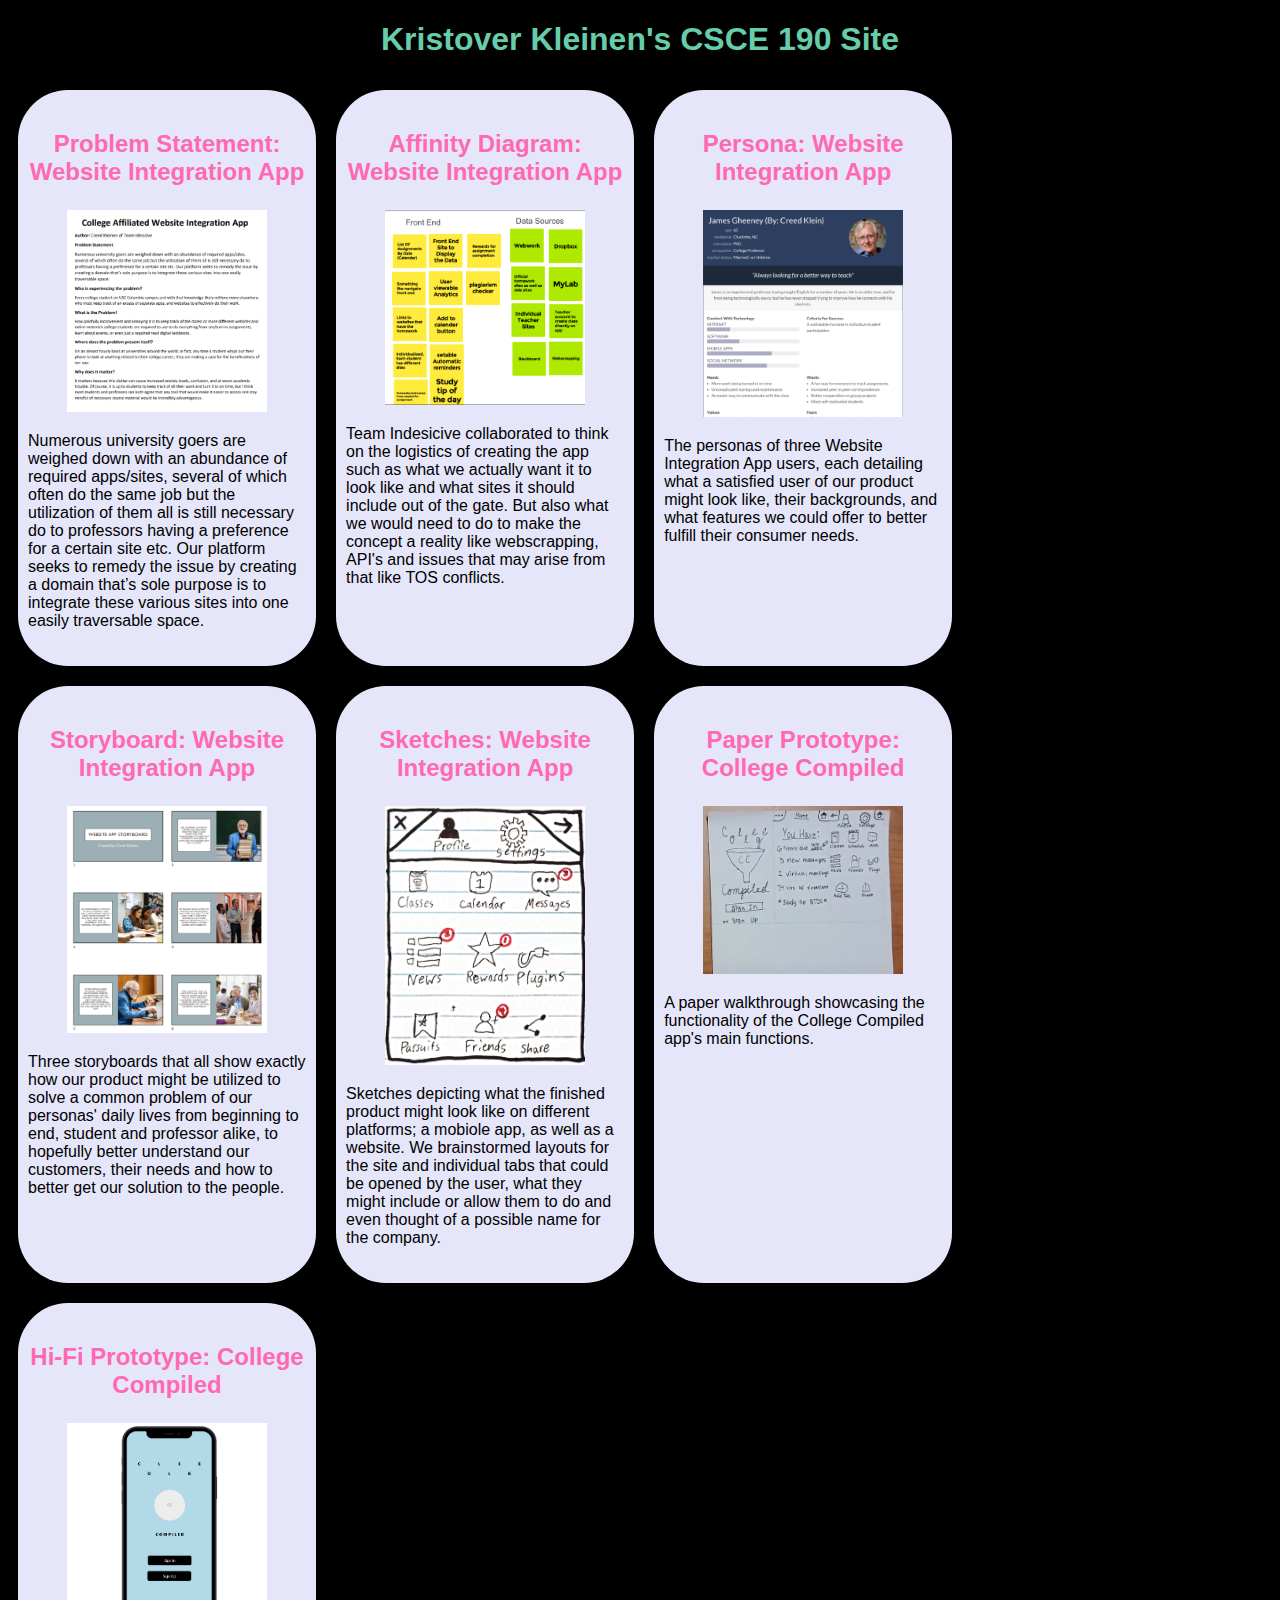
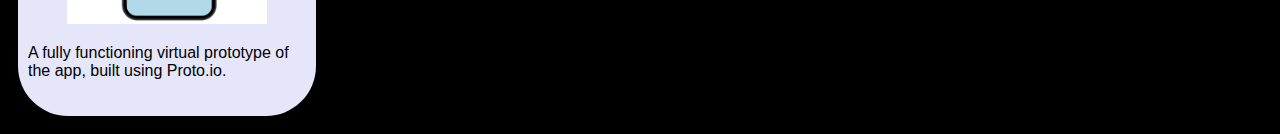
<file: index.html>
<!DOCTYPE html>
<html>
    <head>
        <title>CSCE 190: Kristover Kleinen</title>
        <link rel="stylesheet" href="styles.css">
    </head>
    <body>
        <h1>Kristover Kleinen's CSCE 190 Site</h1>

        <div class = "assignments">
            <!-- Problem Statement Assignment-->
            <section class="assignment">
                <a href="files/problem_statement.pdf"><h2>Problem Statement: Website Integration App</h2></a>
                <a href="files/problem_statement.pdf"><img src="images/problem_statement.png"></a>
                <p>
                    Numerous university goers are weighed down with an abundance of required apps/sites, several of which often do the same job but the utilization of them all is still necessary do to professors having a preference for a certain site etc. Our platform seeks to remedy the issue by creating a domain that’s sole purpose is to integrate these various sites into one easily traversable space.
                </p>
            </section>

            <!-- Affinity Diagram Assignment-->
            <section class="assignment">
                <a href="files/affinity_diagram.pdf"><h2>Affinity Diagram: Website Integration App</h2></a>
                <a href="files/affinity_diagram.pdf"><img src="images/affinity_diagram.png"></a>
                <p>
                    Team Indesicive collaborated to think on the logistics of creating the app such as what we actually want it to look like and what sites it should include out of the gate. But also what we would need to do to make the concept a reality like webscrapping, API's and issues that may arise from that like TOS conflicts.
                </p>
            </section>

            <!-- Persona Assignment-->
            <section class="assignment">
                <a href="files/Personas.pdf"><h2>Persona: Website Integration App</h2></a>
                <a href="files/Personas.pdf"><img src="images/Personas.png"></a>
                <p>
                    The personas of three Website Integration App users, each detailing what a satisfied user of our product might look like, their backgrounds, and what features we could offer to better fulfill their consumer needs.
                </p>
            </section>

            <!-- Storyboard Assignment-->
            <section class="assignment">
                <a href="files/storyboard.pdf"><h2>Storyboard: Website Integration App</h2></a>
                <a href="files/storyboard.pdf"><img src="images/storyboard.png"></a>
                <p>
                    Three storyboards that all show exactly how our product might be utilized to solve a common problem of our personas' daily lives from beginning to end, student and professor alike, to hopefully better understand our customers, their needs and how to better get our solution to the people.
                </p>
            </section>

            <!-- Sketches Assignment-->
            <section class="assignment">
                <a href="files/sketches.pdf"><h2>Sketches: Website Integration App</h2></a>
                <a href="files/sketches.pdf"><img src="images/sketches.png"></a>
                <p>
                    Sketches depicting what the finished product might look like on different platforms; a mobiole app, as well as a website. We brainstormed layouts for the site and individual tabs that could be opened by the user, what they might include or allow them to do and even thought of a possible name for the company.
                </p>
            </section>

            <!-- Paper Prototype Assignment-->
            <section class="assignment">
                <a href="https://www.youtube.com/watch?v=v2Perg2f1cE"><h2>Paper Prototype: College Compiled</h2></a>
                <a href="https://www.youtube.com/watch?v=v2Perg2f1cE"><img src="images/prototype.png"></a>
                <p>
                    A paper walkthrough showcasing the functionality of the College Compiled app's main functions.
                </p>
            </section>

            <!-- Hi-Fi Prototype Assignment-->
            <section class="assignment">
                <a href="files/hifi/preview.html"><h2>Hi-Fi Prototype: College Compiled</h2></a>
                <a href="files/hifi/preview.html"><img src="images/hifi.png"></a>
                <p>
                    A fully functioning virtual prototype of the app, built using Proto.io.
                </p>
            </section>
        </div>
    </body>
</html>
</file>
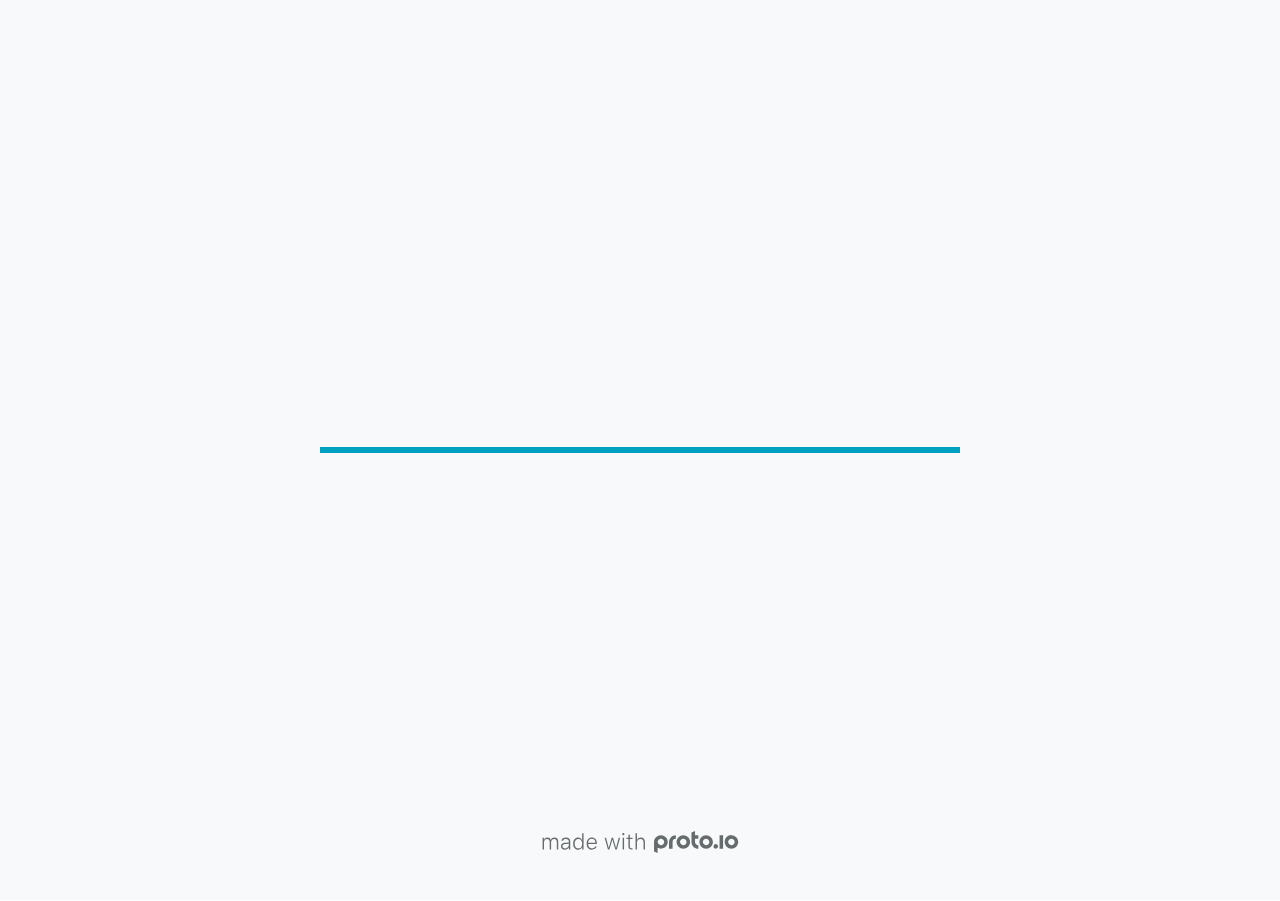
<file: files/hifi/src/index.html>
<!DOCTYPE HTML>
	<head>

		<meta charset="utf-8">

		<title>College Compiled - Proto.io</title>

		
			<meta name="HandheldFriendly" content="True">
			<meta name="MobileOptimized" content="390"> 

			
			
			
			<meta name="viewport" content="minimum-scale=1.00, maximum-scale=1.00, initial-scale=1.00, user-scalable=no, shrink-to-fit=no" />

			
				<meta name="apple-mobile-web-app-capable" content="yes" />
				<meta name="apple-mobile-web-app-status-bar-style" content="black-translucent" />
			

			<meta name="format-detection" content="telephone=no">


			

            
            <link rel="icon" sizes="192x192" href="./src/assets/branding/android-icon-hires.png">
            <link rel="icon" sizes="128x128" href="./src/assets/branding/android-icon.png">

            
            <link href="./src/assets/branding/apple-touch-icon-retina180.png" sizes="180x180" rel="apple-touch-icon">

            
            <link href="./src/assets/branding/apple-touch-icon-retina.png" sizes="114x114" rel="apple-touch-icon">

            
            <link href="./src/assets/branding/apple-touch-icon.png" sizes="57x57" rel="apple-touch-icon">

            
            <link href="./src/assets/branding/startup.png" media="(device-width: 320px)" rel="apple-touch-startup-image">

            
            <link href="./src/assets/branding/startup-retina.png" media="(device-width: 320px) and (device-height: 480px) and (-webkit-device-pixel-ratio: 2)" rel="apple-touch-startup-image">

            
            <link href="./src/assets/branding/startup-568.png" media="(device-width: 320px) and (device-height: 568px) and (-webkit-device-pixel-ratio: 2)" rel="apple-touch-startup-image">

            
            <link href="./src/assets/branding/startup-retina-6.png" media="(device-width: 375px) and (device-height: 667px) and (orientation: portrait) and (-webkit-device-pixel-ratio: 2)" rel="apple-touch-startup-image">

            
            <link href="./src/assets/branding/startup-retina-6plus.png" media="(device-width: 414px) and (device-height: 736px) and (orientation: portrait) and (-webkit-device-pixel-ratio: 3)" rel="apple-touch-startup-image">

            
            <link href="./src/assets/branding/startup-retina-6plus-landscape.png" media="(device-width: 414px) and (device-height: 736px) and (orientation: landscape) and (-webkit-device-pixel-ratio: 3)" rel="apple-touch-startup-image">

            
            <link href="./src/assets/branding/startup-ipad.png" media="(device-width: 768px) and (orientation: portrait)" rel="apple-touch-startup-image">

            
            <link href="./src/assets/branding/startup-ipad-landscape.png" media="(device-width: 768px) and (orientation: landscape)" rel="apple-touch-startup-image">

            
            <link href="./src/assets/branding/startup-ipad-retina.png" media="(device-width: 768px) and (orientation: portrait) and (-webkit-device-pixel-ratio: 2)" rel="apple-touch-startup-image">

            
            <link href="./src/assets/branding/startup-ipad-landscape-retina.png" media="(device-width: 768px) and (orientation: landscape) and (-webkit-device-pixel-ratio: 2)" rel="apple-touch-startup-image">

            
            <link href="./src/assets/branding/startup-ipad-pro.png" media="(device-width: 1024px) and (orientation: portrait) and (-webkit-device-pixel-ratio: 2)" rel="apple-touch-startup-image">

            
            <link href="./src/assets/branding/startup-ipad-pro-landscape.png" media="(device-width: 1024px) and (orientation: landscape) and (-webkit-device-pixel-ratio: 2)" rel="apple-touch-startup-image">

			<meta http-equiv="cleartype" content="on"> 


			 
		    <script type="text/javascript" src="./scripts/plugins/jquery/jquery.js"></script>

			
				<link rel="stylesheet" href="./stylesheets/player-export.css" />
				<script type="text/javascript" src="./scripts/player-export.js"></script>
			

			
			<script type="text/javascript" src="./libraries/common/components.js"></script> 
			<link type="text/css" rel="Stylesheet" href="./libraries/common/components.1.00.css" /> 

			
					<script type="text/javascript" src="./libraries/ios7/components.js"></script> 
					<link type="text/css" rel="Stylesheet" href="./libraries/ios7/components.1.00.css" /> 
				
					<script type="text/javascript" src="./libraries/ios9/components.js"></script> 
					<link type="text/css" rel="Stylesheet" href="./libraries/ios9/components.1.00.css" /> 
				
					<script type="text/javascript" src="./libraries/material/components.js"></script> 
					<link type="text/css" rel="Stylesheet" href="./libraries/material/components.1.00.css" /> 
				
				<script type="text/javascript" src="./data/data.js"></script> 
			

		<style>
			body { width: 390px; height: 844px; }
			.landscape, .landscape .prx-page { min-height: 390px; }
			.portrait, .portrait .prx-page { min-height: 844px; }
		</style>

		<script type="text/javascript">

			prx.ver = '6.7.7.1';
			prx.url.account = 'https://kristoverkleinen.proto.io';
			prx.url.staticassets = 'https://gal.proto.io';
			prx.url.devices = 'https://dteyv52hbg2at.cloudfront.net/devices';
			prx.url.static = 'https://dteyv52hbg2at.cloudfront.net';
			prx.url.siteurl = 'proto.io';
			prx.url.crossmsg = 'https://kristoverkleinen.proto.io';

			prx.nodejsassetsserver = {};
			prx.nodejsassetsserver.host = ".proto.io";
			prx.nodejsassetsserver.subdomainprefix = "https://a3";
			prx.nodejsassetsserver.maxsubdomains = "20";

			prx.device_library = 'ios9';
			prx.devices[prx.device] = {
				name: prx.device
				,defaultOrientation: 'portrait'
				,portrait_applies: 1 //new
				,portrait: [390,844]
				,landscape_applies: 1 //new
				,landscape: [844,390]
				,allow_orientation_change: 1 //new
				,statusbar_skin: 'default' // new
				,statusbarheightportrait: 0
				,statusbarheightlandscape: 0
				,navigationbar_skin: 'default' //new
				,navigationbarheightportrait: 0
				,navigationbarheightlandscape: 0
				,normalportrait: [390,844]
				,normallandscape: [844,390]
				,device_s3bucket: '66bd5b4d-9b18-415d-a8ee-066fc410e14c'
				,dpr: '1.00'
				,deviceType: "iphonex"
                ,showiPhoneXNotch: true
                ,hasCustomSkinNotch: false
				,appleWatchRoundedCorners: false
				,scrollType: "default"
				,initialscale: 1.00
				,targetdensitydpi: "device-dpi"
			}
			// save a copy of the device in the player state
			prx.currentPlayerStatus.projectDevice = prx.toolbox.clone(prx.devices[prx.device]);
			prx.currentPlayerStatus.targetDevice = {"ISANDROIDTABLET":0,"ISIPOD":0,"ISCHROME":0,"ISIOS":1,"ISMSIE":0,"ISMOZILLA":0,"isAndroid-Pad":0,"ISOPERA":0,"ISWEBKIT":0,"SOSVERSION":{"CBUILDVER":"","CMAJORVER":"","CMINORVER":"","CTEXT":"","IMINORVER":0,"IMAJORVER":0,"IBUILDVER":0},"ISIPAD":0,"ISMOBILE":1,"ISSAFARI":0,"ISIPHONE":1,"ISWINDOWS":0,"ISWINDOWSTOUCH":0,"ISDEVICE":1,"ISANDROID":0,"ISCUSTOM":0};
			prx.releaseChannel = 'stable';

			prx.projectsettings.id = '48bc0f96-e302-43c2-af18-a68016c2c027';
			prx.projectsettings.s3b = 'kristoverkleinen-1254851-6e927960-9b02-5c35-a3a21902afe7543b';
			prx.projectsettings.account = 'kristoverkleinen';
			prx.projectsettings.statusbar = '0'; 
			prx.projectsettings.statusbarapplies = '0';
			prx.projectsettings.navigationbar = '0';
			prx.projectsettings.navigationbarapplies = '0';
			prx.projectsettings.initialpageid = -1;
			
			
			prx.projectsettings.flashactions = 1;
			prx.projectsettings.gatrackingcode = '';

			prx.export2html = '1' == true;
			prx.mobPlayer = 0;

			prx.user.country = 'US';

			prx.s3Links = []; 
			var sLinkedAssets = [];
			

			prx.csrf_token = '158CB8149A9DCB538AA99B3B36A3FF73C3E6EA60ED7B23FD36D8D1525E172AB9';

            

            
                            prx.assetsAccessToken = "eyJ0eXAiOiJKV1QiLCJhbGciOiJIUzI1NiJ9.eyJkIjp7InVpZCI6Ii0xIiwicHJvamVjdF9pZCI6IjQ4YmMwZjk2LWUzMDItNDNjMi1hZjE4LWE2ODAxNmMyYzAyNyJ9LCJ2IjowLCJleHAiOjE2Mzc4MTE2NjUsImlhdCI6MTYzNzYzMTY2NX0.mJJiwNOlMQVS11SzjGj2dTyeEmad5dsHdI1MAs8cXHk";

			prx.iniPlayer.iniPreLoad();

		</script>
	</head>

	

			<body class="player device-cursor-touch mobile-device-true " " id="mbd" >

				
					<div id='iphoneX-notch-player'>
						<span class="iphoneX-notch-corners"></span>
					</div>
				
				<div id="window-wrapper">
					<div id="dragarea"></div>
					<div id="statusbar"></div>
					<div id="underlay" style=""></div>

					<div class="prx-page" data-role="page" id="p-2" data-id="2"></div>
					
						<div class="prx-page" data-role="page" id="p-1" data-id="1"></div>
					
								<div class="prx-page" data-role="page" id="p-4" data-id="4"></div>
							
								<div class="prx-page" data-role="page" id="p-5" data-id="5"></div>
							
								<div class="prx-page" data-role="page" id="p-6" data-id="6"></div>
							
								<div class="prx-page" data-role="page" id="p-7" data-id="7"></div>
							
								<div class="prx-page" data-role="page" id="p-8" data-id="8"></div>
							
								<div class="prx-page" data-role="page" id="p-9" data-id="9"></div>
							
								<div class="prx-page" data-role="page" id="p-10" data-id="10"></div>
							
								<div class="prx-page" data-role="page" id="p-12" data-id="12"></div>
							
								<div class="prx-page" data-role="page" id="p-13" data-id="13"></div>
							
								<div class="prx-page" data-role="page" id="p-14" data-id="14"></div>
							
								<div class="prx-page" data-role="page" id="p-15" data-id="15"></div>
							
								<div class="prx-page" data-role="page" id="p-17" data-id="17"></div>
							
								<div class="prx-page" data-role="page" id="p-18" data-id="18"></div>
							
								<div class="prx-page" data-role="page" id="p-19" data-id="19"></div>
							
					<div id="navigationbar"></div>
					<div id="overlay"></div>
					<div id="trash"></div>
					<div id="quick-audios"></div>
				</div>

				 
			<div id="loader-wrapper">
				
				<div class="progress">
					<div class="progress-bar"></div>
				</div>
				<div id="poweredby"></div>
			</div>
			


			</body>
		

</html>
</file>
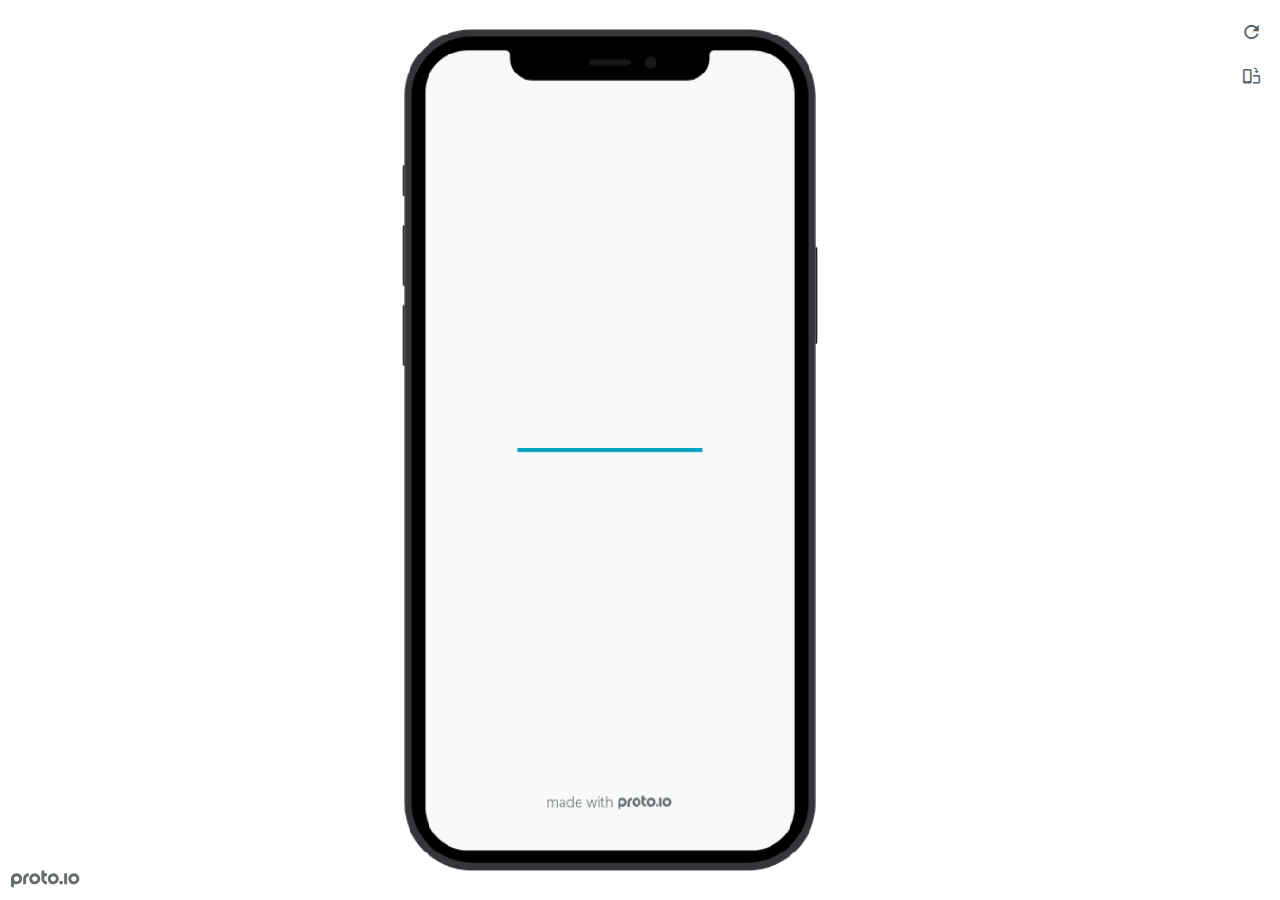
<file: files/hifi/preview.html>
<!DOCTYPE HTML>
    <head>
    <meta charset="utf-8">

    <title>College Compiled - Proto.io player</title>

    

			<link type="text/css" rel="stylesheet" href="./src/stylesheets/preview-export-min.css">
			<script type="text/javascript" src="./src/scripts/preview-export-min.js"></script>

		

    <script type="text/javascript">
        var prx = window.prx || {};
        prx.orientation = 'portrait';
        prx.orientations = {};
        prx.orientations.portrait = 1;
        prx.orientations.landscape = 1;
        prx.project = {};
        prx.project.id = '48bc0f96-e302-43c2-af18-a68016c2c027';
        prx.project.title = 'College Compiled';
        prx.project.version = 0;
        prx.project.livepreview = 0;
        prx.project.account = "kristoverkleinen";
        prx.activePage = {};
        prx.usercountry = "us";
        
            prx.user = false;
        
        prx.skin = 'apple-phone-iphone12_12pro-1';
        prx.ver = '6.7.7.1';
        //prx.flashactions = 1;
		prx.flashactions = 1; //we are not using the DB value anymore

        prx.nodejsassetsserver = {};
        prx.nodejsassetsserver.host = ".proto.io";
        prx.nodejsassetsserver.subdomainprefix = "https://a3";
        prx.nodejsassetsserver.maxsubdomains = "20";
        prx.account = "kristoverkleinen";
        prx.browserShowScreenshots = 'true';
        prx.url.crossmsg = 'https://kristoverkleinen.proto.io';
        prx.playerUrl = 'https://kristoverkleinen.proto.io/player/';
        prx.fullScreenUrl = 'https://kristoverkleinen.proto.io/player/fullscreen/index.cfm?id=48bc0f96-e302-43c2-af18-a68016c2c027';
        prx.spaces = false;
        prx.csrf_token = '04866591290B46A8BC93B69A56DB0837FC4AEAE532E901E3148AD66B2BBBC96C';

        prx.bShowPlayerBetaPrompt = false;

        
    </script>

    

</head>


<body style="background-color:#FFFFFF">

    

    <div class="page-sidebar">
        
        <div class="sidebar-action-buttons">

            
                <span class="header-action-button player-icon-reload embed-icon-reload" id="refresh-preview">
                    <span class="tooltip">Refresh preview</span>
                </span>
                
                    <span  class="header-action-button player-icon-rotate embed-icon-rotate" id="change-orientation">
                        <span class="tooltip">Change orientation</span>
                    </span>
                

            <div class="header-action-button player-icon-enter-fullscreen-mode-icon" id="go-fullscreen">
                <span class="tooltip">Go full screen</span>
            </div>
        </div>

    </div>

    <div id="maincontent" class="portrait">

        <div id="shortcut-pressed-outer">
            <div id="shortcut-pressed"></div>
        </div>
        

			<div class="frame_generic">
				
				<div class="body_generic skin_apple-phone-iphone12_12pro-1 skin-wrapper skin-os-apple skin-device-phone skin-model-iphone12_12pro skin-size-1 skin-color-black skin-orientation-portrait skin-dimensions-390-844">

					<div class="buttons top"></div>
					<div class="detail-top"></div>
					<div class="web-search"></div>
					<div class="buttons left"></div>

					<div class="body_generic_inner">
						
						<iframe id="pio-playerframe" src="./src/index.html" scrolling="NO" style="width: 390px; height: 844px;" webkitAllowFullScreen mozallowfullscreen allowFullScreen allowvr allow="autoplay"></iframe>
						
                                <script type="text/javascript">
                                    // remove parameter from address bar immediately if no changes
                                    let url = new URL(window.location.href);
                                    url.searchParams.delete('hc');
									url.searchParams.delete('ap');
                                    window.history.replaceState({}, document.title, url.toString());
                                </script>
                            
					</div>

					<div class="buttons right"></div>
					<div class="detail-bottom"></div>
				</div>
				
			</div>
		
    </div>

    

    
            <div id="branding"></div>
        
</body>


<script type="text/javascript">
    
</script>
</html>
</file>
<file: styles.css>
body {
    background-color: black;
    font-family: Arial, Helvetica, sans-serif;
}

.assignments {
    display: flex;
    flex-wrap: wrap;
}

.assignment {
    width: 22%;
    padding: 10px;
    margin: 10px;
    padding: 20px 10px;
    background: Lavender;
    border-radius: 50px;
}

.assignment img {
    width: 200px;
    margin: 10px;
    border: 4px solid Lavender;
    display: block;
    margin: auto;
}

.assignment img:hover {
border: 4px solid Indigo;
}

h1 {
    color: MediumAquaMarine;
    text-align: center;
}

h2 {
    text-align: center;
}

a {
    text-decoration: none;
    color: HotPink;
}
a:hover {
    color: Indigo;
}
</file>
<file: files/hifi/src/stylesheets/player-export.css>
/*!
 * 
 *                                                                       
 *                              ::;;;;                                   
 *    ::,,,,::    ::,,  ,,,,::::::11ii::,,::,,,,::      ::::,,::,,,,::   
 *  ,,111111ii,,::1111::111111ii::111111::111111ii,,    ii11,,ii111111,, 
 *  11ii::;;11;;ii11::iiii::;;11;;11ii::ii11::::11ii    ii11;;11;;::ii11 
 *  11;;  ::11ii11;;::11ii  ::11ii11ii,,iiii..  iiii    ii11;;11::  ;;11 
 *  1111;;ii11;;11;;,,ii11::ii11;;ii11;;;;11;;;;11;;;;;;ii11::11ii;;11ii 
 *  11111111;;::11;;  ::ii1111;;  ::ii11::ii1111ii::11ii;;11,,;;1111ii:: 
 *  11;;,,::  ,,::,,      ::,,        ::::  ::::    ,,,,::::    ::,,     
 *  ;;;;                                                                 
 *                                                                       
 *  Build: 11/17/2021, 4:19:06 PM
 */

/*!
 * Waves v0.5.5
 * http://fian.my.id/Waves
 *
 * Copyright 2014 Alfiana E. Sibuea and other contributors
 * Released under the MIT license
 * https://github.com/fians/Waves/blob/master/LICENSE
 */.mask-inner{position:relative;background-size:100% 100%;background-repeat:no-repeat}.mask-inner .mask-inner{transform:none!important}.mask-border .mborder,.mask-filter{height:100%;width:100%}.mask-border .mborder{border:1px solid hsla(0,0%,100%,.8);position:absolute;pointer-events:none}.mask-border .area-border{border:1px solid #00a1c0;left:0;top:0;position:absolute;transform-origin:0 0;box-sizing:border-box}.mask-border .mask-radius{width:100%;height:100%;overflow:hidden;position:absolute}.mask-border .mask-radius .mask-radius-border{position:relative;width:100%;height:100%;border:1px solid hsla(0,0%,100%,.8)}.mask-border.hide-handles .prx-resizable-handle{opacity:0;pointer-events:none!important}.mask-border.hide-handles .area-border{border:1px dashed #b4bcbf}.mask-wrapper{overflow:hidden;height:100%;pointer-events:none}.mask-wrapper.borderPos-inside{box-sizing:border-box}.mask-wrapper.borderPos-outside{width:100%;height:100%}.mask-wrapper.borderPos-outside .mask-inner{box-sizing:content-box}.mask-edit-mode-handles{pointer-events:none}.mask-edit-mode-handles.hide-handles .prx-resizable-handle,.mask-edit-mode-handles.hide-handles .prx-rotate-handle{opacity:0;pointer-events:none!important}.mask-edit-mode-handles.hide-handles .xborder{border-color:#b4bcbf!important}abbr,address,article,aside,audio,b,blockquote,body,caption,cite,code,dd,del,dfn,div,dl,dt,em,fieldset,figure,footer,form,h1,h2,h3,h4,h5,h6,header,hgroup,html,i,iframe,img,ins,kbd,label,legend,li,mark,menu,nav,object,ol,p,pre,q,samp,section,small,span,strong,sub,sup,table,tbody,td,tfoot,th,thead,time,tr,ul,var,video{margin:0;padding:0;border:0;outline:0;font-size:100%;background:transparent}article,aside,details,figcaption,figure,footer,header,hgroup,nav,section{display:block}audio,canvas,video{display:inline-block;*display:inline;*zoom:1}[hidden],audio:not([controls]){display:none}html{font-size:100%;-webkit-text-size-adjust:100%;-ms-text-size-adjust:100%}body{margin:0;font-size:13px}body,button,input,select,textarea{font-family:sans-serif;color:#222}a{color:#00e}a:visited{color:#551a8b}a:hover{color:#06e}a:focus{outline:thin dotted}a:active,a:hover{outline:0}abbr[title]{border-bottom:1px dotted}b,strong{font-weight:700}blockquote{margin:1em 40px}dfn{font-style:italic}hr{display:block;height:1px;border:0;border-top:1px solid #ccc;margin:1em 0;padding:0}ins{background:#ff9;text-decoration:none}ins,mark{color:#000}mark{background:#ff0;font-style:italic;font-weight:700}code,kbd,pre,samp{font-family:monospace,serif;_font-family:courier new,monospace;font-size:1em}pre{white-space:pre;white-space:pre-wrap;word-wrap:break-word}q{quotes:none}q:after,q:before{content:"";content:none}small{font-size:85%}sub,sup{font-size:75%;line-height:0;position:relative;vertical-align:baseline}sup{top:-.5em}sub{bottom:-.25em}ol,ul{margin:1em 0;padding:0 0 0 40px}dd{margin:0 0 0 40px}nav ol,nav ul{list-style:none;list-style-image:none;margin:0;padding:0}img{border:0;-ms-interpolation-mode:bicubic}svg:not(:root){overflow:hidden}figure,form{margin:0}fieldset{margin:0}fieldset,legend{border:0;padding:0}legend{*margin-left:-7px}button,input,select,textarea{font-size:100%;margin:0;vertical-align:baseline;*vertical-align:middle}button,input{line-height:normal;*overflow:visible}table button,table input{*overflow:auto}[role=button],button,input[type=button],input[type=reset],input[type=submit]{-webkit-appearance:button}input[type=checkbox],input[type=radio]{box-sizing:border-box;padding:0}input[type=search]{-webkit-appearance:textfield;-moz-box-sizing:content-box;-webkit-box-sizing:content-box;box-sizing:content-box}input[type=search]::-webkit-search-decoration{-webkit-appearance:none}button::-moz-focus-inner{border:0;padding:0}textarea{overflow:auto;vertical-align:top;resize:vertical}input:invalid,textarea:invalid{background-color:#f0dddd}table{border-collapse:collapse;border-spacing:0}td{vertical-align:top}.nocallout{-webkit-touch-callout:none}textarea[contenteditable]{-webkit-appearance:none}.gifhidden{position:absolute;left:-100%}.ir{display:block;border:0;text-indent:-999em;overflow:hidden;background-color:transparent;background-repeat:no-repeat;text-align:left;direction:ltr}.ir br{display:none}.hidden{display:none!important;visibility:hidden}.visuallyhidden{border:0;clip:rect(0 0 0 0);height:1px;margin:-1px;overflow:hidden;padding:0;position:absolute;width:1px}.visuallyhidden.focusable:active,.visuallyhidden.focusable:focus{clip:auto;height:auto;margin:0;overflow:visible;position:static;width:auto}.invisible{visibility:hidden}.clearfix:after,.clearfix:before{content:"";display:table}.clearfix:after{clear:both}.clearfix{*zoom:1}@media print{*{background:transparent!important;color:#000!important;text-shadow:none!important;filter:none!important;-ms-filter:none!important}a,a:visited{text-decoration:underline}a[href]:after{content:" (" attr(href) ")"}abbr[title]:after{content:" (" attr(title) ")"}.ir a:after,a[href^="#"]:after,a[href^="javascript:"]:after{content:""}blockquote,pre{border:1px solid #999;page-break-inside:avoid}thead{display:table-header-group}img,tr{page-break-inside:avoid}img{max-width:100%!important}@page{margin:.5cm}h2,h3,p{orphans:3;widows:3}h2,h3{page-break-after:avoid}}#eval-iframe{display:none}body{-webkit-appearance:none;-webkit-box-flex:1;-webkit-touch-callout:none;-webkit-tap-highlight-color:rgba(0,0,0,0)}*{-webkit-user-select:none;-khtml-user-select:none;-moz-user-select:-moz-none;-o-user-select:none;user-select:none}input,textarea{-webkit-user-select:text;-khtml-user-select:text;-moz-user-select:text;-o-user-select:text;user-select:text}#dragarea{font-family:Helvetica,Arial,sans-serif;text-align:left}.text{height:95%;overflow:auto}.wrap{overflow:hidden}.pos,.spos{position:absolute}.action-highlight{position:absolute;top:0;left:0;height:100%;width:100%;background:rgba(255,255,0,.5);background:rgba(64,208,255,.3);opacity:0;pointer-events:none;-webkit-transition:opacity .2s ease-in;transition:opacity .2s ease-in;border:2px solid #40c8f4;padding:3px;box-sizing:border-box}.action-highlight-simple-visible,.action-highlight-visible{opacity:1}#appModeNote{background-color:#333;border-top:5px solid #000;bottom:0;color:#f0f0f0;display:none;font-family:helvetica;left:0;padding:10px 0;position:fixed;text-align:center;width:100%}#appModeNote em{display:block;font-size:20px;font-weight:700;line-height:26px}#appModeNote span{display:block;font-size:14px;line-height:20px}.hidden{display:none}.prx-page.loadedFrom{display:block}.prx-page.loadedTo{z-index:999999}.prx-page.loadedTo-1{z-index:10000000}.prx-page.loadedTo-2{z-index:10000001}.prx-page.loadedTo-3{z-index:10000002}.prx-page.loadedTo-4{z-index:10000003}.prx-page.loadedTo-5{z-index:10000004}.prx-page.loadedTo-6{z-index:10000005}.prx-page.loadedTo-7{z-index:10000006}.prx-page.loadedTo-8{z-index:10000007}.prx-page.loadedTo-9{z-index:10000008}.prx-page.loadedTo-10{z-index:10000009}.prx-page.loadedTo-11{z-index:10000010}.prx-page.loadedTo-12{z-index:10000011}.prx-page.loadedTo-13{z-index:10000012}.prx-page.loadedTo-14{z-index:10000013}.prx-page.loadedTo-15{z-index:10000014}.prx-page.loadedTo-16{z-index:10000015}.prx-page.loadedTo-17{z-index:10000016}.prx-page.loadedTo-18{z-index:10000017}.prx-page.loadedTo-19{z-index:10000018}.prx-page.loadedTo-20{z-index:10000019}.prx-page.loadedTo-21{z-index:10000020}.prx-page.loadedTo-22{z-index:10000021}.prx-page.loadedTo-23{z-index:10000022}.prx-page.loadedTo-24{z-index:10000023}.prx-page.loadedTo-25{z-index:10000024}.prx-page.loadedTo-26{z-index:10000025}.prx-page.loadedTo-27{z-index:10000026}.prx-page.loadedTo-28{z-index:10000027}.prx-page.loadedTo-29{z-index:10000028}.prx-page.loadedTo-30{z-index:10000029}#navigationbar,#statusbar{background:transparent 0 0;display:block;width:100%;border:0;top:0;position:fixed;z-index:1}#loader-wrapper{background:#f8f9fa;height:100%;left:0;position:fixed;top:0;width:100%;z-index:99999;font-size:11px}#loader-wrapper .progress{position:absolute;top:50%;left:50%;transform:translate(-50%,-50%);-ms-transform:translate(-50%,-50%);-webkit-transform:translate(-50%,-50%);width:50%;height:4px;background-color:#ddd}#loader-wrapper .progress-bar{position:relative;width:0;height:4px;-webkit-transition:.4s linear;-moz-transition:.4s linear;-o-transition:.4s linear;transition:.4s linear;-webkit-transition-property:width,background-color;-moz-transition-property:width,background-color;-o-transition-property:width,background-color;transition-property:width,background-color}#loader-wrapper .progress-bar:before,.progress-bar:after{content:"";position:absolute;top:0;left:0;right:0}#loader-wrapper .progress-bar:before{bottom:0;background-color:#ddd}#loader-wrapper .progress-bar:after{z-index:2;bottom:0;background:#00a1c0}#loader-wrapper #app-icon{position:absolute;top:50%;left:50%;transform:translate(-50%,-150%);-ms-transform:translate(-50%,-150%);-webkit-transform:translate(-50%,-150%);width:114px;height:114px}#loader-wrapper #poweredby{position:absolute;bottom:5%;left:50%;transform:translate(-50%);-ms-transform:translate(-50%);-webkit-transform:translate(-50%);width:100%;height:16px;background-image:url(/images/player/player-logo.svg);background-repeat:no-repeat;background-position:top;background-size:auto 200%;z-index:99999}body{-moz-transition:opacity .3s linear;-o-transition:opacity .3s linear;-webkit-transition:opacity .3s linear;transition:opacity .3s linear}.reloading{background:#fff!important;opacity:0}@media (min-width:481px) and (max-width:1079px){#loader-wrapper .progress,#loader-wrapper .progress-bar{height:4px}}@media (min-width:1080px){#loader-wrapper #poweredby{height:24px}#loader-wrapper .progress,#loader-wrapper .progress-bar{height:6px}}@media (width:1280px) and (height:768px){#loader-wrapper .progress,#loader-wrapper .progress-bar{height:2px}}.pointer-events-none{pointer-events:none!important}body .prx-page{-webkit-trans1form:translate3d(0,0,0)}.prx-page .type-symbol .box{-w1ebkit-transform:translateZ(0)}html{background:transparent}body{background:#fff;overflow:hidden}body.mobile-device-true *{-webkit-text-size-adjust:100%}body.mobile-device-false *{-webkit-text-size-adjust:initial}#window-wrapper{width:100%;height:100%;overflow:hidden;position:relative}#dragarea{background:transparent;display:none}#overlay,#quick-audios,#trash,#underlay{position:absolute;top:0;left:0}#quick-audios,#trash{display:none}.visible{display:block!important}.iScrollHorizontalScrollbar,.iScrollVerticalScrollbar{z-index:auto!important}.overlay{position:fixed;left:0;right:0;bottom:0;top:0}.ui-mobile-viewport-transitioning,.ui-mobile-viewport-transitioning .prx-page{o1verflow:visible!important}.box[style*="z-index:0;"],.box[style*="z-index: 0;"]{z-index:auto!important}.box[data-mpoverlay="1"]{pos1ition:fixed}#temp-for-external-link{display:none}#dragarea,html{background:transparent!important}.hide{display:none!important}*{outline:none}.ghost-component,.ghost-component *,.ghost-component .box *{pointer-events:none!important}#statusbar{position:fixed!important}.prx-page{position:absolute;display:none}.prx-page.prx-page-active,.prx-page[class*=prx-page-transitioning-]{display:block}.prx-page[class*=prx-page-transitioning-]{overflow:hidden}.prx-page.prx-page-transitioning-overlay-in-source,.prx-page.prx-page-transitioning-overlay-out-target{overflow:visible}.prx-page.prx-page-below{z-index:10}.prx-page.prx-page-above{z-index:20}#overlay{z-index:30}.prx-page.prx-page-transition-flip,.prx-page.prx-page-transition-turn{-webkit-backface-visibility:hidden;-moz-backface-visibility:hidden;backface-visibility:hidden}.prx-page.prx-page-transition-turn{-webkit-transform:translateZ(0);-moz-transform:translateZ(0);-webkit-transform-origin:0 center;-moz-transform-origin:0 center;transform-origin:0 center;transform:translateZ(0)}.prx-page.prx-page-transition-flow:not(.prx-page-transition-flow-overlay),.prx-page.prx-page-transition-overlay-top{box-shadow:0 0 20px rgba(0,0,0,.4)}.prx-page-above.prx-page-transition-notificationInWatchOS{transition:background-color .45s ease-out}.prx-page-above.prx-page-transition-notificationInWatchOS.prx-page-transition-notificationInWatchOS-notification-in{background-color:transparent!important;transition:background-color 0s ease-out}.device-cursor-touch,.device-cursor-touch *{cursor:url(/images/player/touch-cursor-64.png) 32 32,default!important;cursor:-webkit-image-set(url("/images/player/touch-cursor-64.png") 1x,url("/images/player/touch-cursor-64@2x.png") 2x) 32 32,default!important}.device-cursor-web,.device-cursor-web *{cursor:default}.device-cursor-web .delayedtap,.device-cursor-web .delayedtap *,.device-cursor-web .interaction-click,.device-cursor-web .interaction-click *,.device-cursor-web .interaction-tap,.device-cursor-web .interaction-tap *,.device-cursor-web .release,.device-cursor-web .release *,.device-cursor-web .touch,.device-cursor-web .touch *{cursor:pointer;cursor:hand}.device-cursor-web [data-component-type=text]{cursor:default}.device-cursor-web .move,.device-cursor-web .move *{cursor:move}.device-cursor-web input,.device-cursor-web textarea{cursor:text}.do-chrome-fix #window-wrapper{-webkit-perspective:1}.do-chrome-fix .pos{-webkit-backface-visibility:hidden;-webkit-transform:translateZ(0)}.do-chrome-fix *{-w1ebkit-transform:translateZ(0) scale(1) scaleX(1) skew(0deg,0deg) skewX(0deg) skewY(0deg) rotateX(0deg) rotateY(0deg) rotate(0deg)}.do-chrome-fix.dont-do-chrome-fix #window-wrapper{-webkit-perspective:none}.do-chrome-fix.dont-do-chrome-fix .pos{-webkit-backface-visibility:visible;-webkit-transform:none}.prx-page-transitioning:not(.prx-page-transitioning-overlay-in-source):not(.loadedFrom) [data-mpoverlay="1"]{display:none}#fps{position:fixed;z-index:9999;font-size:18px;top:20px;left:20px;background:rgba(0,0,0,.8);border-radius:6px;color:#fff;padding:3px 10px}#fps,.cbutton{pointer-events:none}.cbutton{position:absolute;display:inline-block;padding:0;border:none;background:none;color:#286aab;font-size:1.4em;overflow:visible;-webkit-transition:color .7s;transition:color .7s;-webkit-tap-highlight-color:rgba(0,0,0,0)}.cbutton.cbutton--click,.cbutton:focus{outline:none;color:#3c8ddc}.cbutton:after{position:absolute;width:100%;height:100%;border-radius:50%;content:"";opacity:0;pointer-events:none}.cbutton--effect-jelena:after{border:3px solid hsla(0,0%,82.7%,.7)}.cbutton--effect-jelena.cbutton--click:after{-webkit-animation:anim-effect-jelena .3s ease-out forwards;animation:anim-effect-jelena .3s ease-out forwards}@-webkit-keyframes anim-effect-jelena{0%{opacity:1;-webkit-transform:scale3d(.6,.6,1);transform:scale3d(.6,.6,1)}to{opacity:0;-webkit-transform:scale3d(1.2,1.2,1);transform:scale3d(1.2,1.2,1)}}@keyframes anim-effect-jelena{0%{opacity:1;-webkit-transform:scale3d(.5,.5,1);transform:scale3d(.5,.5,1)}to{opacity:0;-webkit-transform:scale3d(1.2,1.2,1);transform:scale3d(1.2,1.2,1)}}.cbutton--effect-sanja:after{background:hsla(0,0%,75.3%,.3)}.cbutton--effect-sanja.cbutton--click:after{-webkit-animation:anim-effect-sanja 1s ease-out forwards;animation:anim-effect-sanja 1s ease-out forwards}@-webkit-keyframes anim-effect-sanja{0%{opacity:1;-webkit-transform:scale3d(.5,.5,1);transform:scale3d(.5,.5,1)}25%{opacity:1;-webkit-transform:scaleX(1);transform:scaleX(1)}to{opacity:0;-webkit-transform:scaleX(1);transform:scaleX(1)}}@keyframes anim-effect-sanja{0%{opacity:1;-webkit-transform:scale3d(.5,.5,1);transform:scale3d(.5,.5,1)}25%{opacity:1;-webkit-transform:scaleX(1);transform:scaleX(1)}to{opacity:0;-webkit-transform:scaleX(1);transform:scaleX(1)}}#log{position:fixed;z-index:9999;font-size:24px;top:20px;right:20px;pointer-events:none}.watchOSscrollbars .iScrollVerticalScrollbar{position:fixed!important;width:12px!important;background-color:hsla(0,0%,100%,.3)!important;border-radius:8px!important;z-index:99999!important}.watchOSscrollbars .iScrollIndicator{background:#fff!important;border-radius:8px!important;left:2px!important;width:8px!important}.applewatch-rounded-corners{-webkit-clip-path:inset(0 0 0 0 round 63px);clip-path:inset(0 0 0 0 round 63px)}.group-action-prediv{position:absolute}.player .type-symbol.type-symbol-transparent .group-action-prediv{pointer-events:auto}.initialise-hidden-container{display:block!important;visibility:hidden!important}.a-enter-vr{height:0!important}.fullscreen-vr .prx-page{transform:none!important;position:fixed!important}

/*!
 * Waves v0.5.5
 * http://fian.my.id/Waves
 *
 * Copyright 2014 Alfiana E. Sibuea and other contributors
 * Released under the MIT license
 * https://github.com/fians/Waves/blob/master/LICENSE
 */.waves-effect{position:relative;overflow:hidden}.waves-effect.box{position:absolute}.waves-effect .waves-ripple{position:absolute;border-radius:50%;width:100px;height:100px;margin-top:-50px;margin-left:-50px;opacity:0;background-color:rgba(0,0,0,.2);pointer-events:none}.waves-effect.waves-light .waves-ripple{background-color:hsla(0,0%,100%,.4)}.waves-button,.waves-circle{-webkit-mask-image:-webkit-radial-gradient(circle,#fff 100%,#000 0);mask-image:radial-gradient(circle,#fff 100%,#000 0)}.waves-button,.waves-button-input,.waves-button:hover,.waves-button:link,.waves-button:visited{white-space:nowrap;vertical-align:middle;cursor:pointer;border:none;outline:none;color:inherit;background-color:transparent;font-size:14px;text-align:center;text-decoration:none;z-index:1}.waves-button{padding:10px 15px;border-radius:2px}.waves-button-input{margin:0;padding:10px 15px}.waves-input-wrapper{border-radius:2px;vertical-align:bottom}.waves-input-wrapper.waves-button{padding:0}.waves-input-wrapper .waves-button-input{position:relative;top:0;left:0;z-index:1}.waves-block{display:block}a.waves-effect .waves-ripple{z-index:-1}#loader-wrapper #poweredby{background-image:url(../images/player/player-logo.svg)!important}.device-cursor-touch,.device-cursor-touch *{cursor:url(../images/player/touch-cursor-64.png) 32 32,default!important;cursor:-webkit-image-set(url("../images/player/touch-cursor-64.png") 1x,url("../images/player/touch-cursor-64@2x.png") 2x) 32 32,default!important}
</file>
<file: files/hifi/src/libraries/common/components.1.00.css>
.type-shapes .shape-wrapper{width:100%;height:100%;-moz-box-sizing:border-box;-webkit-box-sizing:border-box;box-sizing:border-box;background-clip:content-box}.type-shapes .shapes-text-container{position:absolute;top:0;left:0;right:0;display:table;width:100%;height:100%;text-align:center}.type-shapes .shapes-text-container>span{display:table-cell;vertical-align:middle}.type-shapes svg{overflow:visible}.player .type-symbol{overflow:hidden}.player .type-symbol.symbol-scroll{-webkit-perspective:1000}.player .type-symbol.type-symbol-transparent{pointer-events:none !important}.player .type-symbol.type-symbol-transparent .box{pointer-events:auto}.type-symbol.fullscreen{transform:none !important;width:100vw !important;height:100vh !important}.type-symbol>.type-symbol-hover-message,.type-symbol.ui-draggable-dragging:hover>.type-symbol-hover-message,.type-symbol.prx-resizable-resizing:hover>.type-symbol-hover-message{display:none;position:absolute;color:#fff;font-family:Helvetica, Arial, sans-serif !important;background:rgba(0,0,0,0.7);top:50%;left:50%;text-align:center;position:absolute;pointer-events:none;width:70px;height:30px;line-height:15px;font-size:10px !important;border-radius:3px;margin:-20px 0 0 -40px;padding:5px}.type-symbol:hover>.type-symbol-hover-message{display:block}.type-vrsymbol.fullscreen{transform:none !important;width:100vw !important;height:100vh !important}.type-vrsymbol.fullscreen canvas{width:100vw !important;height:100vh !important}.type-vrsymbol>.type-vrsymbol-hover-message,.type-vrsymbol.ui-draggable-dragging:hover>.type-vrsymbol-hover-message,.type-vrsymbol.prx-resizable-resizing:hover>.type-vrsymbol-hover-message{display:none;position:absolute;color:#fff;font-family:Helvetica, Arial, sans-serif !important;background:rgba(0,0,0,0.7);top:50%;left:50%;text-align:center;position:absolute;pointer-events:none;width:70px;height:30px;line-height:15px;font-size:10px !important;border-radius:3px;margin:-20px 0 0 -40px;padding:5px}.type-vrsymbol:hover>.type-vrsymbol-hover-message{display:block}.type-text.v2-text .text-contents{o1verflow:hidden;width:100%;height:100%}.type-text.v2-text.box [data-editableProperty]{word-wrap:break-word !important}.type-text .autoresize{white-space:nowrap}.player .type-text .autoResize-true{white-space:nowrap}.type-richtext p{margin:0;line-height:normal}.type-rectangle .inner-rec{position:absolute;width:100%;height:100%;-moz-box-sizing:border-box;-webkit-box-sizing:border-box;box-sizing:border-box;background-clip:content-box}.type-rectangle .shapes-image-background{top:0;left:0;width:100%;height:100%;position:absolute;background-position:center;background-repeat:no-repeat}.type-rectangle[data-shape-type="oval"] .shapes-image-background{border-radius:50%}.type-rectangle .shapes-text-container{display:table;width:100%;height:100%;text-align:center}.type-rectangle .shapes-text-container>span{display:table-cell;vertical-align:middle}.type-horizontalline .inner{width:100%;height:0}.type-verticalline .inner{width:0;height:100%}.type-actionarea .inner-rec{width:100%;height:100%}.type-actionarea .inner-rec div{width:100%;height:100%;background:#40C8F4;opacity:0.4;-moz-box-sizing:border-box;-webkit-box-sizing:border-box;box-sizing:border-box}.type-actionarea .inner-rec div:before{content:" ";display:block;position:absolute;top:50%;left:50%;width:24px;height:24px;margin:-12px 0 0 -12px}.player .type-actionarea .inner-rec div{background:transparent}.player .type-actionarea .inner-rec div:before{background-image:none}.type-image,.type-image .type-image-wrapper{background:0 0 repeat;background-size:100% 100%;width:100%;height:100%;background-clip:content-box}.type-image .type-image-wrapper.type-image-svg{background:center center no-repeat;background-size:contain}.type-image .type-image-wrapper img{display:none}.player .type-image .type-image-wrapper.gif img{display:block !important;width:1px;height:1px;opacity:0.1}.type-image.type-image-repeater,.type-image.type-image-repeater .type-image-wrapper{background-size:auto}.type-image .image-inner{width:100%;height:100%}.type-image .image-inner.borderPos-inside .type-image-wrapper{box-sizing:border-box;background-origin:border-box}.type-image .image-inner.borderPos-outside{display:-webkit-box;display:-moz-box;display:-ms-flexbox;display:-webkit-flex;display:flex;-moz-flex-flow:row;-ms-flex-flow:row;-webkit-flex-flow:row;flex-flow:row;-moz-box-orient:horizontal;-ms-box-orient:horizontal;-webkit-box-orient:horizontal;box-orient:horizontal;-ms-align-items:center;-webkit-align-items:center;align-items:center;-ms-box-align:center;-webkit-box-align:center;box-align:center;-ms-flex-align:center;-webkit-flex-align:center;flex-align:center;-ms-justify-content:center;-webkit-justify-content:center;justify-content:center;-ms-box-pack:center;-webkit-box-pack:center;box-pack:center;-ms-flex-pack:center;-webkit-flex-pack:center;flex-pack:center}.type-image .image-inner.borderPos-outside .type-image-wrapper{-ms-flex-shrink:0;-webkit-flex-shrink:0;flex-shrink:0;box-sizing:content-box}.type-image>.type-image-hover-message,.type-image.ui-draggable-dragging:hover>.type-image-hover-message,.type-image.prx-resizable-resizing:hover>.type-image-hover-message{display:none;position:absolute;color:#fff;font-family:Helvetica, Arial, sans-serif !important;background:rgba(0,0,0,0.7);top:50%;left:50%;text-align:center;position:absolute;pointer-events:none;width:70px;height:30px;line-height:15px;font-size:10px !important;border-radius:3px;margin:-20px 0 0 -40px;padding:5px}.type-image:hover>.type-image-hover-message{display:block}.type-placeholder .bg{position:absolute;width:100%;height:100%;-moz-box-sizing:border-box;-webkit-box-sizing:border-box;box-sizing:border-box}.type-placeholder .diagonal{border:0px solid transparent;position:absolute;-moz-box-sizing:border-box;-webkit-box-sizing:border-box;box-sizing:border-box}.type-placeholder .diagonal1{-moz-transform-origin:0 0;-webkit-transform-origin:0 0;-o-transform-origin:0 0;transform-origin:0 0}.type-placeholder .diagonal2{-moz-transform-origin:right top;-webkit-transform-origin:right top;-o-transform-origin:right top;transform-origin:right top}.type-placeholder .contents{width:100%;height:100%;display:-webkit-box;display:-moz-box;display:-ms-flexbox;display:-webkit-flex;display:flex;-ms-justify-content:center;-webkit-justify-content:center;justify-content:center;-ms-box-pack:center;-webkit-box-pack:center;box-pack:center;-ms-flex-pack:center;-webkit-flex-pack:center;flex-pack:center;-ms-align-items:center;-webkit-align-items:center;align-items:center;-ms-box-align:center;-webkit-box-align:center;box-align:center;-ms-flex-align:center;-webkit-flex-align:center;flex-align:center}.type-placeholder .contents>span{display:inline-block}.type-placeholder .contents span[data-editableproperty]:empty{padding:0}.type-webview .webview-scroll-wrapper{width:100%;height:100%;-webkit-overflow-scrolling:touch;overflow:auto}.type-webview iframe{width:100%;height:100%;border:none}.type-html iframe{width:100%;height:100%;overflow:hidden;border:none}.type-animationtarget{position:relative}.type-animationtarget.type-animatiotarget-fixed-positioning{position:absolute}.type-animationtarget .animationtarget-circle{-moz-box-sizing:border-box;-webkit-box-sizing:border-box;box-sizing:border-box;width:0;height:0;position:absolute;top:0;left:0;border-radius:50%;display:none}.type-animationtarget .animationtarget-vertical{position:absolute;top:0}.type-animationtarget .animationtarget-horizontal{position:absolute;top:0%;left:0}.player .type-animationtarget{opacity:0 !important;pointer-events:none !important}.type-bannerad .bannerad-outer{display:table;height:100%;width:100%}.type-bannerad .bannerad-inner{display:table-cell;position:relative;text-align:center;vertical-align:middle;width:100%;background-size:100% 100%}.type-tooltip .tooltip-content-wrapper{width:100%;height:100%;position:relative}.type-tooltip .tooltip-content-wrapper .tooltip-outer{position:absolute;overflow:hidden}.type-tooltip .tooltip-content-wrapper .tooltip{position:absolute;-moz-transform:rotate(45deg);-webkit-transform:rotate(45deg);transform:rotate(45deg);filter:progid:DXImageTransform.Microsoft.Matrix(sizingMethod='auto expand', M11=0.7071067811865476, M12=-0.7071067811865475, M21=0.7071067811865475, M22=0.7071067811865476);-ms-filter:"progid:DXImageTransform.Microsoft.Matrix(SizingMethod='auto expand', M11=0.7071067811865476, M12=-0.7071067811865475, M21=0.7071067811865475, M22=0.7071067811865476)";-moz-box-sizing:border-box;-webkit-box-sizing:border-box;box-sizing:border-box}.type-tooltip .tooltip-content-wrapper .tooltip-content-outer{position:absolute;width:100%;height:100%;-moz-box-sizing:border-box;-webkit-box-sizing:border-box;box-sizing:border-box}.type-tooltip .tooltip-content-wrapper .tooltip-content{width:100%;height:100%;overflow:hidden;padding:10px;-moz-box-sizing:border-box;-webkit-box-sizing:border-box;box-sizing:border-box}.type-tooltip.verticalAlignCenter .tooltip-content{display:-webkit-box;display:-moz-box;display:-ms-flexbox;display:-webkit-flex;display:flex;-ms-box-align:center;-webkit-box-align:center;box-align:center;-ms-flex-align:center;-webkit-flex-align:center;flex-align:center;-ms-align-items:center;-webkit-align-items:center;align-items:center}.type-tooltip.verticalAlignCenter .tooltip-content .tooltip-text{width:100%}.type-vectoranimation .type-vectoranimation-wrapper{width:100%;height:100%}.type-vectoranimation .bodymovin,.type-vectoranimation .bodymovin-player{width:100%;height:100%}.type-vectoranimation .vector-inner{width:100%;height:100%}.type-vectoranimation .vector-inner.borderPos-inside .type-vectoranimation-wrapper{box-sizing:border-box;background-origin:border-box;overflow:hidden}.type-vectoranimation .vector-inner.borderPos-outside{display:-webkit-box;display:-moz-box;display:-ms-flexbox;display:-webkit-flex;display:flex;-moz-flex-flow:row;-ms-flex-flow:row;-webkit-flex-flow:row;flex-flow:row;-moz-box-orient:horizontal;-ms-box-orient:horizontal;-webkit-box-orient:horizontal;box-orient:horizontal;-ms-align-items:center;-webkit-align-items:center;align-items:center;-ms-box-align:center;-webkit-box-align:center;box-align:center;-ms-flex-align:center;-webkit-flex-align:center;flex-align:center;-ms-justify-content:center;-webkit-justify-content:center;justify-content:center;-ms-box-pack:center;-webkit-box-pack:center;box-pack:center;-ms-flex-pack:center;-webkit-flex-pack:center;flex-pack:center}.type-vectoranimation .vector-inner.borderPos-outside .type-vectoranimation-wrapper{-ms-flex-shrink:0;-webkit-flex-shrink:0;flex-shrink:0;box-sizing:content-box}.type-vectoranimation>.type-vectoranimation-hover-message,.type-vectoranimation.ui-draggable-dragging:hover>.type-vectoranimation-hover-message,.type-vectoranimation.prx-resizable-resizing:hover>.type-vectoranimation-hover-message{display:none;position:absolute;color:#fff;font-family:Helvetica, Arial, sans-serif !important;background:rgba(0,0,0,0.7);top:50%;left:50%;text-align:center;position:absolute;pointer-events:none;width:70px;height:45px;line-height:15px;font-size:10px !important;border-radius:3px;margin:-27px 0 0 -40px;padding:5px}.type-vectoranimation:hover>.type-vectoranimation-hover-message{display:block}.type-basic-tabbar ul{margin:0;padding:0;list-style:none;height:100%}.type-basic-tabbar ul li{margin:0;padding:0;float:left;text-align:center;height:100%;position:relative}.type-basic-tabbar ul li:first-child{border-left:0 none !important}.type-basic-tabbar ul li input{display:none}.type-basic-tabbar ul li label{width:100%;height:100%;display:block}.type-basic-tabbar ul li label .icon-wrapper{width:100%;height:100%;display:block}.type-basic-tabbar ul li label .icon{height:100%;background-position:center center;background-repeat:no-repeat;background-size:auto 60%;-webkit-mask-size:auto 60%;mask-size:auto 60%;-webkit-mask-repeat:no-repeat;mask-repeat:no-repeat;-webkit-mask-position:center center;mask-position:center center}.type-basic-tabbar.type-basic-tabbar-icon-top ul li label .icon{height:75%}.type-basic-tabbar.type-basic-tabbar-icon-top ul li label .caption{display:inline-block;width:100%;height:25%;float:left}.type-generic-onoffswitch input[type=checkbox]{display:none}.type-generic-onoffswitch label{display:block;overflow:hidden}.type-generic-onoffswitch .onoffswitch-inner{width:200%;margin-left:-100%;-moz-transition:margin 0.3s ease-in 0s;-webkit-transition:margin 0.3s ease-in 0s;-ms-transition:margin 0.3s ease-in 0s;-o-transition:margin 0.3s ease-in 0s;transition:margin 0.3s ease-in 0s}.type-generic-onoffswitch input:checked+label .onoffswitch-inner{margin-left:0}.type-generic-onoffswitch .onoffswitch-inner div{float:left;width:50%;color:white;font-family:Trebuchet, Arial, sans-serif;font-weight:bold;-moz-box-sizing:border-box;-webkit-box-sizing:border-box;-ms-box-sizing:border-box;-o-box-sizing:border-box;box-sizing:border-box}.type-generic-onoffswitch .onoffswitch-inner .active{background-color:#2FCCFF;color:#FFFFFF}.type-generic-onoffswitch .onoffswitch-inner .inactive{background-color:#EEEEEE;color:#999999;text-align:right}.type-generic-onoffswitch .onoffswitch-switch{background:#FFFFFF;position:absolute;top:0;bottom:0;-moz-transition:right 0.3s ease-in 0s;-webkit-transition:right 0.3s ease-in 0s;-ms-transition:right 0.3s ease-in 0s;-o-transition:right 0.3s ease-in 0s;transition:right 0.3s ease-in 0s}.type-generic-onoffswitch input:checked+label .onoffswitch-switch{right:0px !important}.type-datetime #background{box-sizing:border-box;margin:0;padding:0;height:100%;overflow:hidden;display:-webkit-box;display:-moz-box;display:-ms-flexbox;display:-webkit-flex;display:flex;-ms-justify-content:center;-webkit-justify-content:center;justify-content:center;-ms-box-pack:center;-webkit-box-pack:center;box-pack:center;-ms-flex-pack:center;-webkit-flex-pack:center;flex-pack:center;-ms-align-items:center;-webkit-align-items:center;align-items:center;-ms-box-align:center;-webkit-box-align:center;box-align:center;-ms-flex-align:center;-webkit-flex-align:center;flex-align:center}.type-datetime #datetime{width:100%}.type-basic-button .basic-button-inner{height:100%;width:100%;-moz-box-sizing:border-box;box-sizing:border-box;display:-webkit-box;display:-moz-box;display:-ms-flexbox;display:-webkit-flex;display:flex;-ms-box-pack:center;-webkit-box-pack:center;box-pack:center;-ms-flex-pack:center;-webkit-flex-pack:center;flex-pack:center;-ms-align-items:center;-webkit-align-items:center;align-items:center;-ms-box-align:center;-webkit-box-align:center;box-align:center;-ms-flex-align:center;-webkit-flex-align:center;flex-align:center;-moz-flex-flow:row;-ms-flex-flow:row;-webkit-flex-flow:row;flex-flow:row;-moz-box-orient:horizontal;-ms-box-orient:horizontal;-webkit-box-orient:horizontal;box-orient:horizontal;-ms-align-items:center;-webkit-align-items:center;align-items:center;-ms-box-align:center;-webkit-box-align:center;box-align:center;-ms-flex-align:center;-webkit-flex-align:center;flex-align:center}.type-basic-button .basic-button-icon{height:50%}.type-basic-button .basic-button-icon img{height:50%;vertical-align:middle}.type-basic-slider .slider-bar{position:absolute;top:50%;width:100%}.type-basic-slider .slider-bar-filled{height:100%}.type-basic-slider .slider-button{display:block;position:absolute;top:0;bottom:0}#iphoneX-notch-player{display:none}#iphoneX-notch,#iphoneX-notch-player{background:#000000;position:absolute;z-index:9999999;pointer-events:none}#iphoneX-notch:before,#iphoneX-notch:after,#iphoneX-notch-player:before,#iphoneX-notch-player:after{content:'';display:block;background-color:#191919;position:absolute}#iphoneX-notch:after,#iphoneX-notch-player:after{border-radius:50%}#iphoneX-notch.portrait,#iphoneX-notch.portrait-p,#iphoneX-notch-player.portrait,#iphoneX-notch-player.portrait-p{left:50%;transform:translateX(-50%)}#iphoneX-notch.portrait:before,#iphoneX-notch.portrait-p:before,#iphoneX-notch-player.portrait:before,#iphoneX-notch-player.portrait-p:before{left:50%;transform:translateX(-50%)}#iphoneX-notch.portrait-p,#iphoneX-notch-player.portrait-p{display:block !important}#iphoneX-notch.landscape,#iphoneX-notch.landscape-p,#iphoneX-notch-player.landscape,#iphoneX-notch-player.landscape-p{top:50%;left:0;transform:translateY(-50%)}#iphoneX-notch.landscape:before,#iphoneX-notch.landscape-p:before,#iphoneX-notch-player.landscape:before,#iphoneX-notch-player.landscape-p:before{top:50%;transform:translateY(-50%)}#iphoneX-notch.landscape .iphoneX-notch-corners:before,#iphoneX-notch.landscape .iphoneX-notch-corners:after,#iphoneX-notch.landscape-p .iphoneX-notch-corners:before,#iphoneX-notch.landscape-p .iphoneX-notch-corners:after,#iphoneX-notch-player.landscape .iphoneX-notch-corners:before,#iphoneX-notch-player.landscape .iphoneX-notch-corners:after,#iphoneX-notch-player.landscape-p .iphoneX-notch-corners:before,#iphoneX-notch-player.landscape-p .iphoneX-notch-corners:after{left:auto;top:auto;right:auto}#iphoneX-notch.landscape-p-minus90,#iphoneX-notch-player.landscape-p-minus90{display:block !important;top:50%;right:0 !important;transform:translateY(-50%) rotate(180deg) !important}#iphoneX-notch.landscape-p-minus90:before,#iphoneX-notch-player.landscape-p-minus90:before{top:50%;transform:translateY(-50%)}#iphoneX-notch.landscape-p-minus90 .iphoneX-notch-corners:before,#iphoneX-notch.landscape-p-minus90 .iphoneX-notch-corners:after,#iphoneX-notch-player.landscape-p-minus90 .iphoneX-notch-corners:before,#iphoneX-notch-player.landscape-p-minus90 .iphoneX-notch-corners:after{left:auto;top:auto;right:auto}#iphoneX-notch.landscape-p,#iphoneX-notch-player.landscape-p{display:block !important}#iphoneX-notch .iphoneX-notch-corners,#iphoneX-notch-player .iphoneX-notch-corners{width:100%;height:100%;display:block}#iphoneX-notch .iphoneX-notch-corners:before,#iphoneX-notch .iphoneX-notch-corners:after,#iphoneX-notch-player .iphoneX-notch-corners:before,#iphoneX-notch-player .iphoneX-notch-corners:after{content:" ";display:block;position:absolute;top:0;background-position:0 0;background-repeat:no-repeat}#dragarea,.timeline-dragarea{font-size:16px}.type-richtext{font-size:12px !important}.type-richtext .fr-element{font-size:12px !important;f1ont-family:'Arial,sans-serif'}.type-basic-button.generic .basic-button-inner{padding:0px 10px}.type-basic-button.generic .basic-button-icon,.type-basic-button.generic .basic-button-text{margin:0px 6px}.type-placeholder .bg{border:5px solid #999}.type-placeholder .diagonal1{left:2px}.type-placeholder .diagonal2{right:2px}.type-placeholder .contents>span{margin:0 1px}.type-placeholder .contents span[data-editableproperty]{padding:5px}.type-placeholder .contents span[data-editableproperty] textarea{margin-left:-5px}.type-animationtarget .animationtarget-circle{border:2px solid #09c}.type-animationtarget .animationtarget-vertical{border-left:2px solid #09c;height:24px;margin-top:-4px}.type-animationtarget .animationtarget-horizontal{border-top:2px solid #09c;width:24px;margin-left:-4px}.type-tooltip .tooltip-content-wrapper .tooltip{width:40px;height:40px}.type-tooltip .tooltip-content-wrapper .tooltip-content{padding:10px}.type-basic-tabbar.type-basic-tabbar-icon-top ul li label .caption{margin-top:-5px}.type-generic-onoffswitch label{border:2px solid #999;border-radius:20px}.type-generic-onoffswitch .onoffswitch-inner div{padding:0px 10px;line-height:30px}.type-generic-onoffswitch .onoffswitch-switch{width:32px;border:2px solid #999;border-radius:20px;right:56px;margin:-1px}#iphoneX-notch:before,#iphoneX-notch-player:before{border-radius:6px}#iphoneX-notch:after,#iphoneX-notch-player:after{width:11px;height:11px}#iphoneX-notch.portrait,#iphoneX-notch.portrait-p,#iphoneX-notch-player.portrait,#iphoneX-notch-player.portrait-p{width:210px;height:30px;border-radius:0 0 22px 22px}#iphoneX-notch.portrait:before,#iphoneX-notch.portrait-p:before,#iphoneX-notch-player.portrait:before,#iphoneX-notch-player.portrait-p:before{width:50px;height:6px;top:6px}#iphoneX-notch.portrait:after,#iphoneX-notch.portrait-p:after,#iphoneX-notch-player.portrait:after,#iphoneX-notch-player.portrait-p:after{top:4px;right:54px}#iphoneX-notch.landscape,#iphoneX-notch.landscape-p,#iphoneX-notch.landscape-p-minus90,#iphoneX-notch-player.landscape,#iphoneX-notch-player.landscape-p,#iphoneX-notch-player.landscape-p-minus90{width:30px;height:210px;border-radius:0 22px 22px 0}#iphoneX-notch.landscape:before,#iphoneX-notch.landscape-p:before,#iphoneX-notch.landscape-p-minus90:before,#iphoneX-notch-player.landscape:before,#iphoneX-notch-player.landscape-p:before,#iphoneX-notch-player.landscape-p-minus90:before{width:6px;height:50px;left:6px}#iphoneX-notch.landscape:after,#iphoneX-notch.landscape-p:after,#iphoneX-notch.landscape-p-minus90:after,#iphoneX-notch-player.landscape:after,#iphoneX-notch-player.landscape-p:after,#iphoneX-notch-player.landscape-p-minus90:after{left:4px;top:54px}#iphoneX-notch .iphoneX-notch-corners,#iphoneX-notch-player .iphoneX-notch-corners{width:100%;height:100%}#iphoneX-notch .iphoneX-notch-corners:before,#iphoneX-notch .iphoneX-notch-corners:after,#iphoneX-notch-player .iphoneX-notch-corners:before,#iphoneX-notch-player .iphoneX-notch-corners:after{width:6px;height:6px}#iphoneX-notch .iphoneX-notch-corners:before,#iphoneX-notch-player .iphoneX-notch-corners:before{left:-6px;background-image:radial-gradient(circle at 0 100%, transparent 6px, #000 7px)}#iphoneX-notch .iphoneX-notch-corners:after,#iphoneX-notch-player .iphoneX-notch-corners:after{right:-6px;background-image:radial-gradient(circle at 100% 100%, transparent 6px, #000 7px)}#iphoneX-notch.landscape .iphoneX-notch-corners:before,#iphoneX-notch.landscape-p .iphoneX-notch-corners:before,#iphoneX-notch-player.landscape .iphoneX-notch-corners:before,#iphoneX-notch-player.landscape-p .iphoneX-notch-corners:before{top:-6px;background-image:radial-gradient(circle at 100% 0, transparent 6px, #000 7px)}#iphoneX-notch.landscape .iphoneX-notch-corners:after,#iphoneX-notch.landscape-p .iphoneX-notch-corners:after,#iphoneX-notch-player.landscape .iphoneX-notch-corners:after,#iphoneX-notch-player.landscape-p .iphoneX-notch-corners:after{bottom:-6px;background-image:radial-gradient(circle at 100% 100%, transparent 6px, #000 7px)}a-scene.round-corners-device .a-enter-vr{margin-right:10px}.type-basic-segmentedcontrol .icon{margin:5px}
</file>
<file: files/hifi/src/libraries/ios7/components.1.00.css>
.type-ios7-navbar .ios7-navbar-inner{width:100%;height:100%;-moz-box-sizing:border-box;box-sizing:border-box;background-clip:padding-box}.type-ios7-navbar .ios7-navbar-title{display:-webkit-box;display:-moz-box;display:-ms-flexbox;display:-webkit-flex;display:flex;-ms-justify-content:center;-webkit-justify-content:center;justify-content:center;-ms-box-pack:center;-webkit-box-pack:center;box-pack:center;-ms-flex-pack:center;-webkit-flex-pack:center;flex-pack:center;-ms-align-items:center;-webkit-align-items:center;align-items:center;-ms-box-align:center;-webkit-box-align:center;box-align:center;-ms-flex-align:center;-webkit-flex-align:center;flex-align:center;text-align:center;height:100%}.type-ios7-navbar .ios7-navbar-button{display:-webkit-box;display:-moz-box;display:-ms-flexbox;display:-webkit-flex;display:flex;-ms-align-items:center;-webkit-align-items:center;align-items:center;-ms-box-align:center;-webkit-box-align:center;box-align:center;-ms-flex-align:center;-webkit-flex-align:center;flex-align:center;height:100%}.type-ios7-navbar .ios7-navbar-button-left{position:absolute;top:0;-ms-justify-content:flex-start;-webkit-justify-content:flex-start;justify-content:flex-start;-ms-box-pack:start;-webkit-box-pack:start;box-pack:start;-ms-flex-pack:start;-webkit-flex-pack:start;flex-pack:start}.type-ios7-navbar .ios7-navbar-button-right{position:absolute;top:0;-ms-justify-content:flex-end;-webkit-justify-content:flex-end;justify-content:flex-end;-ms-box-pack:end;-webkit-box-pack:end;box-pack:end;-ms-flex-pack:end;-webkit-flex-pack:end;flex-pack:end}.type-ios7-navbar .ios7-navbar-button-icon{height:50%}.type-ios7-toolbar .ios7-toolbar-inner{height:100%;-moz-box-sizing:border-box;box-sizing:border-box;display:-webkit-box;-webkit-box-orient:horizontal;display:-webkit-flexbox;display:-ms-flexbox;display:-webkit-flex;display:flex}.type-ios7-toolbar .ios7-toolbar-button{position:relative;height:100%;float:left;background:no-repeat center center;background-size:auto 50%;-webkit-box-flex:1;-webkit-flex-grow:1;-ms-flex-grow:1;flex-grow:1;-webkit-flex-basis:1px;-ms-flex-basis:1px;flex-basis:1px}.type-ios7-statusbar .ios7-statusbar-inner{width:100%;height:100%;display:-webkit-box;-webkit-box-orient:horizontal;-webkit-box-pack:center;-webkit-box-align:center;display:-webkit-flexbox;display:-ms-flexbox;display:-webkit-flex;display:flex;-ms-justify-content:center;-webkit-justify-content:center;justify-content:center;-webkit-flex-align:center;-ms-flex-align:center;-webkit-align-items:center;align-items:center;position:relative}.type-ios7-statusbar .ios7-statusbar-signal{-webkit-box-flex:1;-webkit-flex-grow:1;-ms-flex-grow:1;flex-grow:1;-webkit-flex-basis:1px;-ms-flex-basis:1px;flex-basis:1px}.type-ios7-statusbar .ios7-statusbar-signal-dot{border-radius:50%;float:left}.type-ios7-statusbar .ios7-statusbar-signal-dot-empty{background-color:transparent !important}.type-ios7-statusbar .ios7-statusbar-provider{float:left;height:100%}.type-ios7-statusbar .ios7-statusbar-time{font-family:HelveticaNeue-Medium,Helvetica,Verdana,Arial,sans-serif;-webkit-box-flex:0;-webkit-flex-grow:0;-ms-flex-grow:0;flex-grow:0;text-align:center}.type-ios7-statusbar .ios7-statusbar-battery-life{-webkit-box-flex:1;-webkit-flex-grow:1;-ms-flex-grow:1;flex-grow:1;-webkit-flex-basis:1px;-ms-flex-basis:1px;flex-basis:1px;text-align:right}.type-ios7-statusbar .ios7-statusbar-battery-life-text{float:right;height:100%}.type-ios7-statusbar .ios7-statusbar-battery-life-icon{float:right;background:#000;background-clip:content-box;-moz-box-sizing:border-box;box-sizing:border-box;position:relative}.type-ios7-statusbar .ios7-statusbar-battery-life-icon-battery-pole{position:absolute;top:0;bottom:0;overflow:hidden}.type-ios7-statusbar .ios7-statusbar-battery-life-icon-battery-pole-inner{content:" ";display:block;position:absolute}.type-ios11-statusbar .ios11-statusbar-inner{display:-webkit-box;display:-moz-box;display:-ms-flexbox;display:-webkit-flex;display:flex;-ms-align-items:center;-webkit-align-items:center;align-items:center;-ms-box-align:center;-webkit-box-align:center;box-align:center;-ms-flex-align:center;-webkit-flex-align:center;flex-align:center;width:100%;height:100%;box-sizing:border-box}.type-ios11-statusbar .ios11-statusbar-inner .ios11-statusbar-time{-ms-flex-grow:1;-webkit-flex-grow:1;flex-grow:1;display:-webkit-box;display:-moz-box;display:-ms-flexbox;display:-webkit-flex;display:flex;-ms-align-items:center;-webkit-align-items:center;align-items:center;-ms-box-align:center;-webkit-box-align:center;box-align:center;-ms-flex-align:center;-webkit-flex-align:center;flex-align:center}.type-ios11-statusbar .ios11-statusbar-inner .ios11-statusbar-icons{-ms-flex-grow:0;-webkit-flex-grow:0;flex-grow:0;-ms-flex-shrink:0;-webkit-flex-shrink:0;flex-shrink:0;display:-webkit-box;display:-moz-box;display:-ms-flexbox;display:-webkit-flex;display:flex;-ms-align-items:center;-webkit-align-items:center;align-items:center;-ms-box-align:center;-webkit-box-align:center;box-align:center;-ms-flex-align:center;-webkit-flex-align:center;flex-align:center}.type-ios7-button .ios7-button-inner{height:100%;width:100%;-moz-box-sizing:border-box;box-sizing:border-box;display:-webkit-box;-webkit-box-orient:horizontal;-webkit-box-pack:center;-webkit-box-align:center;display:-webkit-flexbox;display:-ms-flexbox;display:-webkit-flex;display:flex;-webkit-flex-align:center;-ms-flex-align:center;-webkit-align-items:center;align-items:center}.type-ios7-button .ios7-button-icon{height:50%}.type-ios7-button .ios7-button-icon img{height:50%;v1ertical-align:middle}.type-ios7-segmentedcontrol .ios7-segmentedcontrol-inner{width:100%;height:100%;-moz-box-sizing:border-box;box-sizing:border-box;display:-webkit-box;display:-webkit-flexbox;display:-ms-flexbox;display:-webkit-flex;display:flex}.type-ios7-segmentedcontrol .ios7-segmentedcontrol-button{height:100%;-webkit-box-flex:1;-webkit-flex-grow:1;-ms-flex-grow:1;flex-grow:1;-webkit-flex-basis:1px;-ms-flex-basis:1px;flex-basis:1px;position:relative}.type-ios7-segmentedcontrol .ios7-segmentedcontrol-button:first-child{border-left:0 none !important}.type-ios7-segmentedcontrol .ios7-segmentedcontrol-button input{display:none}.type-ios7-segmentedcontrol .ios7-segmentedcontrol-button label{width:100%;height:100%;text-align:center;display:-webkit-box;-webkit-box-orient:horizontal;-webkit-box-pack:center;-webkit-box-align:center;display:-webkit-flexbox;display:-ms-flexbox;display:-webkit-flex;display:flex;-webkit-flex-align:center;-ms-flex-align:center;-webkit-align-items:center;align-items:center;-ms-justify-content:center;-webkit-justify-content:center;justify-content:center}.type-ios7-segmentedcontrol.type-ios13-segmentedcontrol .ios7-segmentedcontrol-inner{overflow:hidden}.type-ios7-segmentedcontrol.type-ios13-segmentedcontrol .ios7-segmentedcontrol-button input:not(:checked)+label .label-separator{content:"";height:40%;width:0;position:absolute}.type-ios7-pagecontroller .ios7-pagecontroller-inner{width:100%;height:100%;-moz-box-sizing:border-box;box-sizing:border-box;display:-webkit-box;display:-webkit-flexbox;display:-ms-flexbox;display:-webkit-flex;display:flex}.type-ios7-pagecontroller .ios7-pagecontroller-button{height:100%;-webkit-box-flex:1;-webkit-flex-grow:1;-ms-flex-grow:1;flex-grow:1;display:-webkit-box;-webkit-box-orient:horizontal;-webkit-box-pack:center;-webkit-box-align:center;display:-webkit-flexbox;display:-ms-flexbox;display:-webkit-flex;display:flex;-ms-justify-content:center;-webkit-justify-content:center;justify-content:center}.type-ios7-pagecontroller .ios7-pagecontroller-button input{display:none}.type-ios7-pagecontroller .ios7-pagecontroller-button label{height:100%;display:block}.type-ios7-label .ios7-label-inner{height:100%;width:100%;display:-webkit-box;-webkit-box-orient:horizontal;-webkit-box-pack:center;-webkit-box-align:center;display:-webkit-flexbox;display:-ms-flexbox;display:-webkit-flex;display:flex;-webkit-flex-align:center;-ms-flex-align:center;-webkit-align-items:center;align-items:center}.type-ios7-textfield input,.type-ios7-textfield .faux-input{-moz-box-sizing:border-box;-webkit-box-sizing:border-box;box-sizing:border-box;height:100%;width:100%;border:medium none;-webkit-appearance:none;-moz-appearance:none;appearance:none;overflow:hidden}.type-ios7-textfield .faux-input{display:-webkit-box;-webkit-box-orient:horizontal;-webkit-box-pack:center;-webkit-box-align:center;display:-webkit-flexbox;display:-ms-flexbox;display:-webkit-flex;display:flex;-webkit-flex-align:center;-ms-flex-align:center;-webkit-align-items:center;align-items:center;white-space:nowrap;overflow:hidden}.type-ios7-textfield .faux-input:empty,.type-ios7-textfield .faux-input.placeholder-input{display:none}.type-ios7-textfield .faux-input:empty+.faux-input.placeholder-input{display:-webkit-box;display:-webkit-flexbox;display:-ms-flexbox;display:-webkit-flex;display:flex}.type-ios7-textfield.box.current-component [data-editableProperty] textarea{height:100% !important}.type-ios7-textfield.type-ios7-textfield-password .faux-input:not(.placeholder-input),.type-ios7-textfield.type-ios7-textfield-password.box.current-component [data-editableProperty] textarea{-webkit-text-security:disc}.type-ios7-textfield input[type=number]::-webkit-inner-spin-button,.type-ios7-textfield input[type=number]::-webkit-outer-spin-button{-webkit-appearance:none;margin:0}.type-ios7-textarea>textarea,.type-ios7-textarea .faux-input{-moz-box-sizing:border-box;-webkit-box-sizing:border-box;box-sizing:border-box;height:100%;width:100%;resize:none;border:medium none;-webkit-appearance:none;-moz-appearance:none;appearance:none}.type-ios7-textarea .faux-input:empty,.type-ios7-textarea .faux-input.placeholder-input{display:none}.type-ios7-textarea .faux-input:empty+.faux-input.placeholder-input{display:block}.type-ios7-checkbox .ios7-checkbox-inner{height:100%;width:100%;-moz-box-sizing:border-box;box-sizing:border-box;display:-webkit-box;-webkit-box-orient:horizontal;-webkit-box-pack:center;-webkit-box-align:center;display:-webkit-flexbox;display:-ms-flexbox;display:-webkit-flex;display:flex;-webkit-flex-align:center;-ms-flex-align:center;-webkit-align-items:center;align-items:center;-ms-justify-content:center;-webkit-justify-content:center;justify-content:center}.type-ios7-checkbox input{display:none}.type-ios7-checkbox input:checked+.ios7-checkbox-inner{border-width:0 !important}.type-ios7-checkbox .ios7-checkbox-icon{display:none;height:50%}.type-ios7-checkbox input:checked+.ios7-checkbox-inner .ios7-checkbox-icon{display:block}.type-ios7-switch input{display:none}.type-ios7-switch label{display:block;width:100%;height:100%;-moz-box-sizing:border-box;-webkit-box-sizing:border-box;box-sizing:border-box;-moz-transition:all 0.3s ease-in;-webkit-transition:all 0.3s ease-in;transition:all 0.3s ease-in}.type-ios7-switch .switch{position:absolute;border-radius:50%;-moz-box-sizing:border-box;-webkit-box-sizing:border-box;box-sizing:border-box;-moz-transition:all 0.3s ease-in;-webkit-transition:all 0.3s ease-in;transition:all 0.3s ease-in}.type-ios7-slider .slider-bar{position:absolute;top:50%;width:100%}.type-ios7-slider .slider-bar-filled{height:100%}.type-ios7-slider .slider-button{display:block;position:absolute;top:0;bottom:0}.player .type-ios7-picker ul{-webkit-perspective:1000;margin:0;right:0}.type-ios7-picker .outer{height:100%}.type-ios7-picker .inner{height:100%;overflow:hidden;position:relative;background:white}.type-ios7-picker .inner ul{list-style:none}.type-ios7-picker .inner ul input{display:none}.type-ios7-picker .inner ul label{display:inline;white-space:nowrap;overflow:hidden;text-overflow:ellipsis}.type-ios7-picker .inner ul input:checked+label{color:#2A3666;font-size:120%}.type-ios7-picker .inner ul input+label span{visibility:hidden;float:left;display:inline-block}.type-ios7-picker .inner ul input:checked+label span{visibility:visible}.type-ios7-picker .bar{width:100%;position:absolute;top:50%;pointer-events:none}.type-ios8-searchbar input,.type-ios8-searchbar .ios8-searchbar-faux-input{-moz-box-sizing:border-box;-webkit-box-sizing:border-box;box-sizing:border-box;height:100%;width:100%;border:medium none;-webkit-appearance:none;-moz-appearance:none;appearance:none}.type-ios8-searchbar .ios8-searchbar-faux-input{overflow:hidden}.type-ios8-searchbar.box.current-component [data-editableProperty] textarea{height:100% !important}.type-ios8-searchbar .ios8-searchbar-icon{background:center center no-repeat;background-size:contain;display:block;height:100%}.type-ios8-searchbar .ios8-searchbar-icon-faux{height:100%}.type-ios8-searchbar .ios8-searchbar-icon-erase{height:40%;background:center center no-repeat;background-size:contain;display:none}.type-ios8-searchbar input,.type-ios8-searchbar .ios8-searchbar-faux-input{background-color:transparent;text-align:left !important}.type-ios8-searchbar input:valid+.ios8-searchbar-input-overlay,.type-ios8-searchbar input:focus+.ios8-searchbar-input-overlay,.type-ios8-searchbar .ios8-searchbar-faux-input:not(:empty)+.ios8-searchbar-faux-input-overlay{-webkit-box-pack:start;-webkit-box-align:start;-ms-justify-content:flex-start;-webkit-justify-content:flex-start;justify-content:flex-start}.type-ios8-searchbar input:valid ~ .ios8-searchbar-icon-erase,.type-ios8-searchbar .ios8-searchbar-faux-input:not(:empty) ~ .ios8-searchbar-icon-erase{display:block}.type-ios8-searchbar .ios8-searchbar-faux-input:not(:empty)+.ios8-searchbar-faux-input-overlay .placeholder-input{display:none}.type-ios8-searchbar input:invalid{box-shadow:none}.type-ios8-searchbar .ios8-searchbar-input-overlay,.type-ios8-searchbar .ios8-searchbar-faux-input-overlay{width:100%;height:100%;position:absolute;left:0;top:0;pointer-events:none;display:-webkit-box;display:-moz-box;display:-ms-flexbox;display:-webkit-flex;display:flex;-ms-justify-content:center;-webkit-justify-content:center;justify-content:center;-ms-box-pack:center;-webkit-box-pack:center;box-pack:center;-ms-flex-pack:center;-webkit-flex-pack:center;flex-pack:center;-ms-align-items:center;-webkit-align-items:center;align-items:center;-ms-box-align:center;-webkit-box-align:center;box-align:center;-ms-flex-align:center;-webkit-flex-align:center;flex-align:center}.type-ios8-searchbar .ios8-searchbar-input-overlay.ios13,.type-ios8-searchbar .ios8-searchbar-faux-input-overlay.ios13{-ms-justify-content:flex-start;-webkit-justify-content:flex-start;justify-content:flex-start;-ms-box-pack:start;-webkit-box-pack:start;box-pack:start;-ms-flex-pack:start;-webkit-flex-pack:start;flex-pack:start}.type-ios8-searchbar .ios8-searchbar-input-flex{width:100%;height:100%;position:absolute;-moz-box-sizing:border-box;-webkit-box-sizing:border-box;box-sizing:border-box;display:-webkit-box;-webkit-box-orient:horizontal;-webkit-box-pack:center;-webkit-box-align:center;display:-webkit-flexbox;display:-ms-flexbox;display:-webkit-flex;display:flex;-webkit-flex-align:center;-ms-flex-align:center;-webkit-align-items:center;align-items:center;-ms-justify-content:flex-start;-webkit-justify-content:flex-start;justify-content:flex-start}.type-ios8-searchbar .ios8-searchbar-input-flex .ios8-searchbar-icon,.type-ios8-searchbar .ios8-searchbar-input-flex .ios8-searchbar-icon-faux{-webkit-flex-grow:0;-ms-flex-grow:0;flex-grow:0;-webkit-flex-shrink:0;-ms-flex-shrink:0;flex-shrink:0}.type-ios7-list .ios7-list-inner{display:-webkit-box;-webkit-box-orient:vertical;-webkit-box-pack:center;-webkit-box-align:center;display:-webkit-flexbox;display:-ms-flexbox;display:-webkit-flex;display:flex;-webkit-flex-align:center;-ms-flex-align:center;-webkit-align-items:center;align-items:center;-ms-justify-content:center;-webkit-justify-content:center;justify-content:center;-webkit-flex-direction:column;-ms-flex-direction:column;flex-direction:column;height:100%;-moz-box-sizing:border-box;box-sizing:border-box;border-left:0 none !important;border-right:0 none !important}.type-ios7-list .ios7-list-listitem{width:100%;-webkit-box-flex:1;-webkit-flex-grow:1;-ms-flex-grow:1;flex-grow:1;-webkit-flex-basis:1px;-ms-flex-basis:1px;flex-basis:1px;position:relative}.type-ios7-list .ios7-list-listitem label{-moz-box-sizing:border-box;box-sizing:border-box;display:-webkit-box;-webkit-box-orient:horizontal;-webkit-box-pack:center;-webkit-box-align:center;display:-webkit-flexbox;display:-ms-flexbox;display:-webkit-flex;display:flex;-ms-justify-content:center;-webkit-justify-content:center;justify-content:center;-webkit-flex-align:center;-ms-flex-align:center;-webkit-align-items:center;align-items:center;position:absolute;top:0;left:0;right:0;bottom:0}.type-ios7-list .ios7-list-listitem input{display:none}.type-ios7-list .ios7-list-thumb,.type-ios7-list .ios7-list-icon{background:center center no-repeat;background-clip:content-box;background-size:contain;-ms-flex-shrink:0;-webkit-flex-shrink:0;flex-shrink:0}.type-ios7-list .ios7-list-thumb{height:60%}.type-ios7-list .ios7-list-listitem .bordered-container{-webkit-box-flex:1;-webkit-flex-grow:1;-ms-flex-grow:1;flex-grow:1;display:-webkit-box;-webkit-box-orient:horizontal;-webkit-box-pack:center;-webkit-box-align:center;display:-webkit-flexbox;display:-ms-flexbox;display:-webkit-flex;display:flex;-ms-justify-content:center;-webkit-justify-content:center;justify-content:center;-webkit-flex-align:center;-ms-flex-align:center;-webkit-align-items:center;align-items:center;height:100%}.type-ios7-list .ios7-list-listitem:first-child .bordered-container{border-top:0 none !important}.type-ios7-list .ios7-list-listitem .bordered-container .text-and-subtitle{-webkit-box-flex:1;-webkit-flex-grow:1;-ms-flex-grow:1;flex-grow:1}.type-ios7-list .ios7-list-listitem-type-checkbox .ios7-list-icon,.type-ios7-list .ios7-list-listitem-type-radio .ios7-list-icon{visibility:hidden}.type-ios7-list .ios7-list-listitem-type-checkbox input:checked+label .ios7-list-icon,.type-ios7-list .ios7-list-listitem-type-radio input:checked+label .ios7-list-icon{visibility:visible}.type-ios7-list label,.type-ios7-list label .ios7-list-subtitle,.type-ios7-list label .ios7-list-value{-webkit-transition:all 0.2s ease-in;-moz-transition:all 0.2s ease-in;-o-transition:all 0.2s ease-in;transition:all 0.2s ease-in}.type-ios7-list label:active,.type-ios7-list label:active .ios7-list-subtitle,.type-ios7-list label:active .ios7-list-value{-webkit-transition:all 0s ease-in;-moz-transition:all 0s ease-in;-o-transition:all 0s ease-in;transition:all 0s ease-in}.type-ios7-list-header .ios7-list-header-inner{text-align:center;display:-webkit-box;-webkit-box-orient:horizontal;-webkit-box-pack:center;-webkit-box-align:center;display:-webkit-flexbox;display:-ms-flexbox;display:-webkit-flex;display:flex;-webkit-flex-align:center;-ms-flex-align:center;-webkit-align-items:center;align-items:center;-ms-justify-content:center;-webkit-justify-content:center;justify-content:center;height:100%;width:100%;-moz-box-sizing:border-box;box-sizing:border-box}.type-ios7-alert .ios7-alert-inner{height:100%;overflow:hidden}.type-ios7-alert .ios7-alert-text,.type-ios7-alert .ios7-alert-title{text-align:center}.type-ios7-alert .ios7-alert-buttons{position:absolute;bottom:0;left:0;right:0;display:-webkit-box;display:-webkit-box;display:-moz-box;display:-ms-flexbox;display:-webkit-flex;display:flex}.type-ios7-alert .ios7-alert-button{-webkit-box-flex:1;-ms-flex-grow:1;-webkit-flex-grow:1;flex-grow:1;-ms-flex-basis:1px;-webkit-flex-basis:1px;flex-basis:1px;display:-webkit-box;display:-moz-box;display:-ms-flexbox;display:-webkit-flex;display:flex;-ms-justify-content:center;-webkit-justify-content:center;justify-content:center;-ms-box-pack:center;-webkit-box-pack:center;box-pack:center;-ms-flex-pack:center;-webkit-flex-pack:center;flex-pack:center;-ms-align-items:center;-webkit-align-items:center;align-items:center;-ms-box-align:center;-webkit-box-align:center;box-align:center;-ms-flex-align:center;-webkit-flex-align:center;flex-align:center;position:relative}.type-ios7-alert .ios7-alert-button:first-child{border-left:0 none}.type-ios10-vertical-alert .ios7-alert-buttons{-moz-flex-flow:column;-ms-flex-flow:column;-webkit-flex-flow:column;flex-flow:column;-moz-box-orient:vertical;-ms-box-orient:vertical;-webkit-box-orient:vertical;box-orient:vertical}.type-ios10-vertical-alert .ios7-alert-button{-ms-flex-basis:auto;-webkit-flex-basis:auto;flex-basis:auto;box-sizing:border-box}.type-ios10-vertical-alert .ios7-alert-button:first-child{border-top:0 none}.type-ios7-actionsheet .ios7-actionsheet-inner{display:-webkit-box;-webkit-box-orient:vertical;-webkit-box-pack:center;-webkit-box-align:center;display:-webkit-flexbox;display:-ms-flexbox;display:-webkit-flex;display:flex;-webkit-flex-align:center;-ms-flex-align:center;-webkit-align-items:center;align-items:center;-ms-justify-content:center;-webkit-justify-content:center;justify-content:center;-webkit-flex-direction:column;-ms-flex-direction:column;flex-direction:column;height:100%}.type-ios7-actionsheet .ios7-actionsheet-buttons{width:100%;text-align:center;display:-webkit-box;-webkit-box-orient:vertical;-webkit-box-pack:center;-webkit-box-align:center;display:-webkit-flexbox;display:-ms-flexbox;display:-webkit-flex;display:flex;-webkit-flex-align:center;-ms-flex-align:center;-webkit-align-items:center;align-items:center;-ms-justify-content:center;-webkit-justify-content:center;justify-content:center;-webkit-flex-direction:column;-ms-flex-direction:column;flex-direction:column;-webkit-box-flex:1;-webkit-flex-grow:1;-ms-flex-grow:1;flex-grow:1}.type-ios7-actionsheet .ios7-actionsheet-button{-webkit-box-flex:1;-webkit-flex-grow:1;-ms-flex-grow:1;flex-grow:1;display:-webkit-box;-webkit-box-orient:vertical;-webkit-box-pack:center;-webkit-box-align:center;display:-webkit-flexbox;display:-ms-flexbox;display:-webkit-flex;display:flex;-webkit-flex-align:center;-ms-flex-align:center;-webkit-align-items:center;align-items:center;-ms-justify-content:center;-webkit-justify-content:center;justify-content:center;-webkit-flex-direction:column;-ms-flex-direction:column;flex-direction:column;width:100%;position:relative}.type-ios7-actionsheet .ios7-actionsheet-button:first-child{border-top:0 none}.type-ios7-actionsheet .ios7-actionsheet-button-title{-webkit-box-flex:1;-webkit-flex-grow:1;-ms-flex-grow:1;flex-grow:1;-moz-box-sizing:border-box;box-sizing:border-box}.type-ios7-control-popover .ios7-control-popover-inner{width:100%;height:100%;-moz-box-sizing:border-box;box-sizing:border-box;display:-webkit-box;display:-webkit-flexbox;display:-ms-flexbox;display:-webkit-flex;display:flex;border:0px solid transparent}.type-ios7-control-popover .ios7-control-popover-buttons{width:100%;height:100%;display:-webkit-box;display:-webkit-flexbox;display:-ms-flexbox;display:-webkit-flex;display:flex}.type-ios7-control-popover .ios7-control-popover-button{height:100%;-webkit-box-flex:1;-webkit-flex-grow:1;-ms-flex-grow:1;flex-grow:1;text-align:center;display:-webkit-box;-webkit-box-orient:horizontal;-webkit-box-pack:center;-webkit-box-align:center;display:-webkit-flexbox;display:-ms-flexbox;display:-webkit-flex;display:flex;-webkit-flex-align:center;-ms-flex-align:center;-webkit-align-items:center;align-items:center;-ms-justify-content:center;-webkit-justify-content:center;justify-content:center}.type-ios7-control-popover .ios7-control-popover-button:first-child{border-left:0 none !important}.type-ios7-control-popover .ios7-control-popover-tooltip{position:absolute;bottom:0;overflow:hidden}.type-ios7-control-popover .ios7-control-popover-tooltip-inner{width:100%;height:200%;-moz-transform:rotate(45deg);-webkit-transform:rotate(45deg);-o-transform:rotate(45deg);-ms-transform:rotate(45deg);transform:rotate(45deg)}.type-ios7-popover .ios7-popover-inner{width:100%;height:100%;-moz-box-sizing:border-box;box-sizing:border-box;border:0px solid transparent;position:absolute}.type-ios7-popover .ios7-popover-body{width:100%;height:100%}.type-ios7-popover .ios7-popover-tooltip{position:absolute;overflow:hidden}.type-ios7-popover .ios7-popover-tooltip-inner{width:100%;height:100%;-moz-transform:rotate(45deg);-webkit-transform:rotate(45deg);-o-transform:rotate(45deg);-ms-transform:rotate(45deg);transform:rotate(45deg)}.type-ios7-progressbar .progressbar-bar{width:100%;height:100%}.type-ios7-progressbar .progressbar-bar-filled{height:100%}.type-ios7-badge .ios7-badge-inner{width:100%;height:100%;display:-webkit-box;-webkit-box-orient:horizontal;-webkit-box-pack:center;-webkit-box-align:center;display:-webkit-flexbox;display:-ms-flexbox;display:-webkit-flex;display:flex;-webkit-flex-align:center;-ms-flex-align:center;-webkit-align-items:center;align-items:center;-ms-justify-content:center;-webkit-justify-content:center;justify-content:center}.type-ios8-map-tag .ios8-map-tag-wrapper{display:-webkit-box;-webkit-box-orient:horizontal;-webkit-box-pack:center;-webkit-box-align:center;display:-webkit-flexbox;display:-ms-flexbox;display:-webkit-flex;display:flex;-webkit-flex-align:center;-ms-flex-align:center;-webkit-align-items:center;align-items:center;-ms-justify-content:center;-webkit-justify-content:center;justify-content:center;height:100%;position:relative}.type-ios8-map-tag .ios8-map-tag-point{display:block;width:0;height:0;border-style:solid;border-right-color:transparent !important;border-bottom-color:transparent !important;border-left-color:transparent !important;position:absolute;left:50%}.type-ios8-map-tag .ios8-map-tag-icon-right{background:center center no-repeat;background-size:contain}.type-ios8-map-tag .ios8-map-tag-text{-webkit-box-flex:1;-webkit-flex-grow:1;-ms-flex-grow:1;flex-grow:1}.type-ios8-map-tag .ios8-map-tag-left-info{height:100%;position:relative;-webkit-flex-shrink:0;-ms-flex-shrink:0;flex-shrink:0;display:-webkit-box;-webkit-box-orient:vertical;-webkit-box-pack:center;-webkit-box-align:center;display:-webkit-flexbox;display:-ms-flexbox;display:-webkit-flex;display:flex;-webkit-flex-align:center;-ms-flex-align:center;-webkit-align-items:center;align-items:center;-ms-justify-content:center;-webkit-justify-content:center;justify-content:center;-webkit-flex-direction:column;-ms-flex-direction:column;flex-direction:column}.type-ios8-map-tag .ios8-map-tag-icon-left{width:100%;background:center center no-repeat;background-size:contain;background-clip:content-box;background-origin:content-box;margin:0 auto;-webkit-box-flex:1;-webkit-flex-grow:1;-ms-flex-grow:1;flex-grow:1;-webkit-box-sizing:border-box;-moz-box-sizing:border-box;box-sizing:border-box}.type-ios8-map-tag .ios8-map-tag-duration{text-align:center}.type-ios8-map-tag .ios8-map-tag-duration:empty{padding:0}.type-ios8-message-bubble .ios8-message-bubble-wrapper{position:relative;border-style:solid;border-width:0px;width:100%;height:100%;-moz-box-sizing:border-box;-webkit-box-sizing:border-box;box-sizing:border-box;overflow:hidden;text-align:left}.type-ios8-message-bubble .ios8-message-bubble-wrapper:before,.type-ios8-message-bubble .ios8-message-bubble-wrapper:after{content:"";display:table}.type-ios8-message-bubble .ios8-message-bubble-wrapper:after{clear:both}.type-ios8-message-bubble .ios8-message-bubble-thumb{background-size:cover;background-position:center center;display:inline-block}.type-ios8-message-bubble .ios8-message-bubble-tip{position:absolute;border:0 solid transparent;-webkit-transform:rotate(-81deg);-moz-transform:rotate(-81deg);-ms-transform:rotate(-81deg);-o-transform:rotate(-81deg)}.type-ios8-message-bubble .ios8-message-bubble-tip.right{left:auto;-webkit-transform:rotate(81deg);-moz-transform:rotate(81deg);-ms-transform:rotate(81deg);-o-transform:rotate(81deg)}.type-ios10-widget .ios10-widget-wrapper{width:100%;height:100%}.type-ios10-widget .ios10-widget-wrapper .ios10-widget-title-bar{display:-webkit-box;display:-moz-box;display:-ms-flexbox;display:-webkit-flex;display:flex;-ms-align-items:center;-webkit-align-items:center;align-items:center;-ms-box-align:center;-webkit-box-align:center;box-align:center;-ms-flex-align:center;-webkit-flex-align:center;flex-align:center;box-sizing:border-box}.type-ios10-widget .ios10-widget-wrapper .ios10-widget-title-bar .ios10-widget-title-bar-icon{-ms-flex-grow:0;-webkit-flex-grow:0;flex-grow:0;-ms-flex-shrink:0;-webkit-flex-shrink:0;flex-shrink:0;background:rgba(255,255,255,0.5);background-size:contain !important;background-position:center center !important}.type-ios10-widget .ios10-widget-wrapper .ios10-widget-title-bar .ios10-widget-title-bar-title{-ms-flex-grow:1;-webkit-flex-grow:1;flex-grow:1}.type-ios10-widget .ios10-widget-wrapper .ios10-widget-title-bar .ios10-widget-title-bar-more{-ms-flex-grow:0;-webkit-flex-grow:0;flex-grow:0;-ms-flex-shrink:0;-webkit-flex-shrink:0;flex-shrink:0}.type-ios10-widget .ios10-widget-wrapper .ios10-widget-content{box-sizing:border-box}.type-ios11-home-indicator .ios11-home-indicator-wrapper{width:100%;height:100%;box-sizing:border-box}.type-ios11-home-indicator .ios11-home-indicator-wrapper .ios11-home-indicator-inner{margin:0 auto}.type-ios13-contextmenu .ios7-list-listitem label{padding-left:0 !important;padding-right:0 !important}.player .type-ios11-home-indicator{pointer-events:none}.player .type-ios11-home-indicator .ios11-home-indicator-inner{pointer-events:auto}.type-ios7-navbar .ios7-navbar-inner{padding:0 8px}.type-ios7-navbar .ios7-navbar-button-left{left:8px}.type-ios7-navbar .ios7-navbar-button-right{right:8px}.type-ios7-navbar .ios7-navbar-button-left .ios7-navbar-button-icon{margin-right:3px}.type-ios7-navbar .ios7-navbar-button-right .ios7-navbar-button-icon{margin-left:3px}.ios7-statusbar-signal{padding-left:8px}.type-ios7-statusbar .ios7-statusbar-inner{font-size:12px}.type-ios7-statusbar .ios7-statusbar-signal-dot{height:5px;width:5px;margin:auto 2px auto 0;border:1px solid #000}.type-ios7-statusbar .ios7-statusbar-signal-dot-empty{margin-right:5px}.type-ios7-statusbar .ios7-statusbar-battery-life{padding-right:8px}.type-ios7-statusbar .ios7-statusbar-battery-life-icon{border:1px solid #000;border-radius:2px;padding:1px 2px 1px 1px;margin:auto 2px 0 5px}.type-ios7-statusbar .ios7-statusbar-battery-life-icon-battery-pole{right:-3px;width:2px}.type-ios7-statusbar .ios7-statusbar-battery-life-icon-battery-pole-inner{width:3px;height:3px;border-radius:25px;left:-2px;top:3px}.type-ios11-statusbar .ios11-statusbar-inner{padding:12px 14px 9px 29px}.type-ios11-statusbar .ios11-statusbar-inner .ios11-statusbar-time{font-size:15px}.type-ios11-statusbar .ios11-statusbar-inner .ios11-statusbar-icons{padding-top:2px}.type-ios11-statusbar .ios11-statusbar-inner .ios11-statusbar-icons>div{display:-webkit-box;display:-moz-box;display:-ms-flexbox;display:-webkit-flex;display:flex}.type-ios11-statusbar .ios11-statusbar-inner .ios11-statusbar-icons .ios11-statusbar-signal{margin-right:4px}.type-ios11-statusbar .ios11-statusbar-inner .ios11-statusbar-icons .ios11-statusbar-wifi{margin-right:5px}.type-ios7-textfield input,.type-ios7-textfield .faux-input{padding:0 8px}.type-ios7-textarea>textarea,.type-ios7-textarea .faux-input{padding:4px}.type-ios7-slider .slider-bar,.type-ios7-slider .slider-bar-filled{border-radius:2px}.type-ios7-slider .slider-button{box-shadow:0 0 1px 1px rgba(0,0,0,0.3)}.type-ios7-picker .inner{font-size:16px}.type-ios7-picker .inner ul li{height:32px;line-height:32px;padding:0 20px}.type-ios7-picker .inner ul input+label span{padding:0 10px 0 0}.type-ios7-picker .bar{height:32px;margin:-16px 0 auto;border:1px solid #000;border-width:1px 0}.type-ios8-searchbar input,.type-ios8-searchbar .ios8-searchbar-faux-input{margin:0 5px}.type-ios8-searchbar .ios8-searchbar-icon{margin-left:5px}.type-ios8-searchbar .ios8-searchbar-icon-faux{margin-left:5px}.type-ios8-searchbar .ios8-searchbar-icon-erase{margin-right:2px}.type-ios8-searchbar .ios8-searchbar-input-overlay .placeholder-input,.type-ios8-searchbar .ios8-searchbar-faux-input-overlay .placeholder-input{margin-left:5px}.type-ios7-list .ios7-list-listitem label{padding-left:15px}.type-ios7-list .ios7-list-listitem label .bordered-container{padding-right:15px}.type-ios7-list .ios7-list-thumb{margin-right:15px}.type-ios7-list .ios7-list-icon-left{margin-right:15px}.type-ios7-list .ios7-list-icon-right{margin-left:15px}.type-ios7-list .ios7-list-value{margin-left:15px}.type-ios7-list .ios7-list-badge{border-radius:10px;padding:1px 4px;margin-left:15px}.type-ios7-list-header .ios7-list-header-inner{padding:0 15px}.type-ios7-alert .ios7-alert-text,.type-ios7-alert .ios7-alert-title{margin:15px 15px 0}.type-ios7-alert .ios7-alert-text{margin-top:8px}.type-ios7-alert .ios7-alert-buttons{border-top:1px solid #ccc}.type-ios7-alert .ios7-alert-button{border-left:1px solid #ccc;padding:10px 3px}.type-ios10-vertical-alert .ios7-alert-button{height:40px}.type-ios10-vertical-alert .ios7-alert-button{border-left:0 none;border-top:1px solid #ccc;padding:10px 3px}.type-ios7-actionsheet .ios7-actionsheet-buttons+.ios7-actionsheet-buttons{margin-top:5px}.type-ios7-actionsheet .ios7-actionsheet-button{border-top:1px solid transparent}.type-ios7-actionsheet .ios7-actionsheet-button-title{padding:5px 10px}.type-ios7-progressbar .progressbar-bar,.type-ios7-progressbar .progressbar-bar-filled{border-radius:2px}.type-ios8-map-tag .ios8-map-tag-icon-right{width:8px;height:8px;margin-right:5px}.type-ios8-map-tag .ios8-map-tag-text{padding:0 5px}.type-ios8-map-tag .ios8-map-tag-icon-left{padding:5px}.type-ios8-map-tag .ios8-map-tag-duration{padding:0 3px 3px 3px}.type-ios8-map-tag .ios8-map-tag-duration:first-child{padding-top:3px}.type-ios8-message-bubble .ios8-message-bubble-wrapper{padding:8px;border-radius:10px 10px 10px 5px}.type-ios8-message-bubble .ios8-message-bubble-wrapper.right{border-radius:10px 10px 5px 10px}.type-ios8-message-bubble .ios8-message-bubble-thumb-wrapper{margin-top:5px}.type-ios8-message-bubble .ios8-message-bubble-thumb{width:50px;height:50px}.type-ios8-message-bubble .ios8-message-bubble-tip{border-bottom:4px solid;border-radius:0 0 0 10px;bottom:-3px;left:-5px;width:8px;height:5px}.type-ios8-message-bubble .ios8-message-bubble-tip.right{border-radius:0 0 10px 0;right:-5px}.type-ios10-widget .ios10-widget-title-bar{padding:6px 8px}.type-ios10-widget .ios10-widget-title-bar .ios10-widget-title-bar-icon{width:20px;height:20px;margin-right:10px;border-radius:5px}.type-ios10-widget .ios10-widget-title-bar .ios10-widget-title-bar-more{margin-left:10px}.type-ios10-widget .ios10-widget-content{padding:12px 14px}.type-ios11-home-indicator .ios11-home-indicator-wrapper{padding:9px 0 0}.type-ios11-home-indicator .ios11-home-indicator-wrapper .ios11-home-indicator-inner{width:134px;height:5px;padding:10px 5px}.type-ios11-home-indicator .ios11-home-indicator-wrapper .ios11-home-indicator-inner .ios11-home-indicator-icon{width:134px;height:5px;border-radius:100px}.type-ios13-contextmenu .ios7-list-inner{border-radius:15px;border:none !important}.type-ios13-contextmenu .ios7-list-inner .ios7-list-listitem label .bordered-container{padding-left:15px !important;padding-right:15px !important}.type-ios13-contextmenu .ios7-list-inner .ios7-list-listitem:first-child label{border-radius:15px 15px 0 0}.type-ios13-contextmenu .ios7-list-inner .ios7-list-listitem:last-child label{border-radius:0 0 15px 15px}.type-ios13-segmentedcontrol .ios7-segmentedcontrol-button label{border-radius:7px;border:1px solid transparent}.type-ios13-segmentedcontrol .ios7-segmentedcontrol-button input:checked+label{box-shadow:0px 3px 3px rgba(0,0,0,0.12)}.type-ios13-segmentedcontrol .ios7-segmentedcontrol-inner{padding:1px}.type-ios13-segmentedcontrol .ios7-segmentedcontrol-button:not(:last-child) input:not(:checked)+label .label-separator{border-right:1px solid rgba(142,142,147,0.3);right:-3px}
</file>
<file: files/hifi/src/libraries/ios9/components.1.00.css>
.type-ios7-navbar .ios7-navbar-inner{width:100%;height:100%;-moz-box-sizing:border-box;box-sizing:border-box;background-clip:padding-box}.type-ios7-navbar .ios7-navbar-title{display:-webkit-box;display:-moz-box;display:-ms-flexbox;display:-webkit-flex;display:flex;-ms-justify-content:center;-webkit-justify-content:center;justify-content:center;-ms-box-pack:center;-webkit-box-pack:center;box-pack:center;-ms-flex-pack:center;-webkit-flex-pack:center;flex-pack:center;-ms-align-items:center;-webkit-align-items:center;align-items:center;-ms-box-align:center;-webkit-box-align:center;box-align:center;-ms-flex-align:center;-webkit-flex-align:center;flex-align:center;text-align:center;height:100%}.type-ios7-navbar .ios7-navbar-button{display:-webkit-box;display:-moz-box;display:-ms-flexbox;display:-webkit-flex;display:flex;-ms-align-items:center;-webkit-align-items:center;align-items:center;-ms-box-align:center;-webkit-box-align:center;box-align:center;-ms-flex-align:center;-webkit-flex-align:center;flex-align:center;height:100%}.type-ios7-navbar .ios7-navbar-button-left{position:absolute;top:0;-ms-justify-content:flex-start;-webkit-justify-content:flex-start;justify-content:flex-start;-ms-box-pack:start;-webkit-box-pack:start;box-pack:start;-ms-flex-pack:start;-webkit-flex-pack:start;flex-pack:start}.type-ios7-navbar .ios7-navbar-button-right{position:absolute;top:0;-ms-justify-content:flex-end;-webkit-justify-content:flex-end;justify-content:flex-end;-ms-box-pack:end;-webkit-box-pack:end;box-pack:end;-ms-flex-pack:end;-webkit-flex-pack:end;flex-pack:end}.type-ios7-navbar .ios7-navbar-button-icon{height:50%}.type-ios7-toolbar .ios7-toolbar-inner{height:100%;-moz-box-sizing:border-box;box-sizing:border-box;display:-webkit-box;-webkit-box-orient:horizontal;display:-webkit-flexbox;display:-ms-flexbox;display:-webkit-flex;display:flex}.type-ios7-toolbar .ios7-toolbar-button{position:relative;height:100%;float:left;background:no-repeat center center;background-size:auto 50%;-webkit-box-flex:1;-webkit-flex-grow:1;-ms-flex-grow:1;flex-grow:1;-webkit-flex-basis:1px;-ms-flex-basis:1px;flex-basis:1px}.type-ios7-statusbar .ios7-statusbar-inner{width:100%;height:100%;display:-webkit-box;-webkit-box-orient:horizontal;-webkit-box-pack:center;-webkit-box-align:center;display:-webkit-flexbox;display:-ms-flexbox;display:-webkit-flex;display:flex;-ms-justify-content:center;-webkit-justify-content:center;justify-content:center;-webkit-flex-align:center;-ms-flex-align:center;-webkit-align-items:center;align-items:center;position:relative}.type-ios7-statusbar .ios7-statusbar-signal{-webkit-box-flex:1;-webkit-flex-grow:1;-ms-flex-grow:1;flex-grow:1;-webkit-flex-basis:1px;-ms-flex-basis:1px;flex-basis:1px}.type-ios7-statusbar .ios7-statusbar-signal-dot{border-radius:50%;float:left}.type-ios7-statusbar .ios7-statusbar-signal-dot-empty{background-color:transparent !important}.type-ios7-statusbar .ios7-statusbar-provider{float:left;height:100%}.type-ios7-statusbar .ios7-statusbar-time{font-family:HelveticaNeue-Medium,Helvetica,Verdana,Arial,sans-serif;-webkit-box-flex:0;-webkit-flex-grow:0;-ms-flex-grow:0;flex-grow:0;text-align:center}.type-ios7-statusbar .ios7-statusbar-battery-life{-webkit-box-flex:1;-webkit-flex-grow:1;-ms-flex-grow:1;flex-grow:1;-webkit-flex-basis:1px;-ms-flex-basis:1px;flex-basis:1px;text-align:right}.type-ios7-statusbar .ios7-statusbar-battery-life-text{float:right;height:100%}.type-ios7-statusbar .ios7-statusbar-battery-life-icon{float:right;background:#000;background-clip:content-box;-moz-box-sizing:border-box;box-sizing:border-box;position:relative}.type-ios7-statusbar .ios7-statusbar-battery-life-icon-battery-pole{position:absolute;top:0;bottom:0;overflow:hidden}.type-ios7-statusbar .ios7-statusbar-battery-life-icon-battery-pole-inner{content:" ";display:block;position:absolute}.type-ios11-statusbar .ios11-statusbar-inner{display:-webkit-box;display:-moz-box;display:-ms-flexbox;display:-webkit-flex;display:flex;-ms-align-items:center;-webkit-align-items:center;align-items:center;-ms-box-align:center;-webkit-box-align:center;box-align:center;-ms-flex-align:center;-webkit-flex-align:center;flex-align:center;width:100%;height:100%;box-sizing:border-box}.type-ios11-statusbar .ios11-statusbar-inner .ios11-statusbar-time{-ms-flex-grow:1;-webkit-flex-grow:1;flex-grow:1;display:-webkit-box;display:-moz-box;display:-ms-flexbox;display:-webkit-flex;display:flex;-ms-align-items:center;-webkit-align-items:center;align-items:center;-ms-box-align:center;-webkit-box-align:center;box-align:center;-ms-flex-align:center;-webkit-flex-align:center;flex-align:center}.type-ios11-statusbar .ios11-statusbar-inner .ios11-statusbar-icons{-ms-flex-grow:0;-webkit-flex-grow:0;flex-grow:0;-ms-flex-shrink:0;-webkit-flex-shrink:0;flex-shrink:0;display:-webkit-box;display:-moz-box;display:-ms-flexbox;display:-webkit-flex;display:flex;-ms-align-items:center;-webkit-align-items:center;align-items:center;-ms-box-align:center;-webkit-box-align:center;box-align:center;-ms-flex-align:center;-webkit-flex-align:center;flex-align:center}.type-ios7-button .ios7-button-inner{height:100%;width:100%;-moz-box-sizing:border-box;box-sizing:border-box;display:-webkit-box;-webkit-box-orient:horizontal;-webkit-box-pack:center;-webkit-box-align:center;display:-webkit-flexbox;display:-ms-flexbox;display:-webkit-flex;display:flex;-webkit-flex-align:center;-ms-flex-align:center;-webkit-align-items:center;align-items:center}.type-ios7-button .ios7-button-icon{height:50%}.type-ios7-button .ios7-button-icon img{height:50%;v1ertical-align:middle}.type-ios7-segmentedcontrol .ios7-segmentedcontrol-inner{width:100%;height:100%;-moz-box-sizing:border-box;box-sizing:border-box;display:-webkit-box;display:-webkit-flexbox;display:-ms-flexbox;display:-webkit-flex;display:flex}.type-ios7-segmentedcontrol .ios7-segmentedcontrol-button{height:100%;-webkit-box-flex:1;-webkit-flex-grow:1;-ms-flex-grow:1;flex-grow:1;-webkit-flex-basis:1px;-ms-flex-basis:1px;flex-basis:1px;position:relative}.type-ios7-segmentedcontrol .ios7-segmentedcontrol-button:first-child{border-left:0 none !important}.type-ios7-segmentedcontrol .ios7-segmentedcontrol-button input{display:none}.type-ios7-segmentedcontrol .ios7-segmentedcontrol-button label{width:100%;height:100%;text-align:center;display:-webkit-box;-webkit-box-orient:horizontal;-webkit-box-pack:center;-webkit-box-align:center;display:-webkit-flexbox;display:-ms-flexbox;display:-webkit-flex;display:flex;-webkit-flex-align:center;-ms-flex-align:center;-webkit-align-items:center;align-items:center;-ms-justify-content:center;-webkit-justify-content:center;justify-content:center}.type-ios7-segmentedcontrol.type-ios13-segmentedcontrol .ios7-segmentedcontrol-inner{overflow:hidden}.type-ios7-segmentedcontrol.type-ios13-segmentedcontrol .ios7-segmentedcontrol-button input:not(:checked)+label .label-separator{content:"";height:40%;width:0;position:absolute}.type-ios7-pagecontroller .ios7-pagecontroller-inner{width:100%;height:100%;-moz-box-sizing:border-box;box-sizing:border-box;display:-webkit-box;display:-webkit-flexbox;display:-ms-flexbox;display:-webkit-flex;display:flex}.type-ios7-pagecontroller .ios7-pagecontroller-button{height:100%;-webkit-box-flex:1;-webkit-flex-grow:1;-ms-flex-grow:1;flex-grow:1;display:-webkit-box;-webkit-box-orient:horizontal;-webkit-box-pack:center;-webkit-box-align:center;display:-webkit-flexbox;display:-ms-flexbox;display:-webkit-flex;display:flex;-ms-justify-content:center;-webkit-justify-content:center;justify-content:center}.type-ios7-pagecontroller .ios7-pagecontroller-button input{display:none}.type-ios7-pagecontroller .ios7-pagecontroller-button label{height:100%;display:block}.type-ios7-label .ios7-label-inner{height:100%;width:100%;display:-webkit-box;-webkit-box-orient:horizontal;-webkit-box-pack:center;-webkit-box-align:center;display:-webkit-flexbox;display:-ms-flexbox;display:-webkit-flex;display:flex;-webkit-flex-align:center;-ms-flex-align:center;-webkit-align-items:center;align-items:center}.type-ios7-textfield input,.type-ios7-textfield .faux-input{-moz-box-sizing:border-box;-webkit-box-sizing:border-box;box-sizing:border-box;height:100%;width:100%;border:medium none;-webkit-appearance:none;-moz-appearance:none;appearance:none;overflow:hidden}.type-ios7-textfield .faux-input{display:-webkit-box;-webkit-box-orient:horizontal;-webkit-box-pack:center;-webkit-box-align:center;display:-webkit-flexbox;display:-ms-flexbox;display:-webkit-flex;display:flex;-webkit-flex-align:center;-ms-flex-align:center;-webkit-align-items:center;align-items:center;white-space:nowrap;overflow:hidden}.type-ios7-textfield .faux-input:empty,.type-ios7-textfield .faux-input.placeholder-input{display:none}.type-ios7-textfield .faux-input:empty+.faux-input.placeholder-input{display:-webkit-box;display:-webkit-flexbox;display:-ms-flexbox;display:-webkit-flex;display:flex}.type-ios7-textfield.box.current-component [data-editableProperty] textarea{height:100% !important}.type-ios7-textfield.type-ios7-textfield-password .faux-input:not(.placeholder-input),.type-ios7-textfield.type-ios7-textfield-password.box.current-component [data-editableProperty] textarea{-webkit-text-security:disc}.type-ios7-textfield input[type=number]::-webkit-inner-spin-button,.type-ios7-textfield input[type=number]::-webkit-outer-spin-button{-webkit-appearance:none;margin:0}.type-ios7-textarea>textarea,.type-ios7-textarea .faux-input{-moz-box-sizing:border-box;-webkit-box-sizing:border-box;box-sizing:border-box;height:100%;width:100%;resize:none;border:medium none;-webkit-appearance:none;-moz-appearance:none;appearance:none}.type-ios7-textarea .faux-input:empty,.type-ios7-textarea .faux-input.placeholder-input{display:none}.type-ios7-textarea .faux-input:empty+.faux-input.placeholder-input{display:block}.type-ios7-checkbox .ios7-checkbox-inner{height:100%;width:100%;-moz-box-sizing:border-box;box-sizing:border-box;display:-webkit-box;-webkit-box-orient:horizontal;-webkit-box-pack:center;-webkit-box-align:center;display:-webkit-flexbox;display:-ms-flexbox;display:-webkit-flex;display:flex;-webkit-flex-align:center;-ms-flex-align:center;-webkit-align-items:center;align-items:center;-ms-justify-content:center;-webkit-justify-content:center;justify-content:center}.type-ios7-checkbox input{display:none}.type-ios7-checkbox input:checked+.ios7-checkbox-inner{border-width:0 !important}.type-ios7-checkbox .ios7-checkbox-icon{display:none;height:50%}.type-ios7-checkbox input:checked+.ios7-checkbox-inner .ios7-checkbox-icon{display:block}.type-ios7-switch input{display:none}.type-ios7-switch label{display:block;width:100%;height:100%;-moz-box-sizing:border-box;-webkit-box-sizing:border-box;box-sizing:border-box;-moz-transition:all 0.3s ease-in;-webkit-transition:all 0.3s ease-in;transition:all 0.3s ease-in}.type-ios7-switch .switch{position:absolute;border-radius:50%;-moz-box-sizing:border-box;-webkit-box-sizing:border-box;box-sizing:border-box;-moz-transition:all 0.3s ease-in;-webkit-transition:all 0.3s ease-in;transition:all 0.3s ease-in}.type-ios7-slider .slider-bar{position:absolute;top:50%;width:100%}.type-ios7-slider .slider-bar-filled{height:100%}.type-ios7-slider .slider-button{display:block;position:absolute;top:0;bottom:0}.player .type-ios7-picker ul{-webkit-perspective:1000;margin:0;right:0}.type-ios7-picker .outer{height:100%}.type-ios7-picker .inner{height:100%;overflow:hidden;position:relative;background:white}.type-ios7-picker .inner ul{list-style:none}.type-ios7-picker .inner ul input{display:none}.type-ios7-picker .inner ul label{display:inline;white-space:nowrap;overflow:hidden;text-overflow:ellipsis}.type-ios7-picker .inner ul input:checked+label{color:#2A3666;font-size:120%}.type-ios7-picker .inner ul input+label span{visibility:hidden;float:left;display:inline-block}.type-ios7-picker .inner ul input:checked+label span{visibility:visible}.type-ios7-picker .bar{width:100%;position:absolute;top:50%;pointer-events:none}.type-ios8-searchbar input,.type-ios8-searchbar .ios8-searchbar-faux-input{-moz-box-sizing:border-box;-webkit-box-sizing:border-box;box-sizing:border-box;height:100%;width:100%;border:medium none;-webkit-appearance:none;-moz-appearance:none;appearance:none}.type-ios8-searchbar .ios8-searchbar-faux-input{overflow:hidden}.type-ios8-searchbar.box.current-component [data-editableProperty] textarea{height:100% !important}.type-ios8-searchbar .ios8-searchbar-icon{background:center center no-repeat;background-size:contain;display:block;height:100%}.type-ios8-searchbar .ios8-searchbar-icon-faux{height:100%}.type-ios8-searchbar .ios8-searchbar-icon-erase{height:40%;background:center center no-repeat;background-size:contain;display:none}.type-ios8-searchbar input,.type-ios8-searchbar .ios8-searchbar-faux-input{background-color:transparent;text-align:left !important}.type-ios8-searchbar input:valid+.ios8-searchbar-input-overlay,.type-ios8-searchbar input:focus+.ios8-searchbar-input-overlay,.type-ios8-searchbar .ios8-searchbar-faux-input:not(:empty)+.ios8-searchbar-faux-input-overlay{-webkit-box-pack:start;-webkit-box-align:start;-ms-justify-content:flex-start;-webkit-justify-content:flex-start;justify-content:flex-start}.type-ios8-searchbar input:valid ~ .ios8-searchbar-icon-erase,.type-ios8-searchbar .ios8-searchbar-faux-input:not(:empty) ~ .ios8-searchbar-icon-erase{display:block}.type-ios8-searchbar .ios8-searchbar-faux-input:not(:empty)+.ios8-searchbar-faux-input-overlay .placeholder-input{display:none}.type-ios8-searchbar input:invalid{box-shadow:none}.type-ios8-searchbar .ios8-searchbar-input-overlay,.type-ios8-searchbar .ios8-searchbar-faux-input-overlay{width:100%;height:100%;position:absolute;left:0;top:0;pointer-events:none;display:-webkit-box;display:-moz-box;display:-ms-flexbox;display:-webkit-flex;display:flex;-ms-justify-content:center;-webkit-justify-content:center;justify-content:center;-ms-box-pack:center;-webkit-box-pack:center;box-pack:center;-ms-flex-pack:center;-webkit-flex-pack:center;flex-pack:center;-ms-align-items:center;-webkit-align-items:center;align-items:center;-ms-box-align:center;-webkit-box-align:center;box-align:center;-ms-flex-align:center;-webkit-flex-align:center;flex-align:center}.type-ios8-searchbar .ios8-searchbar-input-overlay.ios13,.type-ios8-searchbar .ios8-searchbar-faux-input-overlay.ios13{-ms-justify-content:flex-start;-webkit-justify-content:flex-start;justify-content:flex-start;-ms-box-pack:start;-webkit-box-pack:start;box-pack:start;-ms-flex-pack:start;-webkit-flex-pack:start;flex-pack:start}.type-ios8-searchbar .ios8-searchbar-input-flex{width:100%;height:100%;position:absolute;-moz-box-sizing:border-box;-webkit-box-sizing:border-box;box-sizing:border-box;display:-webkit-box;-webkit-box-orient:horizontal;-webkit-box-pack:center;-webkit-box-align:center;display:-webkit-flexbox;display:-ms-flexbox;display:-webkit-flex;display:flex;-webkit-flex-align:center;-ms-flex-align:center;-webkit-align-items:center;align-items:center;-ms-justify-content:flex-start;-webkit-justify-content:flex-start;justify-content:flex-start}.type-ios8-searchbar .ios8-searchbar-input-flex .ios8-searchbar-icon,.type-ios8-searchbar .ios8-searchbar-input-flex .ios8-searchbar-icon-faux{-webkit-flex-grow:0;-ms-flex-grow:0;flex-grow:0;-webkit-flex-shrink:0;-ms-flex-shrink:0;flex-shrink:0}.type-ios7-list .ios7-list-inner{display:-webkit-box;-webkit-box-orient:vertical;-webkit-box-pack:center;-webkit-box-align:center;display:-webkit-flexbox;display:-ms-flexbox;display:-webkit-flex;display:flex;-webkit-flex-align:center;-ms-flex-align:center;-webkit-align-items:center;align-items:center;-ms-justify-content:center;-webkit-justify-content:center;justify-content:center;-webkit-flex-direction:column;-ms-flex-direction:column;flex-direction:column;height:100%;-moz-box-sizing:border-box;box-sizing:border-box;border-left:0 none !important;border-right:0 none !important}.type-ios7-list .ios7-list-listitem{width:100%;-webkit-box-flex:1;-webkit-flex-grow:1;-ms-flex-grow:1;flex-grow:1;-webkit-flex-basis:1px;-ms-flex-basis:1px;flex-basis:1px;position:relative}.type-ios7-list .ios7-list-listitem label{-moz-box-sizing:border-box;box-sizing:border-box;display:-webkit-box;-webkit-box-orient:horizontal;-webkit-box-pack:center;-webkit-box-align:center;display:-webkit-flexbox;display:-ms-flexbox;display:-webkit-flex;display:flex;-ms-justify-content:center;-webkit-justify-content:center;justify-content:center;-webkit-flex-align:center;-ms-flex-align:center;-webkit-align-items:center;align-items:center;position:absolute;top:0;left:0;right:0;bottom:0}.type-ios7-list .ios7-list-listitem input{display:none}.type-ios7-list .ios7-list-thumb,.type-ios7-list .ios7-list-icon{background:center center no-repeat;background-clip:content-box;background-size:contain;-ms-flex-shrink:0;-webkit-flex-shrink:0;flex-shrink:0}.type-ios7-list .ios7-list-thumb{height:60%}.type-ios7-list .ios7-list-listitem .bordered-container{-webkit-box-flex:1;-webkit-flex-grow:1;-ms-flex-grow:1;flex-grow:1;display:-webkit-box;-webkit-box-orient:horizontal;-webkit-box-pack:center;-webkit-box-align:center;display:-webkit-flexbox;display:-ms-flexbox;display:-webkit-flex;display:flex;-ms-justify-content:center;-webkit-justify-content:center;justify-content:center;-webkit-flex-align:center;-ms-flex-align:center;-webkit-align-items:center;align-items:center;height:100%}.type-ios7-list .ios7-list-listitem:first-child .bordered-container{border-top:0 none !important}.type-ios7-list .ios7-list-listitem .bordered-container .text-and-subtitle{-webkit-box-flex:1;-webkit-flex-grow:1;-ms-flex-grow:1;flex-grow:1}.type-ios7-list .ios7-list-listitem-type-checkbox .ios7-list-icon,.type-ios7-list .ios7-list-listitem-type-radio .ios7-list-icon{visibility:hidden}.type-ios7-list .ios7-list-listitem-type-checkbox input:checked+label .ios7-list-icon,.type-ios7-list .ios7-list-listitem-type-radio input:checked+label .ios7-list-icon{visibility:visible}.type-ios7-list label,.type-ios7-list label .ios7-list-subtitle,.type-ios7-list label .ios7-list-value{-webkit-transition:all 0.2s ease-in;-moz-transition:all 0.2s ease-in;-o-transition:all 0.2s ease-in;transition:all 0.2s ease-in}.type-ios7-list label:active,.type-ios7-list label:active .ios7-list-subtitle,.type-ios7-list label:active .ios7-list-value{-webkit-transition:all 0s ease-in;-moz-transition:all 0s ease-in;-o-transition:all 0s ease-in;transition:all 0s ease-in}.type-ios7-list-header .ios7-list-header-inner{text-align:center;display:-webkit-box;-webkit-box-orient:horizontal;-webkit-box-pack:center;-webkit-box-align:center;display:-webkit-flexbox;display:-ms-flexbox;display:-webkit-flex;display:flex;-webkit-flex-align:center;-ms-flex-align:center;-webkit-align-items:center;align-items:center;-ms-justify-content:center;-webkit-justify-content:center;justify-content:center;height:100%;width:100%;-moz-box-sizing:border-box;box-sizing:border-box}.type-ios7-alert .ios7-alert-inner{height:100%;overflow:hidden}.type-ios7-alert .ios7-alert-text,.type-ios7-alert .ios7-alert-title{text-align:center}.type-ios7-alert .ios7-alert-buttons{position:absolute;bottom:0;left:0;right:0;display:-webkit-box;display:-webkit-box;display:-moz-box;display:-ms-flexbox;display:-webkit-flex;display:flex}.type-ios7-alert .ios7-alert-button{-webkit-box-flex:1;-ms-flex-grow:1;-webkit-flex-grow:1;flex-grow:1;-ms-flex-basis:1px;-webkit-flex-basis:1px;flex-basis:1px;display:-webkit-box;display:-moz-box;display:-ms-flexbox;display:-webkit-flex;display:flex;-ms-justify-content:center;-webkit-justify-content:center;justify-content:center;-ms-box-pack:center;-webkit-box-pack:center;box-pack:center;-ms-flex-pack:center;-webkit-flex-pack:center;flex-pack:center;-ms-align-items:center;-webkit-align-items:center;align-items:center;-ms-box-align:center;-webkit-box-align:center;box-align:center;-ms-flex-align:center;-webkit-flex-align:center;flex-align:center;position:relative}.type-ios7-alert .ios7-alert-button:first-child{border-left:0 none}.type-ios10-vertical-alert .ios7-alert-buttons{-moz-flex-flow:column;-ms-flex-flow:column;-webkit-flex-flow:column;flex-flow:column;-moz-box-orient:vertical;-ms-box-orient:vertical;-webkit-box-orient:vertical;box-orient:vertical}.type-ios10-vertical-alert .ios7-alert-button{-ms-flex-basis:auto;-webkit-flex-basis:auto;flex-basis:auto;box-sizing:border-box}.type-ios10-vertical-alert .ios7-alert-button:first-child{border-top:0 none}.type-ios7-actionsheet .ios7-actionsheet-inner{display:-webkit-box;-webkit-box-orient:vertical;-webkit-box-pack:center;-webkit-box-align:center;display:-webkit-flexbox;display:-ms-flexbox;display:-webkit-flex;display:flex;-webkit-flex-align:center;-ms-flex-align:center;-webkit-align-items:center;align-items:center;-ms-justify-content:center;-webkit-justify-content:center;justify-content:center;-webkit-flex-direction:column;-ms-flex-direction:column;flex-direction:column;height:100%}.type-ios7-actionsheet .ios7-actionsheet-buttons{width:100%;text-align:center;display:-webkit-box;-webkit-box-orient:vertical;-webkit-box-pack:center;-webkit-box-align:center;display:-webkit-flexbox;display:-ms-flexbox;display:-webkit-flex;display:flex;-webkit-flex-align:center;-ms-flex-align:center;-webkit-align-items:center;align-items:center;-ms-justify-content:center;-webkit-justify-content:center;justify-content:center;-webkit-flex-direction:column;-ms-flex-direction:column;flex-direction:column;-webkit-box-flex:1;-webkit-flex-grow:1;-ms-flex-grow:1;flex-grow:1}.type-ios7-actionsheet .ios7-actionsheet-button{-webkit-box-flex:1;-webkit-flex-grow:1;-ms-flex-grow:1;flex-grow:1;display:-webkit-box;-webkit-box-orient:vertical;-webkit-box-pack:center;-webkit-box-align:center;display:-webkit-flexbox;display:-ms-flexbox;display:-webkit-flex;display:flex;-webkit-flex-align:center;-ms-flex-align:center;-webkit-align-items:center;align-items:center;-ms-justify-content:center;-webkit-justify-content:center;justify-content:center;-webkit-flex-direction:column;-ms-flex-direction:column;flex-direction:column;width:100%;position:relative}.type-ios7-actionsheet .ios7-actionsheet-button:first-child{border-top:0 none}.type-ios7-actionsheet .ios7-actionsheet-button-title{-webkit-box-flex:1;-webkit-flex-grow:1;-ms-flex-grow:1;flex-grow:1;-moz-box-sizing:border-box;box-sizing:border-box}.type-ios7-control-popover .ios7-control-popover-inner{width:100%;height:100%;-moz-box-sizing:border-box;box-sizing:border-box;display:-webkit-box;display:-webkit-flexbox;display:-ms-flexbox;display:-webkit-flex;display:flex;border:0px solid transparent}.type-ios7-control-popover .ios7-control-popover-buttons{width:100%;height:100%;display:-webkit-box;display:-webkit-flexbox;display:-ms-flexbox;display:-webkit-flex;display:flex}.type-ios7-control-popover .ios7-control-popover-button{height:100%;-webkit-box-flex:1;-webkit-flex-grow:1;-ms-flex-grow:1;flex-grow:1;text-align:center;display:-webkit-box;-webkit-box-orient:horizontal;-webkit-box-pack:center;-webkit-box-align:center;display:-webkit-flexbox;display:-ms-flexbox;display:-webkit-flex;display:flex;-webkit-flex-align:center;-ms-flex-align:center;-webkit-align-items:center;align-items:center;-ms-justify-content:center;-webkit-justify-content:center;justify-content:center}.type-ios7-control-popover .ios7-control-popover-button:first-child{border-left:0 none !important}.type-ios7-control-popover .ios7-control-popover-tooltip{position:absolute;bottom:0;overflow:hidden}.type-ios7-control-popover .ios7-control-popover-tooltip-inner{width:100%;height:200%;-moz-transform:rotate(45deg);-webkit-transform:rotate(45deg);-o-transform:rotate(45deg);-ms-transform:rotate(45deg);transform:rotate(45deg)}.type-ios7-popover .ios7-popover-inner{width:100%;height:100%;-moz-box-sizing:border-box;box-sizing:border-box;border:0px solid transparent;position:absolute}.type-ios7-popover .ios7-popover-body{width:100%;height:100%}.type-ios7-popover .ios7-popover-tooltip{position:absolute;overflow:hidden}.type-ios7-popover .ios7-popover-tooltip-inner{width:100%;height:100%;-moz-transform:rotate(45deg);-webkit-transform:rotate(45deg);-o-transform:rotate(45deg);-ms-transform:rotate(45deg);transform:rotate(45deg)}.type-ios7-progressbar .progressbar-bar{width:100%;height:100%}.type-ios7-progressbar .progressbar-bar-filled{height:100%}.type-ios7-badge .ios7-badge-inner{width:100%;height:100%;display:-webkit-box;-webkit-box-orient:horizontal;-webkit-box-pack:center;-webkit-box-align:center;display:-webkit-flexbox;display:-ms-flexbox;display:-webkit-flex;display:flex;-webkit-flex-align:center;-ms-flex-align:center;-webkit-align-items:center;align-items:center;-ms-justify-content:center;-webkit-justify-content:center;justify-content:center}.type-ios8-map-tag .ios8-map-tag-wrapper{display:-webkit-box;-webkit-box-orient:horizontal;-webkit-box-pack:center;-webkit-box-align:center;display:-webkit-flexbox;display:-ms-flexbox;display:-webkit-flex;display:flex;-webkit-flex-align:center;-ms-flex-align:center;-webkit-align-items:center;align-items:center;-ms-justify-content:center;-webkit-justify-content:center;justify-content:center;height:100%;position:relative}.type-ios8-map-tag .ios8-map-tag-point{display:block;width:0;height:0;border-style:solid;border-right-color:transparent !important;border-bottom-color:transparent !important;border-left-color:transparent !important;position:absolute;left:50%}.type-ios8-map-tag .ios8-map-tag-icon-right{background:center center no-repeat;background-size:contain}.type-ios8-map-tag .ios8-map-tag-text{-webkit-box-flex:1;-webkit-flex-grow:1;-ms-flex-grow:1;flex-grow:1}.type-ios8-map-tag .ios8-map-tag-left-info{height:100%;position:relative;-webkit-flex-shrink:0;-ms-flex-shrink:0;flex-shrink:0;display:-webkit-box;-webkit-box-orient:vertical;-webkit-box-pack:center;-webkit-box-align:center;display:-webkit-flexbox;display:-ms-flexbox;display:-webkit-flex;display:flex;-webkit-flex-align:center;-ms-flex-align:center;-webkit-align-items:center;align-items:center;-ms-justify-content:center;-webkit-justify-content:center;justify-content:center;-webkit-flex-direction:column;-ms-flex-direction:column;flex-direction:column}.type-ios8-map-tag .ios8-map-tag-icon-left{width:100%;background:center center no-repeat;background-size:contain;background-clip:content-box;background-origin:content-box;margin:0 auto;-webkit-box-flex:1;-webkit-flex-grow:1;-ms-flex-grow:1;flex-grow:1;-webkit-box-sizing:border-box;-moz-box-sizing:border-box;box-sizing:border-box}.type-ios8-map-tag .ios8-map-tag-duration{text-align:center}.type-ios8-map-tag .ios8-map-tag-duration:empty{padding:0}.type-ios8-message-bubble .ios8-message-bubble-wrapper{position:relative;border-style:solid;border-width:0px;width:100%;height:100%;-moz-box-sizing:border-box;-webkit-box-sizing:border-box;box-sizing:border-box;overflow:hidden;text-align:left}.type-ios8-message-bubble .ios8-message-bubble-wrapper:before,.type-ios8-message-bubble .ios8-message-bubble-wrapper:after{content:"";display:table}.type-ios8-message-bubble .ios8-message-bubble-wrapper:after{clear:both}.type-ios8-message-bubble .ios8-message-bubble-thumb{background-size:cover;background-position:center center;display:inline-block}.type-ios8-message-bubble .ios8-message-bubble-tip{position:absolute;border:0 solid transparent;-webkit-transform:rotate(-81deg);-moz-transform:rotate(-81deg);-ms-transform:rotate(-81deg);-o-transform:rotate(-81deg)}.type-ios8-message-bubble .ios8-message-bubble-tip.right{left:auto;-webkit-transform:rotate(81deg);-moz-transform:rotate(81deg);-ms-transform:rotate(81deg);-o-transform:rotate(81deg)}.type-ios10-widget .ios10-widget-wrapper{width:100%;height:100%}.type-ios10-widget .ios10-widget-wrapper .ios10-widget-title-bar{display:-webkit-box;display:-moz-box;display:-ms-flexbox;display:-webkit-flex;display:flex;-ms-align-items:center;-webkit-align-items:center;align-items:center;-ms-box-align:center;-webkit-box-align:center;box-align:center;-ms-flex-align:center;-webkit-flex-align:center;flex-align:center;box-sizing:border-box}.type-ios10-widget .ios10-widget-wrapper .ios10-widget-title-bar .ios10-widget-title-bar-icon{-ms-flex-grow:0;-webkit-flex-grow:0;flex-grow:0;-ms-flex-shrink:0;-webkit-flex-shrink:0;flex-shrink:0;background:rgba(255,255,255,0.5);background-size:contain !important;background-position:center center !important}.type-ios10-widget .ios10-widget-wrapper .ios10-widget-title-bar .ios10-widget-title-bar-title{-ms-flex-grow:1;-webkit-flex-grow:1;flex-grow:1}.type-ios10-widget .ios10-widget-wrapper .ios10-widget-title-bar .ios10-widget-title-bar-more{-ms-flex-grow:0;-webkit-flex-grow:0;flex-grow:0;-ms-flex-shrink:0;-webkit-flex-shrink:0;flex-shrink:0}.type-ios10-widget .ios10-widget-wrapper .ios10-widget-content{box-sizing:border-box}.type-ios11-home-indicator .ios11-home-indicator-wrapper{width:100%;height:100%;box-sizing:border-box}.type-ios11-home-indicator .ios11-home-indicator-wrapper .ios11-home-indicator-inner{margin:0 auto}.type-ios13-contextmenu .ios7-list-listitem label{padding-left:0 !important;padding-right:0 !important}.player .type-ios11-home-indicator{pointer-events:none}.player .type-ios11-home-indicator .ios11-home-indicator-inner{pointer-events:auto}.type-ios7-navbar .ios7-navbar-inner{padding:0 8px}.type-ios7-navbar .ios7-navbar-button-left{left:8px}.type-ios7-navbar .ios7-navbar-button-right{right:8px}.type-ios7-navbar .ios7-navbar-button-left .ios7-navbar-button-icon{margin-right:3px}.type-ios7-navbar .ios7-navbar-button-right .ios7-navbar-button-icon{margin-left:3px}.ios7-statusbar-signal{padding-left:8px}.type-ios7-statusbar .ios7-statusbar-inner{font-size:12px}.type-ios7-statusbar .ios7-statusbar-signal-dot{height:5px;width:5px;margin:auto 2px auto 0;border:1px solid #000}.type-ios7-statusbar .ios7-statusbar-signal-dot-empty{margin-right:5px}.type-ios7-statusbar .ios7-statusbar-battery-life{padding-right:8px}.type-ios7-statusbar .ios7-statusbar-battery-life-icon{border:1px solid #000;border-radius:2px;padding:1px 2px 1px 1px;margin:auto 2px 0 5px}.type-ios7-statusbar .ios7-statusbar-battery-life-icon-battery-pole{right:-3px;width:2px}.type-ios7-statusbar .ios7-statusbar-battery-life-icon-battery-pole-inner{width:3px;height:3px;border-radius:25px;left:-2px;top:3px}.type-ios11-statusbar .ios11-statusbar-inner{padding:12px 14px 9px 29px}.type-ios11-statusbar .ios11-statusbar-inner .ios11-statusbar-time{font-size:15px}.type-ios11-statusbar .ios11-statusbar-inner .ios11-statusbar-icons{padding-top:2px}.type-ios11-statusbar .ios11-statusbar-inner .ios11-statusbar-icons>div{display:-webkit-box;display:-moz-box;display:-ms-flexbox;display:-webkit-flex;display:flex}.type-ios11-statusbar .ios11-statusbar-inner .ios11-statusbar-icons .ios11-statusbar-signal{margin-right:4px}.type-ios11-statusbar .ios11-statusbar-inner .ios11-statusbar-icons .ios11-statusbar-wifi{margin-right:5px}.type-ios7-textfield input,.type-ios7-textfield .faux-input{padding:0 8px}.type-ios7-textarea>textarea,.type-ios7-textarea .faux-input{padding:4px}.type-ios7-slider .slider-bar,.type-ios7-slider .slider-bar-filled{border-radius:2px}.type-ios7-slider .slider-button{box-shadow:0 0 1px 1px rgba(0,0,0,0.3)}.type-ios7-picker .inner{font-size:16px}.type-ios7-picker .inner ul li{height:32px;line-height:32px;padding:0 20px}.type-ios7-picker .inner ul input+label span{padding:0 10px 0 0}.type-ios7-picker .bar{height:32px;margin:-16px 0 auto;border:1px solid #000;border-width:1px 0}.type-ios8-searchbar input,.type-ios8-searchbar .ios8-searchbar-faux-input{margin:0 5px}.type-ios8-searchbar .ios8-searchbar-icon{margin-left:5px}.type-ios8-searchbar .ios8-searchbar-icon-faux{margin-left:5px}.type-ios8-searchbar .ios8-searchbar-icon-erase{margin-right:2px}.type-ios8-searchbar .ios8-searchbar-input-overlay .placeholder-input,.type-ios8-searchbar .ios8-searchbar-faux-input-overlay .placeholder-input{margin-left:5px}.type-ios7-list .ios7-list-listitem label{padding-left:15px}.type-ios7-list .ios7-list-listitem label .bordered-container{padding-right:15px}.type-ios7-list .ios7-list-thumb{margin-right:15px}.type-ios7-list .ios7-list-icon-left{margin-right:15px}.type-ios7-list .ios7-list-icon-right{margin-left:15px}.type-ios7-list .ios7-list-value{margin-left:15px}.type-ios7-list .ios7-list-badge{border-radius:10px;padding:1px 4px;margin-left:15px}.type-ios7-list-header .ios7-list-header-inner{padding:0 15px}.type-ios7-alert .ios7-alert-text,.type-ios7-alert .ios7-alert-title{margin:15px 15px 0}.type-ios7-alert .ios7-alert-text{margin-top:8px}.type-ios7-alert .ios7-alert-buttons{border-top:1px solid #ccc}.type-ios7-alert .ios7-alert-button{border-left:1px solid #ccc;padding:10px 3px}.type-ios10-vertical-alert .ios7-alert-button{height:40px}.type-ios10-vertical-alert .ios7-alert-button{border-left:0 none;border-top:1px solid #ccc;padding:10px 3px}.type-ios7-actionsheet .ios7-actionsheet-buttons+.ios7-actionsheet-buttons{margin-top:5px}.type-ios7-actionsheet .ios7-actionsheet-button{border-top:1px solid transparent}.type-ios7-actionsheet .ios7-actionsheet-button-title{padding:5px 10px}.type-ios7-progressbar .progressbar-bar,.type-ios7-progressbar .progressbar-bar-filled{border-radius:2px}.type-ios8-map-tag .ios8-map-tag-icon-right{width:8px;height:8px;margin-right:5px}.type-ios8-map-tag .ios8-map-tag-text{padding:0 5px}.type-ios8-map-tag .ios8-map-tag-icon-left{padding:5px}.type-ios8-map-tag .ios8-map-tag-duration{padding:0 3px 3px 3px}.type-ios8-map-tag .ios8-map-tag-duration:first-child{padding-top:3px}.type-ios8-message-bubble .ios8-message-bubble-wrapper{padding:8px;border-radius:10px 10px 10px 5px}.type-ios8-message-bubble .ios8-message-bubble-wrapper.right{border-radius:10px 10px 5px 10px}.type-ios8-message-bubble .ios8-message-bubble-thumb-wrapper{margin-top:5px}.type-ios8-message-bubble .ios8-message-bubble-thumb{width:50px;height:50px}.type-ios8-message-bubble .ios8-message-bubble-tip{border-bottom:4px solid;border-radius:0 0 0 10px;bottom:-3px;left:-5px;width:8px;height:5px}.type-ios8-message-bubble .ios8-message-bubble-tip.right{border-radius:0 0 10px 0;right:-5px}.type-ios10-widget .ios10-widget-title-bar{padding:6px 8px}.type-ios10-widget .ios10-widget-title-bar .ios10-widget-title-bar-icon{width:20px;height:20px;margin-right:10px;border-radius:5px}.type-ios10-widget .ios10-widget-title-bar .ios10-widget-title-bar-more{margin-left:10px}.type-ios10-widget .ios10-widget-content{padding:12px 14px}.type-ios11-home-indicator .ios11-home-indicator-wrapper{padding:9px 0 0}.type-ios11-home-indicator .ios11-home-indicator-wrapper .ios11-home-indicator-inner{width:134px;height:5px;padding:10px 5px}.type-ios11-home-indicator .ios11-home-indicator-wrapper .ios11-home-indicator-inner .ios11-home-indicator-icon{width:134px;height:5px;border-radius:100px}.type-ios13-contextmenu .ios7-list-inner{border-radius:15px;border:none !important}.type-ios13-contextmenu .ios7-list-inner .ios7-list-listitem label .bordered-container{padding-left:15px !important;padding-right:15px !important}.type-ios13-contextmenu .ios7-list-inner .ios7-list-listitem:first-child label{border-radius:15px 15px 0 0}.type-ios13-contextmenu .ios7-list-inner .ios7-list-listitem:last-child label{border-radius:0 0 15px 15px}.type-ios13-segmentedcontrol .ios7-segmentedcontrol-button label{border-radius:7px;border:1px solid transparent}.type-ios13-segmentedcontrol .ios7-segmentedcontrol-button input:checked+label{box-shadow:0px 3px 3px rgba(0,0,0,0.12)}.type-ios13-segmentedcontrol .ios7-segmentedcontrol-inner{padding:1px}.type-ios13-segmentedcontrol .ios7-segmentedcontrol-button:not(:last-child) input:not(:checked)+label .label-separator{border-right:1px solid rgba(142,142,147,0.3);right:-3px}
</file>
<file: files/hifi/src/libraries/material/components.1.00.css>
.prx-material-ripple-roundoverflow{width:100%;height:100%;position:absolute;left:0;top:0;border-radius:50%;pointer-events:none}.type-material-tabbar-fixed .material-tabbar-fixed-indicator{position:absolute;left:0;bottom:0}.type-material-tabbar-fixed .material-tabbar-fixed-list{width:100%;height:100%;margin:0;padding:0;overflow:hidden;display:-webkit-box;display:-moz-box;display:-ms-flexbox;display:-webkit-flex;display:flex;-moz-flex-flow:row;-ms-flex-flow:row;-webkit-flex-flow:row;flex-flow:row;-moz-box-orient:horizontal;-ms-box-orient:horizontal;-webkit-box-orient:horizontal;box-orient:horizontal;-ms-justify-content:center;-webkit-justify-content:center;justify-content:center;-ms-box-pack:center;-webkit-box-pack:center;box-pack:center;-ms-flex-pack:center;-webkit-flex-pack:center;flex-pack:center;-ms-align-items:center;-webkit-align-items:center;align-items:center;-ms-box-align:center;-webkit-box-align:center;box-align:center;-ms-flex-align:center;-webkit-flex-align:center;flex-align:center}.type-material-tabbar-fixed .material-tabbar-fixed-list-item{height:100%;list-style:none;-ms-flex-grow:1;-webkit-flex-grow:1;flex-grow:1;-ms-flex-shrink:1;-webkit-flex-shrink:1;flex-shrink:1;-ms-flex-basis:1px;-webkit-flex-basis:1px;flex-basis:1px}.type-material-tabbar-fixed .material-tabbar-fixed-list-item-input{display:none}.type-material-tabbar-fixed .material-tabbar-fixed-list-item-label{width:100%;height:100%;box-sizing:border-box;display:-webkit-box;display:-moz-box;display:-ms-flexbox;display:-webkit-flex;display:flex;-moz-flex-flow:column;-ms-flex-flow:column;-webkit-flex-flow:column;flex-flow:column;-moz-box-orient:vertical;-ms-box-orient:vertical;-webkit-box-orient:vertical;box-orient:vertical;-ms-justify-content:center;-webkit-justify-content:center;justify-content:center;-ms-box-pack:center;-webkit-box-pack:center;box-pack:center;-ms-flex-pack:center;-webkit-flex-pack:center;flex-pack:center;-ms-align-items:center;-webkit-align-items:center;align-items:center;-ms-box-align:center;-webkit-box-align:center;box-align:center;-ms-flex-align:center;-webkit-flex-align:center;flex-align:center}.type-material-tabbar-fixed .material-tabbar-fixed-icon{background-size:contain;background-repeat:no-repeat;background-position:center}.type-material-tabbar-scrollable .material-tabbar-scrollable-indicator{position:absolute;left:0;right:0;bottom:0}.type-material-tabbar-scrollable .material-tabbar-scrollable-inner{height:100%;position:relative;overflow:hidden}.type-material-tabbar-scrollable .material-tabbar-scrollable-list{width:auto;height:100%;margin:0;white-space:nowrap;display:inline-block}.type-material-tabbar-scrollable .material-tabbar-scrollable-list-item{height:100%;list-style:none;display:inline-block}.type-material-tabbar-scrollable .material-tabbar-scrollable-list-item-input{display:none}.type-material-tabbar-scrollable .material-tabbar-scrollable-list-item-label{width:100%;height:100%;box-sizing:border-box;display:-webkit-box;display:-moz-box;display:-ms-flexbox;display:-webkit-flex;display:flex;-moz-flex-flow:column;-ms-flex-flow:column;-webkit-flex-flow:column;flex-flow:column;-moz-box-orient:vertical;-ms-box-orient:vertical;-webkit-box-orient:vertical;box-orient:vertical;-ms-justify-content:center;-webkit-justify-content:center;justify-content:center;-ms-box-pack:center;-webkit-box-pack:center;box-pack:center;-ms-flex-pack:center;-webkit-flex-pack:center;flex-pack:center;-ms-align-items:center;-webkit-align-items:center;align-items:center;-ms-box-align:center;-webkit-box-align:center;box-align:center;-ms-flex-align:center;-webkit-flex-align:center;flex-align:center}.type-material-tabbar-scrollable .waves-ripple{-webkit-transition-delay:0.1s;-moz-transition-delay:0.1s;-o-transition-delay:0.1s;transition-delay:0.1s}.type-material-tabbar-scrollable .scrolling .waves-ripple{display:none}.type-material-tabbar-button .material-tabbar-button-list{width:100%;height:100%;margin:0;padding:0;overflow:hidden;display:-webkit-box;-webkit-box-orient:horizontal;-webkit-box-pack:center;-webkit-box-align:center;display:-webkit-flexbox;display:-ms-flexbox;display:-webkit-flex;display:flex;-ms-justify-content:center;-webkit-justify-content:center;justify-content:center;-webkit-flex-align:center;-ms-flex-align:center;-webkit-align-items:center;align-items:center}.type-material-tabbar-button .material-tabbar-button-list-item{width:100%;height:100%;list-style:none;-webkit-box-flex:1;-webkit-flex-grow:1;-ms-flex-grow:1;flex-grow:1;-webkit-flex-shrink:1;-ms-flex-shrink:1;flex-shrink:1;-webkit-flex-basis:1px;-ms-flex-basis:1px;flex-basis:1px;display:-webkit-box;-webkit-box-orient:horizontal;-webkit-box-pack:center;-webkit-box-align:center;display:-webkit-flexbox;display:-ms-flexbox;display:-webkit-flex;display:flex;-webkit-flex-align:center;-ms-flex-align:center;-webkit-align-items:center;align-items:center;-ms-justify-content:center;-webkit-justify-content:center;justify-content:center}.type-material-tabbar-button .material-tabbar-button-list-item-icon-wrapper{width:100%;height:100%;display:block;display:-webkit-box;-webkit-box-orient:horizontal;-webkit-box-pack:center;-webkit-box-align:center;display:-webkit-flexbox;display:-ms-flexbox;display:-webkit-flex;display:flex;-webkit-flex-align:center;-ms-flex-align:center;-webkit-align-items:center;align-items:center;-ms-justify-content:center;-webkit-justify-content:center;justify-content:center}.type-material-tabbar-button .material-tabbar-button-list-item-icon{display:block;background-position:center center;background-repeat:no-repeat;background-size:100% auto;-webkit-mask-size:100% auto;mask-size:100% auto;-webkit-mask-repeat:no-repeat;mask-repeat:no-repeat;-webkit-mask-position:center center;mask-position:center center}.type-material-tabbar-button .material-tabbar-button-list-item-input{display:none}.type-material-tabbar-button .material-tabbar-button-list-item-label{width:100%;height:100%;box-sizing:border-box;display:-webkit-box;-webkit-box-orient:horizontal;-webkit-box-pack:center;-webkit-box-align:center;display:-webkit-flexbox;display:-ms-flexbox;display:-webkit-flex;display:flex;-ms-justify-content:center;-webkit-justify-content:center;justify-content:center;-webkit-flex-align:center;-ms-flex-align:center;-webkit-align-items:center;align-items:center}.type-toolbar .inner-rec{width:100%;height:100%;-moz-box-sizing:border-box;-webkit-box-sizing:border-box;box-sizing:border-box;background-clip:content-box}.type-toolbar .toolbar-text-container{display:table;width:100%;height:100%;text-align:center}.type-toolbar .toolbar-text-container>span{display:table-cell;vertical-align:middle}.type-rectangle-shadow .inner-rec{width:100%;height:100%;-moz-box-sizing:border-box;-webkit-box-sizing:border-box;box-sizing:border-box;background-clip:content-box}.type-rectangle-shadow .rectangle-shadow-text-container{display:table;width:100%;height:100%;text-align:center}.type-rectangle-shadow .rectangle-shadow-text-container>span{display:table-cell;vertical-align:middle}.material-statusbar-signal{height:40%;position:relative}.type-material-statusbar .material-statusbar-inner{width:100%;height:100%;display:-webkit-box;-webkit-box-orient:horizontal;-webkit-box-pack:center;-webkit-box-align:center;display:-webkit-flexbox;display:-ms-flexbox;display:-webkit-flex;display:flex;-webkit-flex-align:center;-ms-flex-align:center;-webkit-align-items:center;align-items:center;-ms-justify-content:flex-end;-webkit-justify-content:flex-end;justify-content:flex-end;font-family:Roboto Regular, sans-serif;background-color:black;color:white;position:relative;overflow:hidden;-moz-box-sizing:border-box;-webkit-box-sizing:border-box;-ms-box-sizing:border-box;-o-box-sizing:border-box;box-sizing:border-box}.type-material-statusbar .material-statusbar-inner>div{height:70%;background-size:contain;background-repeat:no-repeat}.type-material-statusbar .material-statusbar-inner>div:not(.material-statusbar-time){height:100%}.type-material-statusbar .material-statusbar-wifi{position:relative}.type-material-statusbar .material-statusbar-wifi>div{width:100%;height:100%}.type-material-statusbar .material-wifi-quarter{position:absolute;-webkit-transform:rotate(45deg);transform:rotate(45deg);-webkit-transform-origin:0 0;transform-origin:0 0;left:50%}.type-material-statusbar .material-wifi-quarter.outer{height:50%;opacity:0.5}.type-material-statusbar .material-wifi-quarter.inner{height:25%;top:35%}.type-material-statusbar .material-statusbar-signal{position:relative}.type-material-statusbar .material-signal-triangle{position:absolute;left:25%;width:0;height:0}.type-material-statusbar .material-signal-triangle.outer{top:20%;opacity:0.5}.type-material-statusbar .material-signal-triangle.inner{top:45%}.type-material-statusbar .material-statusbar-battery-life{position:relative}.type-material-statusbar .material-battery-container{position:absolute;left:25%}.type-material-statusbar .material-battery-container.outer{height:50%;top:20%;opacity:0.5}.type-material-statusbar .material-battery-container.inner{height:25%;top:45%;border-top-left-radius:0;border-top-right-radius:0}.type-material-statusbar .material-battery-tip{position:relative;left:50%}.type-material-statusbar .material-statusbar-time{display:-webkit-box;-webkit-box-orient:horizontal;-webkit-box-pack:center;-webkit-box-align:center;display:-webkit-flexbox;display:-ms-flexbox;display:-webkit-flex;display:flex;-webkit-flex-align:center;-ms-flex-align:center;-webkit-align-items:center;align-items:center}.type-material-navigationbar .material-navigationbar-inner{width:100%;height:100%;display:-webkit-box;-webkit-box-orient:horizontal;-webkit-box-pack:center;-webkit-box-align:center;display:-webkit-flexbox;display:-ms-flexbox;display:-webkit-flex;display:flex;-webkit-flex-align:center;-ms-flex-align:center;-webkit-align-items:center;align-items:center;background-color:black;color:white;box-sizing:border-box}.type-material-navigationbar .material-navigationbar-button{-webkit-box-flex:1;-webkit-flex-grow:1;-ms-flex-grow:1;flex-grow:1;height:74%;background:no-repeat center center;background-size:contain;box-sizing:border-box}.type-material-chip .material-chip-container{width:100%;height:100%;position:relative;display:-webkit-box;display:-moz-box;display:-ms-flexbox;display:-webkit-flex;display:flex;-ms-align-items:center;-webkit-align-items:center;align-items:center;-ms-box-align:center;-webkit-box-align:center;box-align:center;-ms-flex-align:center;-webkit-flex-align:center;flex-align:center}.type-material-chip .material-chip-container .material-chip-icon-wrapper{border-radius:50%;position:relative;overflow:hidden;-ms-flex-grow:0;-webkit-flex-grow:0;flex-grow:0;-ms-flex-shrink:0;-webkit-flex-shrink:0;flex-shrink:0;display:-webkit-box;display:-moz-box;display:-ms-flexbox;display:-webkit-flex;display:flex;-ms-justify-content:center;-webkit-justify-content:center;justify-content:center;-ms-box-pack:center;-webkit-box-pack:center;box-pack:center;-ms-flex-pack:center;-webkit-flex-pack:center;flex-pack:center;-ms-align-items:center;-webkit-align-items:center;align-items:center;-ms-box-align:center;-webkit-box-align:center;box-align:center;-ms-flex-align:center;-webkit-flex-align:center;flex-align:center}.type-material-chip .material-chip-container .material-chip-icon-wrapper .material-chip-icon{width:70%;height:70%;background-size:contain;background-repeat:no-repeat;background-position:center}.type-material-chip .material-chip-container .material-chip-icon-wrapper .material-chip-avatar{width:100%;height:100%;background-size:cover}.type-material-chip .material-chip-container .material-chip-icon-wrapper .material-chip-initials-wrapper{width:100%;height:100%}.type-material-chip .material-chip-container .material-chip-icon-wrapper .material-chip-initials-wrapper>span{width:100%;height:100%;display:-webkit-box;display:-moz-box;display:-ms-flexbox;display:-webkit-flex;display:flex;-ms-justify-content:center;-webkit-justify-content:center;justify-content:center;-ms-box-pack:center;-webkit-box-pack:center;box-pack:center;-ms-flex-pack:center;-webkit-flex-pack:center;flex-pack:center;-ms-align-items:center;-webkit-align-items:center;align-items:center;-ms-box-align:center;-webkit-box-align:center;box-align:center;-ms-flex-align:center;-webkit-flex-align:center;flex-align:center}.type-material-chip .material-chip-container .material-chip-text-wrapper{-ms-flex-grow:1;-webkit-flex-grow:1;flex-grow:1}.type-material-chip .material-chip-container .material-chip-delete-button{-ms-flex-shrink:0;-webkit-flex-shrink:0;flex-shrink:0;cursor:pointer;background-size:contain;background-repeat:no-repeat;background-position:center}.type-material-button .material-button-container{display:-webkit-box;-webkit-box-orient:horizontal;-webkit-box-pack:center;-webkit-box-align:center;display:-webkit-flexbox;display:-ms-flexbox;display:-webkit-flex;display:flex;-webkit-flex-align:center;-ms-flex-align:center;-webkit-align-items:center;align-items:center;-ms-justify-content:center;-webkit-justify-content:center;justify-content:center;width:100%;height:100%}.type-material-button .material-button-icon{width:45%;height:45%;background:center center no-repeat;background-size:contain}.type-material-button .material-button-ripple-container{position:absolute;top:0;left:0;width:100%;height:100%;pointer-events:none}.player .type-material-button .material-button-ripple-container{pointer-events:auto}.type-material-button.button-round .material-button-container,.type-material-button.button-round .material-button-ripple-container{border-radius:50%}.type-material-actionoverflow .actionOverflow{width:100%;height:100%;display:-webkit-box;-webkit-box-orient:vertical;-webkit-box-pack:center;-webkit-box-align:center;display:-webkit-flexbox;display:-ms-flexbox;display:-webkit-flex;display:flex;-webkit-flex-align:center;-ms-flex-align:center;-webkit-align-items:center;align-items:center;-ms-justify-content:space-around;-webkit-justify-content:space-around;justify-content:space-around;-webkit-flex-direction:column;-ms-flex-direction:column;flex-direction:column;-moz-box-sizing:border-box;-webkit-box-sizing:border-box;-ms-box-sizing:border-box;-o-box-sizing:border-box;box-sizing:border-box;text-align:center}.type-material-actionoverflow .actionOverflow .AO{border-radius:50%}.type-material-morphing-lines label{display:inline-block;width:100%;height:100%;transition:0.5s;user-select:none;padding:0;display:-webkit-box;-webkit-box-orient:horizontal;-webkit-box-pack:center;-webkit-box-align:center;display:-webkit-flexbox;display:-ms-flexbox;display:-webkit-flex;display:flex;-ms-justify-content:center;-webkit-justify-content:center;justify-content:center;-webkit-flex-align:center;-ms-flex-align:center;-webkit-align-items:center;align-items:center}.type-material-morphing-lines label:hover{opacity:1}.type-material-morphing-lines label:active{t1ransition:0}.type-material-morphing-lines label:hover{opacity:1}.type-material-morphing-lines label:hover:before{top:225%}.type-material-morphing-lines label:hover:after{top:-225%}.type-material-morphing-lines .lines{display:block;position:relative;transition:1s}.type-material-morphing-lines .lines.lines-before,.type-material-morphing-lines .lines.lines-after{width:100%;height:100%;display:block;position:absolute;left:0;content:'';transition:1s;-webkit-transform-origin:14% center;transform-origin:14% center;background-color:inherit}.type-material-morphing-lines .lines.lines-before{top:200%}.type-material-morphing-lines .lines.lines-after{top:-200%}.type-material-morphing-lines input:checked+label.x .lines:not(.lines-before):not(.lines-after){background:transparent !important;transition-duration:0.5s;transition-delay:0s}.type-material-morphing-lines input:checked+label.x .lines.lines-before,.type-material-morphing-lines input:checked+label.x .lines.lines-after{width:100%;-webkit-transform-origin:50% 50% !important;transform-origin:50% 50% !important;top:0 !important}.type-material-morphing-lines input:checked+label.x .lines.lines-before{-webkit-transform:rotate3d(0, 0, 1, 45deg);transform:rotate3d(0, 0, 1, 45deg)}.type-material-morphing-lines input:checked+label.x .lines.lines-after{-webkit-transform:rotate3d(0, 0, 1, -45deg);transform:rotate3d(0, 0, 1, -45deg)}.type-material-morphing-lines label.arrow-left{-webkit-transform:rotate3d(0, 0, 1, 180deg);transform:rotate3d(0, 0, 1, 180deg)}.type-material-morphing-lines input:checked+label.arrow-left{-webkit-transform:scale3d(0.8, 0.8, 0.8) rotate3d(0, 0, 1, 360deg);transform:scale3d(0.8, 0.8, 0.8) rotate3d(0, 0, 1, 360deg)}.type-material-morphing-lines input:checked+label.arrow-left .lines{border-radius:50% 0 0 50%}.type-material-morphing-lines input:checked+label.arrow-left .lines.lines-before,.type-material-morphing-lines input:checked+label.arrow-left .lines.lines-after{width:55%;top:0 !important;border-radius:2px 0 0 2px}.type-material-morphing-lines input:checked+label.arrow-left .lines.lines-before{-webkit-transform:rotate3d(0, 0, 1, 40deg);transform:rotate3d(0, 0, 1, 40deg)}.type-material-morphing-lines input:checked+label.arrow-left .lines.lines-after{-webkit-transform:rotate3d(0, 0, 1, -40deg);transform:rotate3d(0, 0, 1, -40deg)}.type-material-textfield{display:-webkit-box !important;display:-moz-box !important;display:-ms-flexbox !important;display:-webkit-flex !important;display:flex !important;-ms-align-items:center;-webkit-align-items:center;align-items:center;-ms-box-align:center;-webkit-box-align:center;box-align:center;-ms-flex-align:center;-webkit-flex-align:center;flex-align:center}.type-material-textfield .material-textfield-field-wrapper{-ms-flex-grow:1;-webkit-flex-grow:1;flex-grow:1;height:100%;box-sizing:border-box;float:left}.type-material-textfield .material-textfield-icon-wrapper{-ms-flex-shrink:0;-webkit-flex-shrink:0;flex-shrink:0;display:-webkit-box;display:-moz-box;display:-ms-flexbox;display:-webkit-flex;display:flex;-ms-justify-content:center;-webkit-justify-content:center;justify-content:center;-ms-box-pack:center;-webkit-box-pack:center;box-pack:center;-ms-flex-pack:center;-webkit-flex-pack:center;flex-pack:center;-ms-align-items:center;-webkit-align-items:center;align-items:center;-ms-box-align:center;-webkit-box-align:center;box-align:center;-ms-flex-align:center;-webkit-flex-align:center;flex-align:center;width:100%;height:100%;box-sizing:border-box;float:left}.type-material-textfield .material-textfield-icon{width:50%;height:50%;background-position:center center;background-repeat:no-repeat;background-size:100% auto;-webkit-mask-size:100% auto;mask-size:100% auto;-webkit-mask-repeat:no-repeat;mask-repeat:no-repeat;-webkit-mask-position:center center;mask-position:center center}.type-material-textfield input,.type-material-textfield .faux-input{display:-webkit-box;display:-moz-box;display:-ms-flexbox;display:-webkit-flex;display:flex;-ms-justify-content:flex-start;-webkit-justify-content:flex-start;justify-content:flex-start;-ms-box-pack:start;-webkit-box-pack:start;box-pack:start;-ms-flex-pack:start;-webkit-flex-pack:start;flex-pack:start;-ms-align-items:center;-webkit-align-items:center;align-items:center;-ms-box-align:center;-webkit-box-align:center;box-align:center;-ms-flex-align:center;-webkit-flex-align:center;flex-align:center;box-sizing:border-box;height:100%;width:100%;outline:none !important;box-shadow:none !important;border:0 none;-webkit-tap-highlight-color:rgba(255,255,255,0);white-space:nowrap;overflow:hidden;background:transparent;-webkit-appearance:none;-moz-appearance:none;appearance:none;-webkit-border-radius:0;border-radius:0;transition:background-color 0.2s ease-out}.type-material-textfield input,.type-material-textfield .faux-input.placeholder-input{display:-webkit-box;display:-moz-box;display:-ms-flexbox;display:-webkit-flex;display:flex;-ms-align-items:center;-webkit-align-items:center;align-items:center;-ms-box-align:center;-webkit-box-align:center;box-align:center;-ms-flex-align:center;-webkit-flex-align:center;flex-align:center}.type-material-textfield input:focus{-webkit-tap-highlight-color:rgba(255,255,255,0)}.type-material-textfield .faux-input:empty,.type-material-textfield .faux-input.placeholder-input{display:none}.type-material-textfield .faux-input:empty+.faux-input.placeholder-input{display:-webkit-box;display:-moz-box;display:-ms-flexbox;display:-webkit-flex;display:flex;-ms-justify-content:flex-start;-webkit-justify-content:flex-start;justify-content:flex-start;-ms-box-pack:start;-webkit-box-pack:start;box-pack:start;-ms-flex-pack:start;-webkit-flex-pack:start;flex-pack:start;-ms-align-items:center;-webkit-align-items:center;align-items:center;-ms-box-align:center;-webkit-box-align:center;box-align:center;-ms-flex-align:center;-webkit-flex-align:center;flex-align:center}.type-material-textfield input[type=number]::-webkit-inner-spin-button,.type-material-textfield input[type=number]::-webkit-outer-spin-button{-webkit-appearance:none;margin:0}.type-material-textfield.type-material-textfield-password .faux-input:not(.placeholder-input),.type-material-textfield.type-material-textfield-password.box.current-component [data-editableProperty] textarea{-webkit-text-security:disc}.type-material-textarea{display:-webkit-box !important;display:-moz-box !important;display:-ms-flexbox !important;display:-webkit-flex !important;display:flex !important;-moz-flex-flow:column;-ms-flex-flow:column;-webkit-flex-flow:column;flex-flow:column;-moz-box-orient:vertical;-ms-box-orient:vertical;-webkit-box-orient:vertical;box-orient:vertical;-ms-justify-content:flex-start;-webkit-justify-content:flex-start;justify-content:flex-start;-ms-box-pack:start;-webkit-box-pack:start;box-pack:start;-ms-flex-pack:start;-webkit-flex-pack:start;flex-pack:start}.type-material-textarea.in-editor .type-material-textarea-filled textarea{border:none !important;border-radius:0}.type-material-textarea.in-editor .type-material-textarea-filled textarea:focus{border:none;border-radius:0}.type-material-textarea .material-textarea-bg-wrapper{width:100%;height:100%}.type-material-textarea .material-textarea-bg-wrapper>textarea,.type-material-textarea .material-textarea-bg-wrapper .faux-input{-ms-flex-grow:1;-webkit-flex-grow:1;flex-grow:1;display:-webkit-box;display:-moz-box;display:-ms-flexbox;display:-webkit-flex;display:flex;-ms-justify-content:flex-start;-webkit-justify-content:flex-start;justify-content:flex-start;-ms-box-pack:start;-webkit-box-pack:start;box-pack:start;-ms-flex-pack:start;-webkit-flex-pack:start;flex-pack:start;-ms-align-items:flex-start;-webkit-align-items:flex-start;align-items:flex-start;-ms-box-align:start;-webkit-box-align:start;box-align:start;-ms-flex-align:start;-webkit-flex-align:start;flex-align:start;box-sizing:border-box;width:100%;height:100%;outline:none !important;box-shadow:none !important;border:0 none;-webkit-tap-highlight-color:rgba(255,255,255,0);resize:none;position:relative;background:transparent;-webkit-appearance:none;-moz-appearance:none;appearance:none;-webkit-border-radius:0;border-radius:0}.type-material-textarea textarea:focus{-webkit-tap-highlight-color:rgba(255,255,255,0)}.type-material-textarea .faux-input.placeholder-input{text-decoration:none !important}.type-material-textarea .faux-input:empty,.type-material-textarea .faux-input.placeholder-input{display:none}.type-material-textarea .faux-input:empty+.faux-input.placeholder-input{display:-webkit-box;display:-moz-box;display:-ms-flexbox;display:-webkit-flex;display:flex;-ms-justify-content:flex-start;-webkit-justify-content:flex-start;justify-content:flex-start;-ms-box-pack:start;-webkit-box-pack:start;box-pack:start;-ms-flex-pack:start;-webkit-flex-pack:start;flex-pack:start;-ms-align-items:flex-start;-webkit-align-items:flex-start;align-items:flex-start;-ms-box-align:start;-webkit-box-align:start;box-align:start;-ms-flex-align:start;-webkit-flex-align:start;flex-align:start}.type-material-floating-label{display:-webkit-box;-webkit-box-orient:horizontal;-webkit-box-pack:center;-webkit-box-align:center;display:-webkit-flexbox;display:-ms-flexbox;display:-webkit-flex;display:flex;-webkit-flex-align:flex-start;-ms-flex-align:flex-start;-webkit-align-items:flex-start;align-items:flex-start;height:100%}.type-material-floating-label .material-floating-label-field-wrapper{box-sizing:border-box;position:relative;-webkit-box-flex:1;-webkit-flex-grow:1;-ms-flex-grow:1;flex-grow:1;display:-webkit-box;-webkit-box-orient:horizontal;-webkit-box-pack:center;-webkit-box-align:center;display:-webkit-flexbox;display:-ms-flexbox;display:-webkit-flex;display:flex;-webkit-flex-align:center;-ms-flex-align:center;-webkit-align-items:center;align-items:center;height:100%}.type-material-floating-label input,.type-material-floating-label .faux-input,.type-material-floating-label .material-floating-label-field-wrapper textarea{box-sizing:border-box;height:100%;width:100%;outline:none !important;box-shadow:none !important;border:0 none;-webkit-tap-highlight-color:rgba(255,255,255,0);overflow:hidden;position:relative;background:transparent;-webkit-appearance:none;-moz-appearance:none;appearance:none;-webkit-border-radius:0;border-radius:0}.type-material-floating-label .material-floating-label-field-wrapper textarea,.type-material-floating-label .material-floating-label-field-wrapper .faux-input.textarea{resize:none}.type-material-floating-label .faux-input textarea{border:0 none !important}.type-material-floating-label input:focus,.type-material-floating-label textarea:focus{-webkit-tap-highlight-color:rgba(255,255,255,0)}.type-material-floating-label .label{width:100%;height:auto;position:absolute;top:0;left:0;white-space:nowrap;overflow:hidden;pointer-events:none;-webkit-transform:scale(0.7);-ms-transform:scale(0.7);transform:scale(0.7);-webkit-transform-origin:0 0;transform-origin:0 0;-webkit-transition:all .18s ease;-ms-transition:all .18s ease;transition:all .18s ease}.type-material-floating-label .label.empty,.type-material-floating-label .faux-input:empty+.label{height:100%;-webkit-transform:scale(1);-ms-transform:scale(1);transform:scale(1)}.type-material-floating-label .label.empty,.type-material-floating-label .faux-input:empty+.label{box-sizing:border-box}.type-material-floating-label input:focus+.label,.type-material-floating-label textarea:focus+.label{height:auto;-webkit-transform:scale(0.7);-ms-transform:scale(0.7);transform:scale(0.7);box-sizing:content-box;padding-top:0}.type-material-floating-label.box.current-component [data-editableProperty] textarea{height:100% !important}.type-material-floating-label.type-material-floating-label-password .faux-input{-webkit-text-security:disc}.type-material-checkbox label{width:100%;height:100%;display:block;box-sizing:border-box;border-style:solid}.type-material-checkbox label .check-container{width:100%;height:100%;position:relative;-webkit-transform:rotate(45deg);transform:rotate(45deg);display:none}.type-material-checkbox label .check{position:absolute;bottom:10%;right:35%;display:block}.type-material-checkbox label .check.long{height:93%}.type-material-checkbox label .check.short{width:44%}.type-material-checkbox input:checked+label .check-container{display:block}.type-material-checkbox .radial{pointer-events:none}.type-material-checkbox input+label:active .radial{position:absolute;display:block;background-color:#aaa;opacity:0.2;border-radius:50%}.type-material-radiobutton label{width:100%;height:100%;display:block;box-sizing:border-box;border-radius:50%;border-style:solid}.type-material-radiobutton label .circle{width:100%;height:100%;display:none;box-sizing:border-box;border-radius:50%;background-clip:content-box;border:0px solid transparent}.type-material-radiobutton input:checked+label .circle{display:block}.type-material-radiobutton .radial{pointer-events:none}.type-material-radiobutton input+label:active .radial{position:absolute;display:block;background-color:#aaa;opacity:0.2;border-radius:50%}.type-material-onoffswitch{-webkit-user-select:none;-moz-user-select:none;-ms-user-select:none}.type-material-onoffswitch .material-onoff-checkbox{display:none}.type-material-onoffswitch .material-onoff-label{height:100%;display:block;overflow:hidden;cursor:pointer}.type-material-onoffswitch .material-onoff-inner{display:block;width:200%;height:100%;margin-left:-100%}.type-material-onoffswitch .material-onoff-inner-before,.type-material-onoffswitch .material-onoff-inner-after{content:"";display:block;width:50%;height:65%;float:left;padding:0;margin-top:5%;box-sizing:border-box;border-radius:inherit}.type-material-onoffswitch .material-onoff-switch{display:block;height:100%;border-radius:50%;position:absolute;top:0;bottom:0;left:0;right:auto}.type-material-onoffswitch .material-onoff-checkbox:checked+.material-onoff-label .material-onoff-inner{margin-left:0}.type-material-onoffswitch .material-onoff-checkbox:checked+.material-onoff-label .material-onoff-switch{right:0;left:auto}.type-material-onoffswitch .radial{pointer-events:none}.type-material-onoffswitch input+label:active .radial{position:absolute;display:block;background-color:#aaa;opacity:0.2;border-radius:50%}.type-material-slider .material-slider-bar{position:relative;top:50%;width:100%}.type-material-slider .material-slider-bar-filled{height:100%;position:absolute}.type-material-slider .material-slider-button-wrapper{position:relative}.type-material-slider .material-slider-button,.type-material-slider .material-slider-badge-wrapper{display:block;position:absolute}.type-material-slider .material-slider-button{width:100%;height:100%;border-radius:50%;top:0;box-sizing:border-box}.type-material-slider .material-slider-button.discrete.active{box-sizing:content-box;border:none;border-radius:80% 0 55% 50% / 55% 0 80% 50%;font:Roboto Regular, sans-serif;text-overflow:clip;-webkit-transform:rotate(135deg) !important;transform:rotate(135deg) !important;-webkit-transition:border-radius 0.5s ease, top 0.3s ease;-moz-transition:border-radius 0.5s ease, top 0.3s ease;-o-transition:border-radius 0.5s ease, top 0.3s ease;transition:border-radius 0.5s ease, top 0.3s ease}.type-material-slider .material-slider-badge{display:none;text-align:center;-webkit-transform:rotate(-135deg);transform:rotate(-135deg)}.type-material-slider .material-slider-button.discrete.active .material-slider-badge{display:block}.type-material-bottomsheet .material-bottomsheet-inner{display:-webkit-box;-webkit-box-orient:vertical;-webkit-box-pack:center;-webkit-box-align:center;display:-webkit-flexbox;display:-ms-flexbox;display:-webkit-flex;display:flex;-webkit-flex-align:center;-ms-flex-align:center;-webkit-align-items:center;align-items:center;-ms-justify-content:center;-webkit-justify-content:center;justify-content:center;-webkit-flex-direction:column;-ms-flex-direction:column;flex-direction:column;height:100%}.type-material-bottomsheet .material-bottomsheet-listitem{width:100%;position:relative;-webkit-box-flex:1;-webkit-flex-grow:1;-ms-flex-grow:1;flex-grow:1;-webkit-flex-basis:1px;-ms-flex-basis:1px;flex-basis:1px;display:-webkit-box;-webkit-box-orient:horizontal;-webkit-box-pack:center;-webkit-box-align:center;display:-webkit-flexbox;display:-ms-flexbox;display:-webkit-flex;display:flex}.type-material-bottomsheet .material-bottomsheet-listitem .bordered-container{box-sizing:border-box;display:-webkit-box;-webkit-box-orient:horizontal;-webkit-box-pack:center;-webkit-box-align:center;display:-webkit-flexbox;display:-ms-flexbox;display:-webkit-flex;display:flex;-ms-justify-content:flex-start;-webkit-justify-content:flex-start;justify-content:flex-start;-webkit-flex-align:center;-ms-flex-align:center;-webkit-align-items:center;align-items:center;width:100%}.type-material-bottomsheet .material-bottomsheet-listitem:first-child .bordered-container{border-top:0 none !important}.type-material-bottomsheet .material-bottomsheet-listitem .bordered-container .material-bottomsheet-text-wrapper{-webkit-box-flex:1;-webkit-flex-grow:1;-ms-flex-grow:1;flex-grow:1;display:-webkit-box;-webkit-box-orient:vertical;-webkit-box-pack:center;-webkit-box-align:center;display:-webkit-flexbox;display:-ms-flexbox;display:-webkit-flex;display:flex;-ms-justify-content:center;-webkit-justify-content:center;justify-content:center;-webkit-flex-align:flex-start;-ms-flex-align:flex-start;-webkit-align-items:flex-start;align-items:flex-start;-webkit-flex-direction:column;-ms-flex-direction:column;flex-direction:column;height:100%}.type-material-bottomsheet .material-bottomsheet-icon-wrapper{-webkit-box-flex:0;-webkit-flex-grow:0;-ms-flex-grow:0;flex-grow:0;-webkit-flex-shrink:0;-ms-flex-shrink:0;flex-shrink:0;display:-webkit-box;-webkit-box-orient:horizontal;-webkit-box-pack:center;-webkit-box-align:center;display:-webkit-flexbox;display:-ms-flexbox;display:-webkit-flex;display:flex;-ms-justify-content:flex-start;-webkit-justify-content:flex-start;justify-content:flex-start;-webkit-flex-align:center;-ms-flex-align:center;-webkit-align-items:center;align-items:center}.type-material-bottomsheet .material-bottomsheet-listitem-type-infoTitle .material-bottomsheet-icon-wrapper{padding-right:0 !important}.type-material-bottomsheet .material-bottomsheet-icon-wrapper.right{-ms-justify-content:flex-end;-webkit-justify-content:flex-end;justify-content:flex-end}.type-material-bottomsheet .material-bottomsheet-icon-left,.type-material-bottomsheet .material-bottomsheet-icon-right,.type-material-bottomsheet .material-bottomsheet-thumb{width:100%;height:100%}.type-material-bottomsheet .material-bottomsheet-thumb,.type-material-bottomsheet .material-bottomsheet-icon{background:center center no-repeat;background-size:contain}.type-material-bottomsheet .material-bottomsheet-thumb{border-radius:50%}.type-material-bottomsheet .material-bottomsheet-separator{align-self:flex-end;background:white;background-clip:content-box}.type-material-list .material-list-inner{display:-webkit-box;-webkit-box-orient:vertical;-webkit-box-pack:center;-webkit-box-align:center;display:-webkit-flexbox;display:-ms-flexbox;display:-webkit-flex;display:flex;-webkit-flex-align:center;-ms-flex-align:center;-webkit-align-items:center;align-items:center;-ms-justify-content:center;-webkit-justify-content:center;justify-content:center;-webkit-flex-direction:column;-ms-flex-direction:column;flex-direction:column;height:100%;border-left:0 none !important;border-right:0 none !important}.type-material-list .material-list-listitem{width:100%;position:relative;-webkit-box-flex:1;-webkit-box-flex:1;-webkit-flex-grow:1;-ms-flex-grow:1;flex-grow:1;-webkit-flex-basis:1px;-ms-flex-basis:1px;flex-basis:1px;display:-webkit-box;-webkit-box-orient:horizontal;-webkit-box-pack:center;-webkit-box-align:center;display:-webkit-flexbox;display:-ms-flexbox;display:-webkit-flex;display:flex}.type-material-list .material-list-listitem label{box-sizing:border-box;display:-webkit-box;-webkit-box-orient:horizontal;-webkit-box-pack:center;-webkit-box-align:center;display:-webkit-flexbox;display:-ms-flexbox;display:-webkit-flex;display:flex;-ms-justify-content:center;-webkit-justify-content:center;justify-content:center;-webkit-flex-align:center;-ms-flex-align:center;-webkit-align-items:center;align-items:center;position:absolute;top:0;left:0;right:0;bottom:0}.type-material-list .material-list-listitem-type-withCheckbox label,.type-material-list .material-list-listitem-type-withRadio label{position:absolute;top:0;left:0;right:0;bottom:0;display:block;box-sizing:border-box}.type-material-list .material-list-listitem input{display:none}.type-material-list .material-list-listitem .bordered-container{position:relative;box-sizing:border-box;display:-webkit-box;-webkit-box-orient:horizontal;-webkit-box-pack:center;-webkit-box-align:center;display:-webkit-flexbox;display:-ms-flexbox;display:-webkit-flex;display:flex;-ms-justify-content:flex-start;-webkit-justify-content:flex-start;justify-content:flex-start;-webkit-flex-align:center;-ms-flex-align:center;-webkit-align-items:center;align-items:center;width:100%}.type-material-list .material-list-listitem .listitem-border{position:absolute;top:0;left:0;right:0;bottom:0;box-sizing:border-box}.type-material-list .material-list-listitem .bordered-container .material-list-text-wrapper{overflow:hidden;-webkit-box-flex:1;-webkit-flex-grow:1;-ms-flex-grow:1;flex-grow:1;padding:0;display:-webkit-box;-webkit-box-orient:vertical;-webkit-box-pack:center;-webkit-box-align:center;display:-webkit-flexbox;display:-ms-flexbox;display:-webkit-flex;display:flex;-ms-justify-content:center;-webkit-justify-content:center;justify-content:center;-webkit-flex-align:flex-start;-ms-flex-align:flex-start;-webkit-align-items:flex-start;align-items:flex-start;-webkit-flex-direction:column;-ms-flex-direction:column;flex-direction:column;height:100%}.type-material-list .material-list-icon-wrapper{-webkit-box-flex:0;-webkit-flex-grow:0;-ms-flex-grow:0;flex-grow:0;-webkit-flex-shrink:0;-ms-flex-shrink:0;flex-shrink:0;display:-webkit-box;-webkit-box-orient:horizontal;-webkit-box-pack:center;-webkit-box-align:center;display:-webkit-flexbox;display:-ms-flexbox;display:-webkit-flex;display:flex;-ms-justify-content:flex-start;-webkit-justify-content:flex-start;justify-content:flex-start;-webkit-flex-align:center;-ms-flex-align:center;-webkit-align-items:center;align-items:center}.type-material-list .material-list-icon-wrapper.right{-ms-justify-content:flex-end;-webkit-justify-content:flex-end;justify-content:flex-end}.type-material-list .material-list-icon-wrapper.thumb{padding:0 !important}.type-material-list .material-list-icon-wrapper:not(.thumb).right{padding-left:0 !important}.type-material-list .material-list-icon-wrapper:not(.thumb).left{padding-right:0 !important}.type-material-list .material-list-thumb,.type-material-list .material-list-icon{width:100%;height:100%;background:center center no-repeat;background-size:100% auto}.type-material-list .material-list-thumb{border-radius:50%;box-sizing:border-box}.type-material-list .material-list-separator{width:100%;background:white;background-clip:content-box}.type-material-list .material-list-listitem-type-withCheckbox .material-list-icon,.type-material-list .material-list-listitem-type-withRadio .material-list-icon{visibility:hidden}.type-material-list .material-list-listitem-type-withCheckbox input:checked+label .material-list-icon,.type-material-list .material-list-listitem-type-withRadio input:checked+label .material-list-icon{visibility:visible}.type-material-list input:checked+label .material-list-switch .check-container,.type-material-list input:checked+label .material-list-switch .circle{display:block}.type-material-list .material-list-switch{position:relative;display:block;box-sizing:border-box;border-style:solid;transition:all .5s ease;display:-webkit-box;-webkit-box-orient:horizontal;-webkit-box-pack:center;-webkit-box-align:center;display:-webkit-flexbox;display:-ms-flexbox;display:-webkit-flex;display:flex;-ms-justify-content:center;-webkit-justify-content:center;justify-content:center;-webkit-flex-align:center;-ms-flex-align:center;-webkit-align-items:center;align-items:center}.type-material-list .material-list-switch.radio{border-radius:50%;display:block}.type-material-list .material-list-switch .check-container{width:100%;height:100%;position:relative;-webkit-transform:rotate(45deg);transform:rotate(45deg);display:none}.type-material-list .material-list-switch .check{position:absolute;bottom:10%;right:35%;display:block}.type-material-list .material-list-switch .check.long{height:93%}.type-material-list .material-list-switch .check.short{width:44%}.type-material-list .material-list-switch .circle{width:68%;height:68%;box-sizing:border-box;border-radius:50%;-webkit-transform:translate(25%, 25%);-moz-transform:translate(25%, 25%);-o-transform:translate(25%, 25%);transform:translate(25%, 25%);display:none}.type-material-progress .material-progress-bg-bar{width:100%;height:100%;box-sizing:border-box}.type-material-progress .material-progress-bg-bar{overflow:hidden;position:relative}.type-material-progress .material-progress-downloading-bar{height:100%}.type-material-progress .material-progress-loading-bar{position:absolute;width:40%;height:100%}.player .type-material-progress .material-progress-loading-bar{-webkit-animation-duration:2s;-webkit-animation-delay:0s;-webkit-animation-iteration-count:infinite;-webkit-animation-timing-function:linear;-webkit-animation-name:progressanimate;-moz-animation-duration:2s;-moz-animation-delay:0s;-moz-animation-iteration-count:infinite;-moz-animation-timing-function:linear;-moz-animation-name:progressanimate;animation-duration:2s;animation-delay:0s;animation-iteration-count:infinite;animation-timing-function:linear;animation-name:progressanimate}@-webkit-keyframes progressanimate{0%{left:-50%}100%{left:100%}}@-moz-keyframes progressanimate{0%{left:-50%}100%{left:100%}}@keyframes progressanimate{0%{left:-50%}100%{left:100%}}.type-material-ripple .in-editor.inner-rec,.type-material-ripple .in-editor.inner-rec div{width:100%;height:100%;-moz-box-sizing:border-box;-webkit-box-sizing:border-box;box-sizing:border-box}.type-material-ripple .in-editor.inner-rec div:before{content:" ";display:block;position:absolute;top:50%;left:50%;width:24px;height:24px;margin:-12px 0 0 -12px}.type-material-ripple .inner-rec{width:100%;height:100%}.type-material-ripple .type-material-ripple-circ{border-radius:50%;overflow:hidden}.type-material-ripple .in-player.inner-rec{background:transparent !important}.type-material-ripple .in-player:before{background-image:none}.type-material-toast .material-toast-wrapper{width:100%;height:100%;display:-webkit-box;-webkit-box-orient:horizontal;-webkit-box-pack:center;-webkit-box-align:center;display:-webkit-flexbox;display:-ms-flexbox;display:-webkit-flex;display:flex;-ms-justify-content:flex-start;-webkit-justify-content:flex-start;justify-content:flex-start;-webkit-flex-align:center;-ms-flex-align:center;-webkit-align-items:center;align-items:center}.type-material-toast .material-toast-inner{box-sizing:border-box}.type-material-snackbar .material-snackbar-wrapper{height:100%;display:-webkit-box;-webkit-box-orient:horizontal;-webkit-box-pack:center;-webkit-box-align:center;display:-webkit-flexbox;display:-ms-flexbox;display:-webkit-flex;display:flex;-webkit-flex-align:center;-ms-flex-align:center;-webkit-align-items:center;align-items:center;-ms-justify-content:center;-webkit-justify-content:center;justify-content:center}.type-material-snackbar .material-snackbar-text{-webkit-box-flex:1;-webkit-flex-grow:1;-ms-flex-grow:1;flex-grow:1;box-sizing:border-box;display:-webkit-box;-webkit-box-orient:horizontal;-webkit-box-pack:center;-webkit-box-align:center;display:-webkit-flexbox;display:-ms-flexbox;display:-webkit-flex;display:flex;-webkit-flex-align:flex-start;-ms-flex-align:flex-start;-webkit-align-items:flex-start;align-items:flex-start}.type-material-snackbar .material-snackbar-action-text{height:100%;box-sizing:border-box;-webkit-flex-shrink:0;-ms-flex-shrink:0;flex-shrink:0;-webkit-box-flex:0;-webkit-flex-grow:0;-ms-flex-grow:0;flex-grow:0;display:-webkit-box;-webkit-box-orient:horizontal;-webkit-box-pack:center;-webkit-box-align:center;display:-webkit-flexbox;display:-ms-flexbox;display:-webkit-flex;display:flex;-webkit-flex-align:center;-ms-flex-align:center;-webkit-align-items:center;align-items:center}.type-material-dialog .material-dialog-wrapper{height:100%;box-sizing:border-box;display:-webkit-box;-webkit-box-orient:vertical;-webkit-box-pack:center;-webkit-box-align:center;display:-webkit-flexbox;display:-ms-flexbox;display:-webkit-flex;display:flex;-ms-flex-align:flex-start;-webkit-align-items:flex-start;align-items:flex-start;-ms-justify-content:flex-start;-webkit-justify-content:flex-start;justify-content:flex-start;-webkit-flex-direction:column;-ms-flex-direction:column;flex-direction:column}.type-material-dialog .material-dialog-title{width:100%;box-sizing:border-box;-webkit-box-flex:0;-webkit-flex-grow:0;-ms-flex-grow:0;flex-grow:0}.type-material-dialog .material-dialog-text{width:100%;box-sizing:border-box;-webkit-box-flex:1;-webkit-flex-grow:1;-ms-flex-grow:1;flex-grow:1}.type-material-dialog .material-dialog-buttons{width:100%;box-sizing:border-box;-webkit-box-flex:0;-webkit-flex-grow:0;-ms-flex-grow:0;flex-grow:0;display:-webkit-box;-webkit-box-orient:vertical;-webkit-box-pack:center;-webkit-box-align:center;display:-webkit-flexbox;display:-ms-flexbox;display:-webkit-flex;display:flex;-ms-justify-content:flex-end;-webkit-justify-content:flex-end;justify-content:flex-end}.type-material-dialog .material-dialog-button{float:left;display:-webkit-box;-webkit-box-orient:horizontal;-webkit-box-pack:center;-webkit-box-align:center;display:-webkit-flexbox;display:-ms-flexbox;display:-webkit-flex;display:flex;-ms-justify-content:center;-webkit-justify-content:center;justify-content:center;-webkit-flex-align:center;-ms-flex-align:center;-webkit-align-items:center;align-items:center}.type-material-dialog .material-dialog-button:last-child{margin-right:0}.type-material-simple-dialog .material-simple-dialog-inner{display:-webkit-box;-webkit-box-orient:vertical;-webkit-box-pack:center;-webkit-box-align:center;display:-webkit-flexbox;display:-ms-flexbox;display:-webkit-flex;display:flex;-webkit-flex-align:center;-ms-flex-align:center;-webkit-align-items:center;align-items:center;-ms-justify-content:center;-webkit-justify-content:center;justify-content:center;-webkit-flex-direction:column;-ms-flex-direction:column;flex-direction:column;height:100%}.type-material-simple-dialog .material-simple-dialog-listitem{width:100%;position:relative;-webkit-box-flex:1;-webkit-flex-grow:1;-ms-flex-grow:1;flex-grow:1;-webkit-flex-basis:1px;-ms-flex-basis:1px;flex-basis:1px;display:-webkit-box;-webkit-box-orient:horizontal;-webkit-box-pack:center;-webkit-box-align:center;display:-webkit-flexbox;display:-ms-flexbox;display:-webkit-flex;display:flex}.type-material-simple-dialog .material-simple-dialog-listitem .bordered-container{box-sizing:border-box;display:-webkit-box;-webkit-box-orient:horizontal;-webkit-box-pack:center;-webkit-box-align:center;display:-webkit-flexbox;display:-ms-flexbox;display:-webkit-flex;display:flex;-ms-justify-content:flex-start;-webkit-justify-content:flex-start;justify-content:flex-start;-webkit-flex-align:center;-ms-flex-align:center;-webkit-align-items:center;align-items:center;width:100%}.type-material-simple-dialog .material-simple-dialog-listitem:first-child .bordered-container{border-top:0 none !important}.type-material-simple-dialog .material-simple-dialog-listitem .bordered-container .material-simple-dialog-text-wrapper{-webkit-box-flex:1;-webkit-flex-grow:1;-ms-flex-grow:1;flex-grow:1;display:-webkit-box;-webkit-box-orient:vertical;-webkit-box-pack:center;-webkit-box-align:center;display:-webkit-flexbox;display:-ms-flexbox;display:-webkit-flex;display:flex;-ms-justify-content:center;-webkit-justify-content:center;justify-content:center;-webkit-flex-align:flex-start;-ms-flex-align:flex-start;-webkit-align-items:flex-start;align-items:flex-start;-webkit-flex-direction:column;-ms-flex-direction:column;flex-direction:column;height:100%}.type-material-simple-dialog .material-simple-dialog-icon-wrapper{-webkit-box-flex:0;-webkit-flex-grow:0;-ms-flex-grow:0;flex-grow:0;-webkit-flex-shrink:0;-ms-flex-shrink:0;flex-shrink:0;display:-webkit-box;-webkit-box-orient:horizontal;-webkit-box-pack:center;-webkit-box-align:center;display:-webkit-flexbox;display:-ms-flexbox;display:-webkit-flex;display:flex;-ms-justify-content:flex-start;-webkit-justify-content:flex-start;justify-content:flex-start;-webkit-flex-align:center;-ms-flex-align:center;-webkit-align-items:center;align-items:center}.type-material-simple-dialog .material-simple-dialog-thumb{width:100%;height:100%;background:center center no-repeat;background-size:contain;border-radius:50%}.type-material-dropdown-menu .material-dropdown-contextmenu{position:absolute;overflow:hidden;overflow-y:auto}.type-material-dropdown-menu.in-editor .material-dropdown-contextmenu{display:none}.type-material-dropdown-menu.in-editor.current-component .material-dropdown-contextmenu{display:block}.type-material-dropdown-menu.in-player .material-dropdown-contextmenu{opacity:0;transform:scaleY(0);transform-origin:left top 0px;transition:transform 450ms cubic-bezier(0.23, 1, 0.32, 1) 0ms,opacity 450ms cubic-bezier(0.23, 1, 0.32, 1) 0ms}.type-material-dropdown-menu.in-player .material-dropdown-contextmenu.open{opacity:1;transform:scaleY(1)}.type-material-dropdown-menu.current-component .material-dropdown-contextmenu{display:block}.type-material-dropdown-menu .material-dropdown-item{display:-webkit-box;display:-moz-box;display:-ms-flexbox;display:-webkit-flex;display:flex;-ms-align-items:center;-webkit-align-items:center;align-items:center;-ms-box-align:center;-webkit-box-align:center;box-align:center;-ms-flex-align:center;-webkit-flex-align:center;flex-align:center}.type-material-dropdown-menu .material-dropdown-item>span{white-space:nowrap}.type-material-dropdown-menu .dropdown-trigger{height:100%;display:-webkit-box;display:-moz-box;display:-ms-flexbox;display:-webkit-flex;display:flex;-ms-justify-content:space-between;-webkit-justify-content:space-between;justify-content:space-between;-ms-box-pack:justify;-webkit-box-pack:justify;box-pack:justify;-ms-flex-pack:justify;-webkit-flex-pack:justify;flex-pack:justify;box-sizing:border-box}.type-material-dropdown-menu .dropdown-trigger .dropdown-trigger-arrow-icon{display:inline-block;color:rgba(0,0,0,0.870588);user-select:none;transition:all 450ms cubic-bezier(0.23, 1, 0.32, 1) 0ms}.type-material-tabbar-fixed .material-tabbar-fixed-list-item-label{padding:0 12px}.type-material-tabbar-fixed .material-tabbar-fixed-icon{width:24px;height:24px}.type-material-tabbar-fixed .material-tabbar-fixed-icon.material-tabbar-fixed-icon-only{margin-top:1px}.type-material-tabbar-fixed .material-tabbar-fixed-icon.material-tabbar-fixed-icon-text{margin-bottom:7px}.type-material-tabbar-scrollable .material-tabbar-scrollable-list{padding:0 0 0 48px}.type-material-tabbar-scrollable .material-tabbar-scrollable-list-item-label{padding:0 12px}.type-material-statusbar .material-statusbar-inner{font-size:24px;padding-right:10px}.type-material-statusbar .material-statusbar-inner>div:not(.material-statusbar-time){width:17px}.type-material-statusbar .material-battery-container{border-radius:1px}.type-material-statusbar .material-battery-tip{height:1px;top:-1px}.type-material-chip .material-chip-container .material-chip-text-wrapper{padding:0 8px}.type-material-chip .material-chip-container .material-chip-delete-button{width:22px;height:22px;margin-right:6px}.type-material-button .material-button-container{border-radius:2px}.type-material-actionoverflow .actionOverflow{padding:19px 0}.type-material-textfield .material-textfield-field-wrapper{padding-bottom:11px}.type-material-textfield .material-textfield-icon-wrapper{margin-right:8px}.type-material-textfield input:focus{margin-bottom:-1px}.type-material-textfield .filled-material-field{padding:0 15px}.type-material-textfield.full input,.type-material-textfield.full .faux-input{padding:0 20px}.type-material-textarea{padding-bottom:8px}.type-material-textarea .filled-material-field{padding:15px !important}.type-material-textarea>textarea,.type-material-textarea .faux-input{padding:16px 0 8px}.type-material-textarea .label{padding:16px 0 0}.type-material-textarea.full>textarea,.type-material-textarea.full .faux-input{padding:0 20px}.type-material-floating-label .material-floating-label-field-wrapper{padding-bottom:11px}.type-material-floating-label input,.type-material-floating-label .faux-input,.type-material-floating-label .material-floating-label-field-wrapper textarea{padding:24px 0 7px}.type-material-floating-label input:focus{padding-bottom:6px}.type-material-floating-label .label.empty,.type-material-floating-label .faux-input:empty+.label{padding-top:24px}.type-material-checkbox label{border-width:2px;border-radius:2px}.type-material-checkbox label .check.short{height:2px}.type-material-checkbox label .check.long{width:2px}.type-material-radiobutton label{border-width:2px}.type-material-onoffswitch .material-onoff-label{border-radius:20px}.type-material-onoffswitch .material-onoff-inner-before{padding-left:10px}.type-material-onoffswitch .material-onoff-inner-after{padding-right:10px}.type-material-bottomsheet .material-bottomsheet-listitem .bordered-container{padding:0 16px}.type-material-bottomsheet .material-bottomsheet-listitem .bordered-container .material-bottomsheet-text-wrapper{padding:0 16px}.type-material-bottomsheet .material-bottomsheet-icon-wrapper{padding-right:16px}.type-material-bottomsheet .material-bottomsheet-icon-wrapper.right{padding:0 16px}.type-material-bottomsheet .material-bottomsheet-thumb{border:1px solid #f9f9f9}.type-material-bottomsheet .material-bottomsheet-separator{height:1px;padding:7px 0 8px}.type-material-bottomsheet .material-bottomsheet-subtitle{padding-top:3px}.type-material-list .material-list-listitem-type-withCheckbox label,.type-material-list .material-list-listitem-type-withRadio label{border-radius:2px}.type-material-list .material-list-listitem .bordered-container{padding:0 16px}.type-material-list .material-list-listitem .bordered-container .material-list-text-wrapper{padding:0 16px}.type-material-list .material-list-icon-wrapper{padding-right:16px;padding-left:16px}.type-material-list .material-list-switch ~ .material-list-icon-wrapper.thumb.right{padding-left:16px !important}.type-material-list .material-list-switch{border-width:2px;margin-left:10px;-ms-flex-shrink:0;-webkit-flex-shrink:0;flex-shrink:0}.type-material-list .material-list-switch.checkbox{border-radius:2px}.type-material-list .material-list-switch .check.short{height:2px}.type-material-list .material-list-switch .check.long{width:2px}.type-material-toast .material-toast-inner{padding:0px 24px}.type-material-toast .material-toast-wrapper{box-shadow:0px 0px 4px rgba(0,0,0,0.2)}.type-material-snackbar .material-snackbar-wrapper{padding-left:24px;box-shadow:0px 0px 4px rgba(0,0,0,0.2);border-radius:4px}.type-material-snackbar .material-snackbar-action-text{padding:0 24px}.type-material-snackbar .material-snackbar-action-text:empty{padding:0 0 0 24px}.type-material-dialog .material-dialog-wrapper{border-radius:4px;box-shadow:0px 10px 24px 5px rgba(0,0,0,0.35)}.type-material-dialog .material-dialog-title{padding:24px 24px 0}.type-material-dialog .material-dialog-text{padding:24px 24px 16px}.type-material-dialog .material-dialog-buttons{padding:4px 24px 12px 0}.type-material-dialog .material-dialog-button{height:36px;padding:0 10px;margin-right:8px}.type-material-simple-dialog .material-simple-dialog-inner{border-radius:1px;box-shadow:0px 10px 24px 5px rgba(0,0,0,0.35)}.type-material-simple-dialog .material-simple-dialog-listitem .bordered-container{padding:0 24px}.type-material-simple-dialog .material-simple-dialog-listitem .bordered-container .material-simple-dialog-text-wrapper{padding:0 16px}.type-material-dropdown-menu .material-dropdown-contextmenu{padding:16px 0;top:-21px;left:-24px;border-radius:2px;box-shadow:rgba(0,0,0,0.117647) 0px 1px 6px,rgba(0,0,0,0.117647) 0px 1px 4px}.type-material-dropdown-menu .material-dropdown-item{height:32px;padding:0 24px}.type-material-dropdown-menu .dropdown-trigger{padding:0 0 0 2px}.type-material-dropdown-menu .dropdown-trigger .dropdown-trigger-arrow-icon{width:17px;height:16px;margin:0 7px}.type-material-dropdown-menu.box.current-component .dynamic-property .dynamic-property-actions{bottom:-12px !important}.type-material-navigationbar .material-navigationbar-inner{padding:0 31px}.type-material-navigationbar .material-navigationbar-button.home>div{width:15px;height:15px;border:2px solid #fff}.type-material-navigationbar .material-navigationbar-button.recent>div{width:15px;height:15px;border:2px solid #fff;border-radius:1px}.waves-float{-webkit-box-shadow:0px 1px 3px 1px rgba(0,0,0,0.3);box-shadow:0px 1px 3px 1px rgba(0,0,0,0.3)}.waves-float:active{-webkit-box-shadow:0px 5px 10px 1px rgba(0,0,0,0.35);box-shadow:0px 5px 10px 1px rgba(0,0,0,0.35)}
</file>
